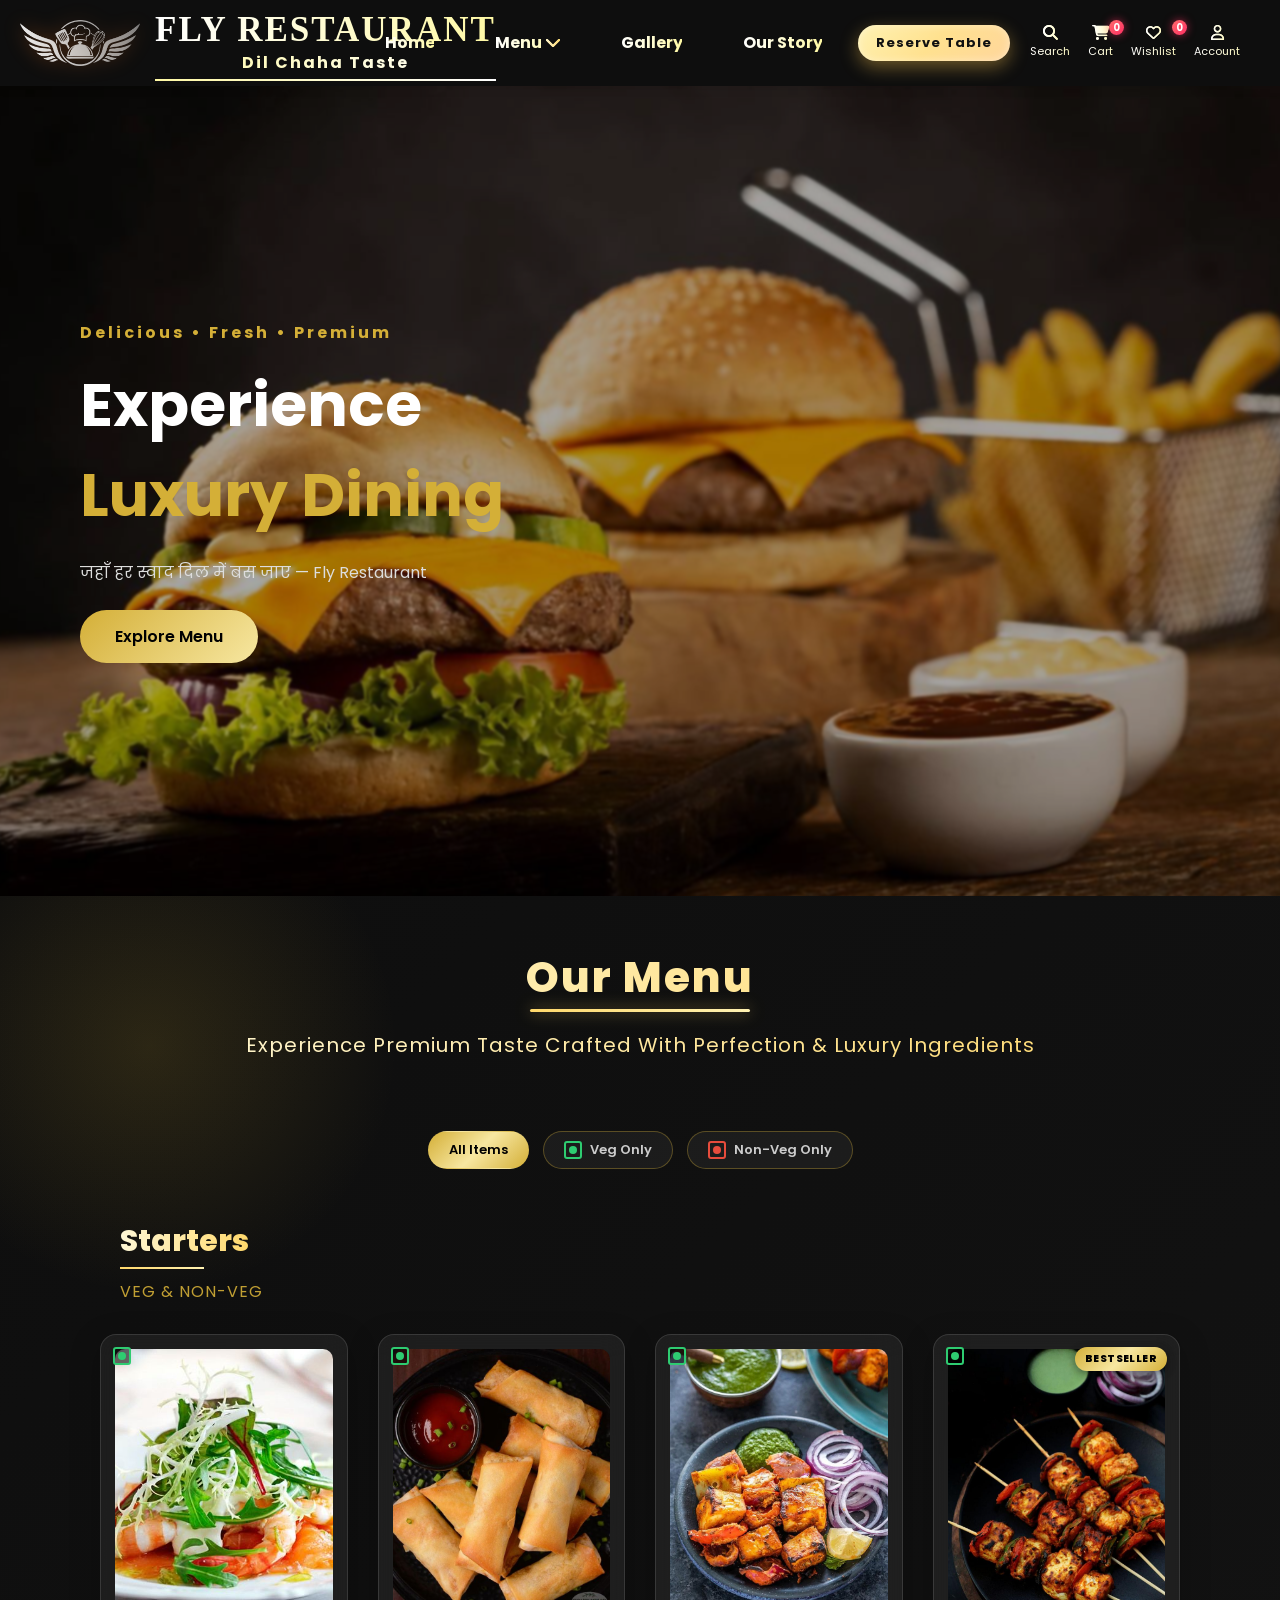
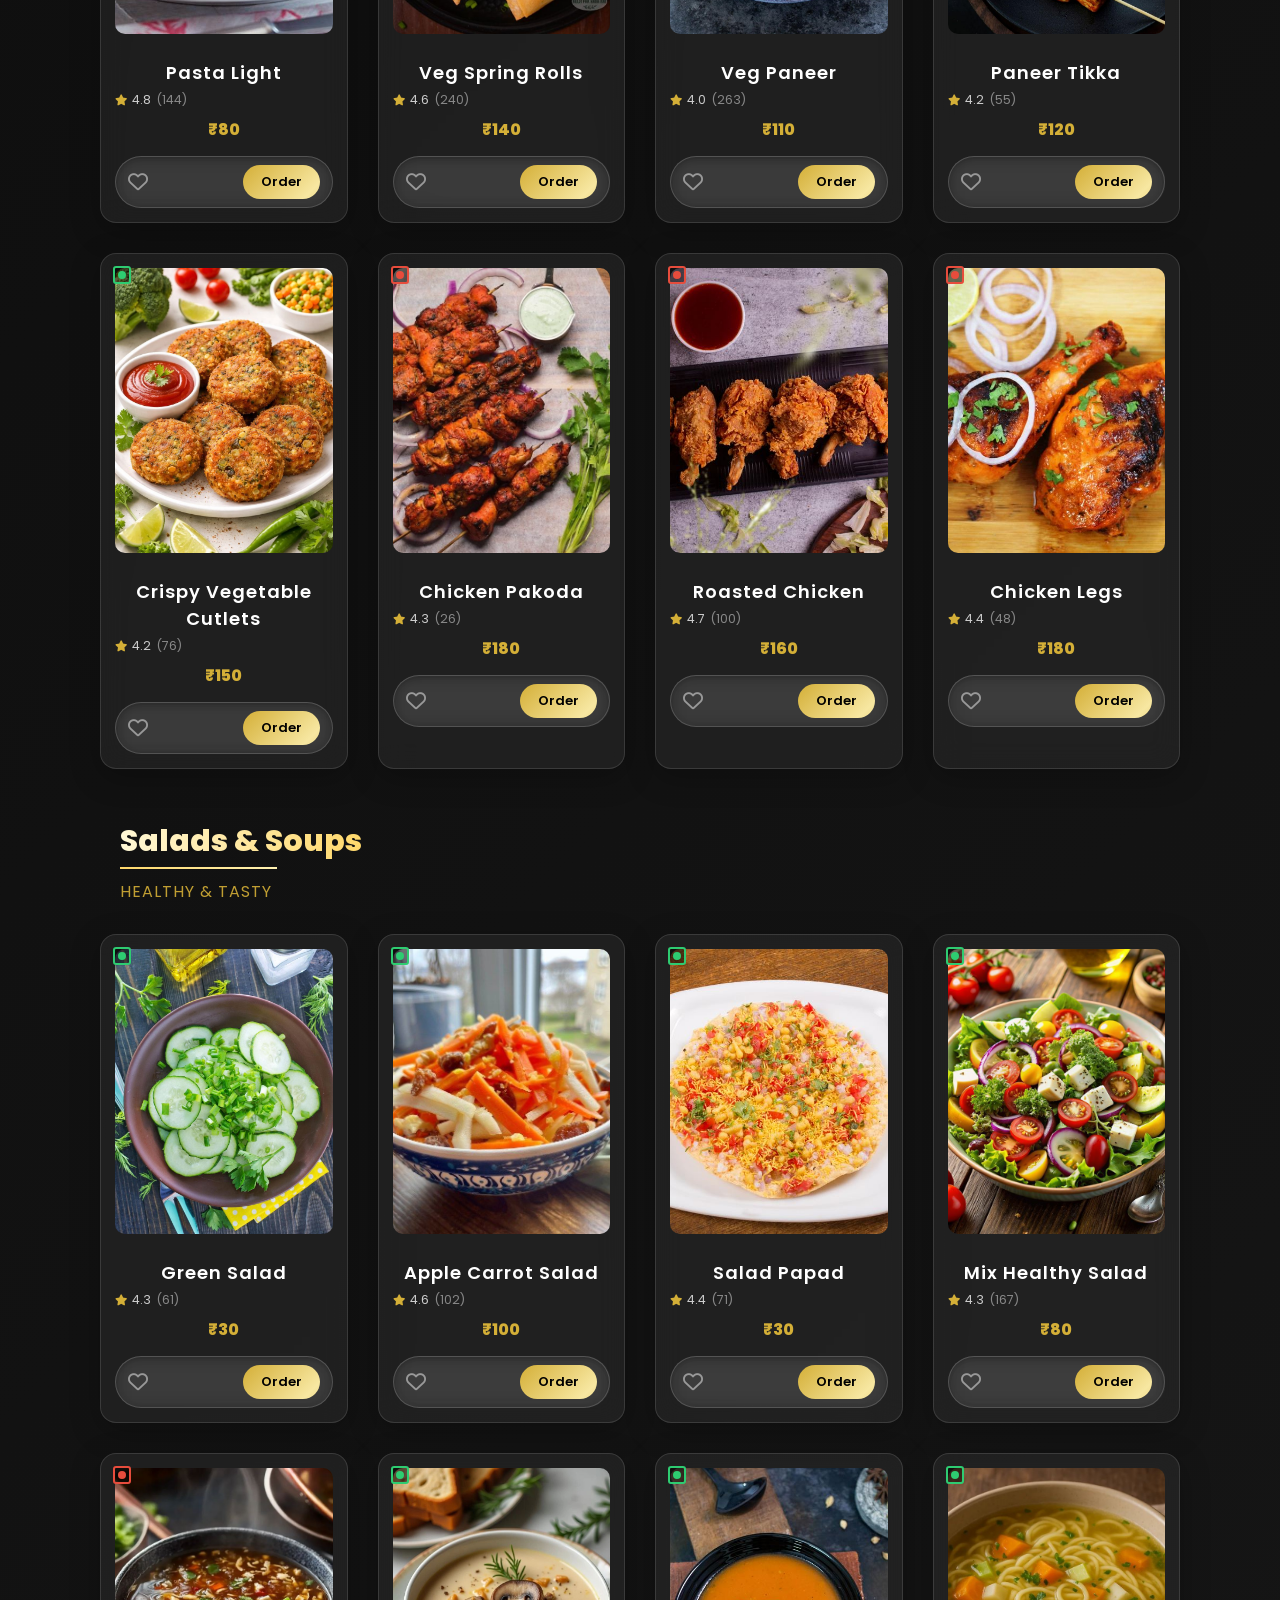
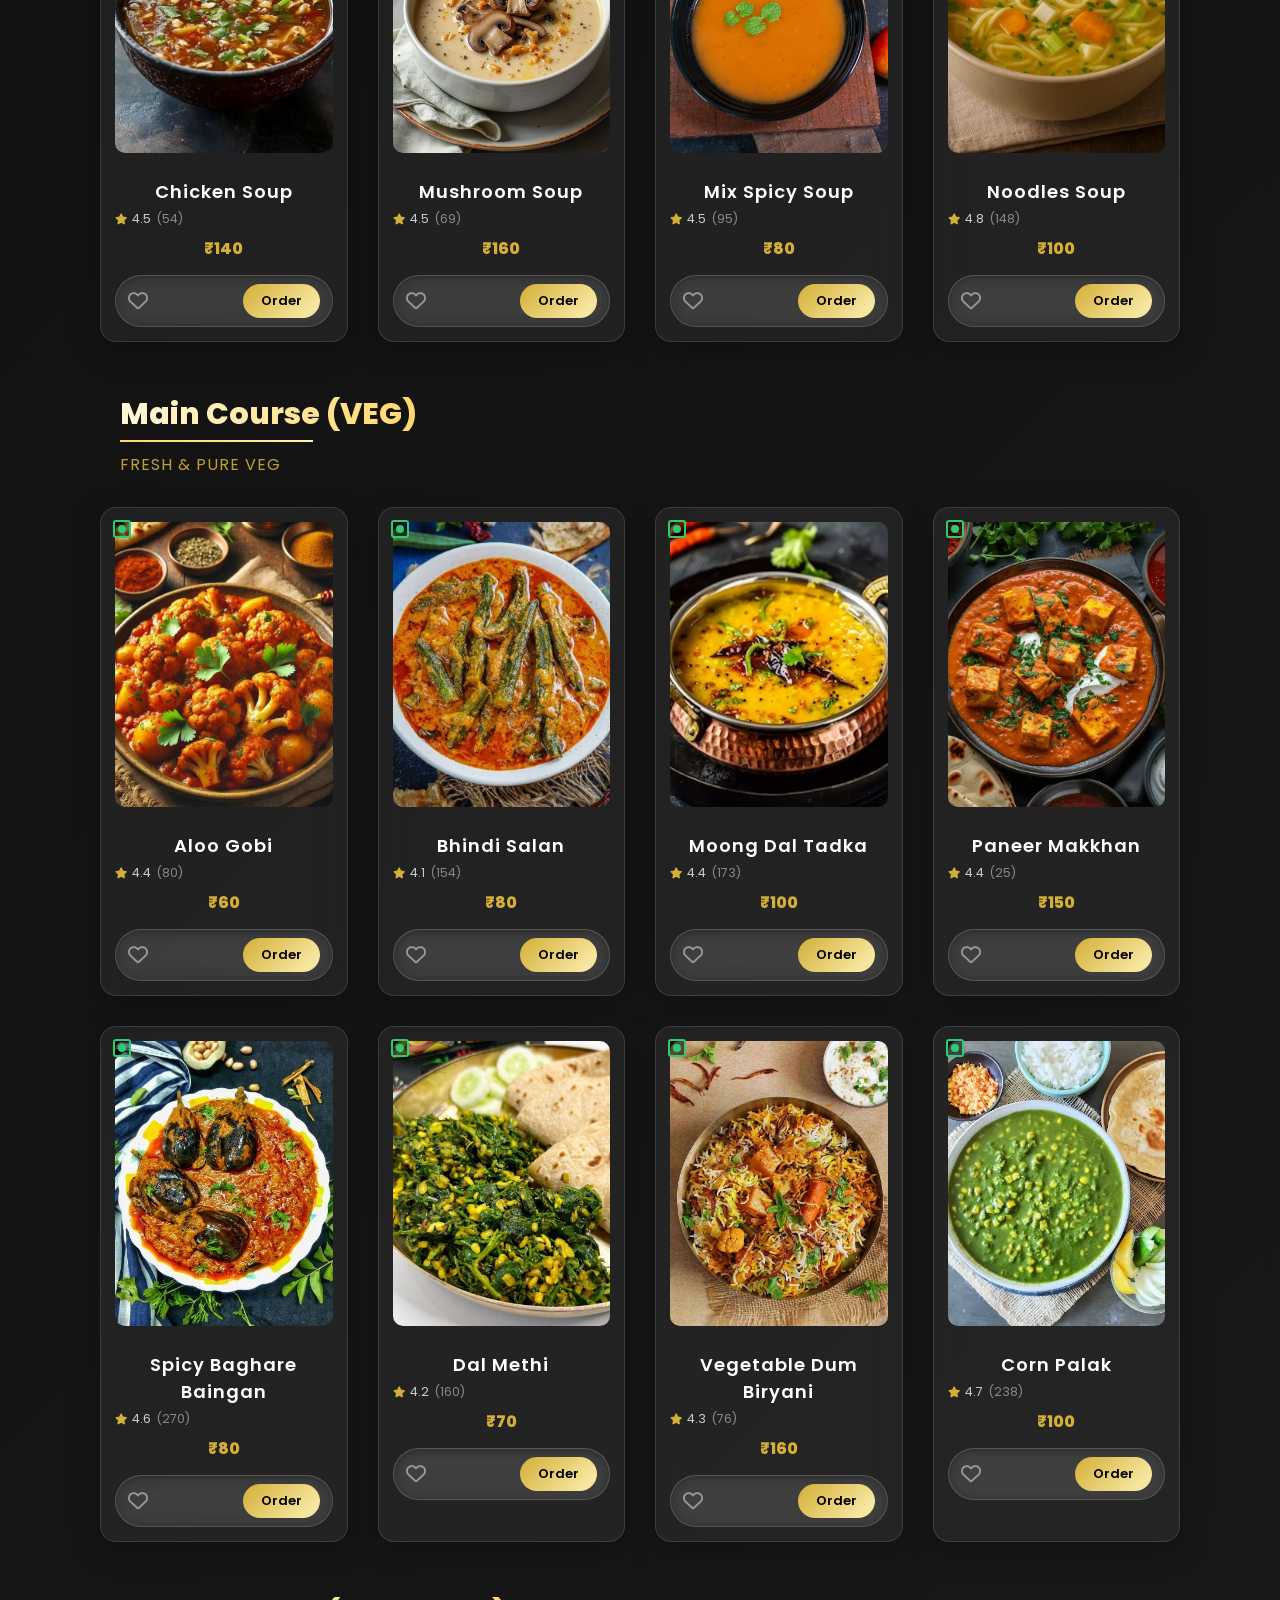
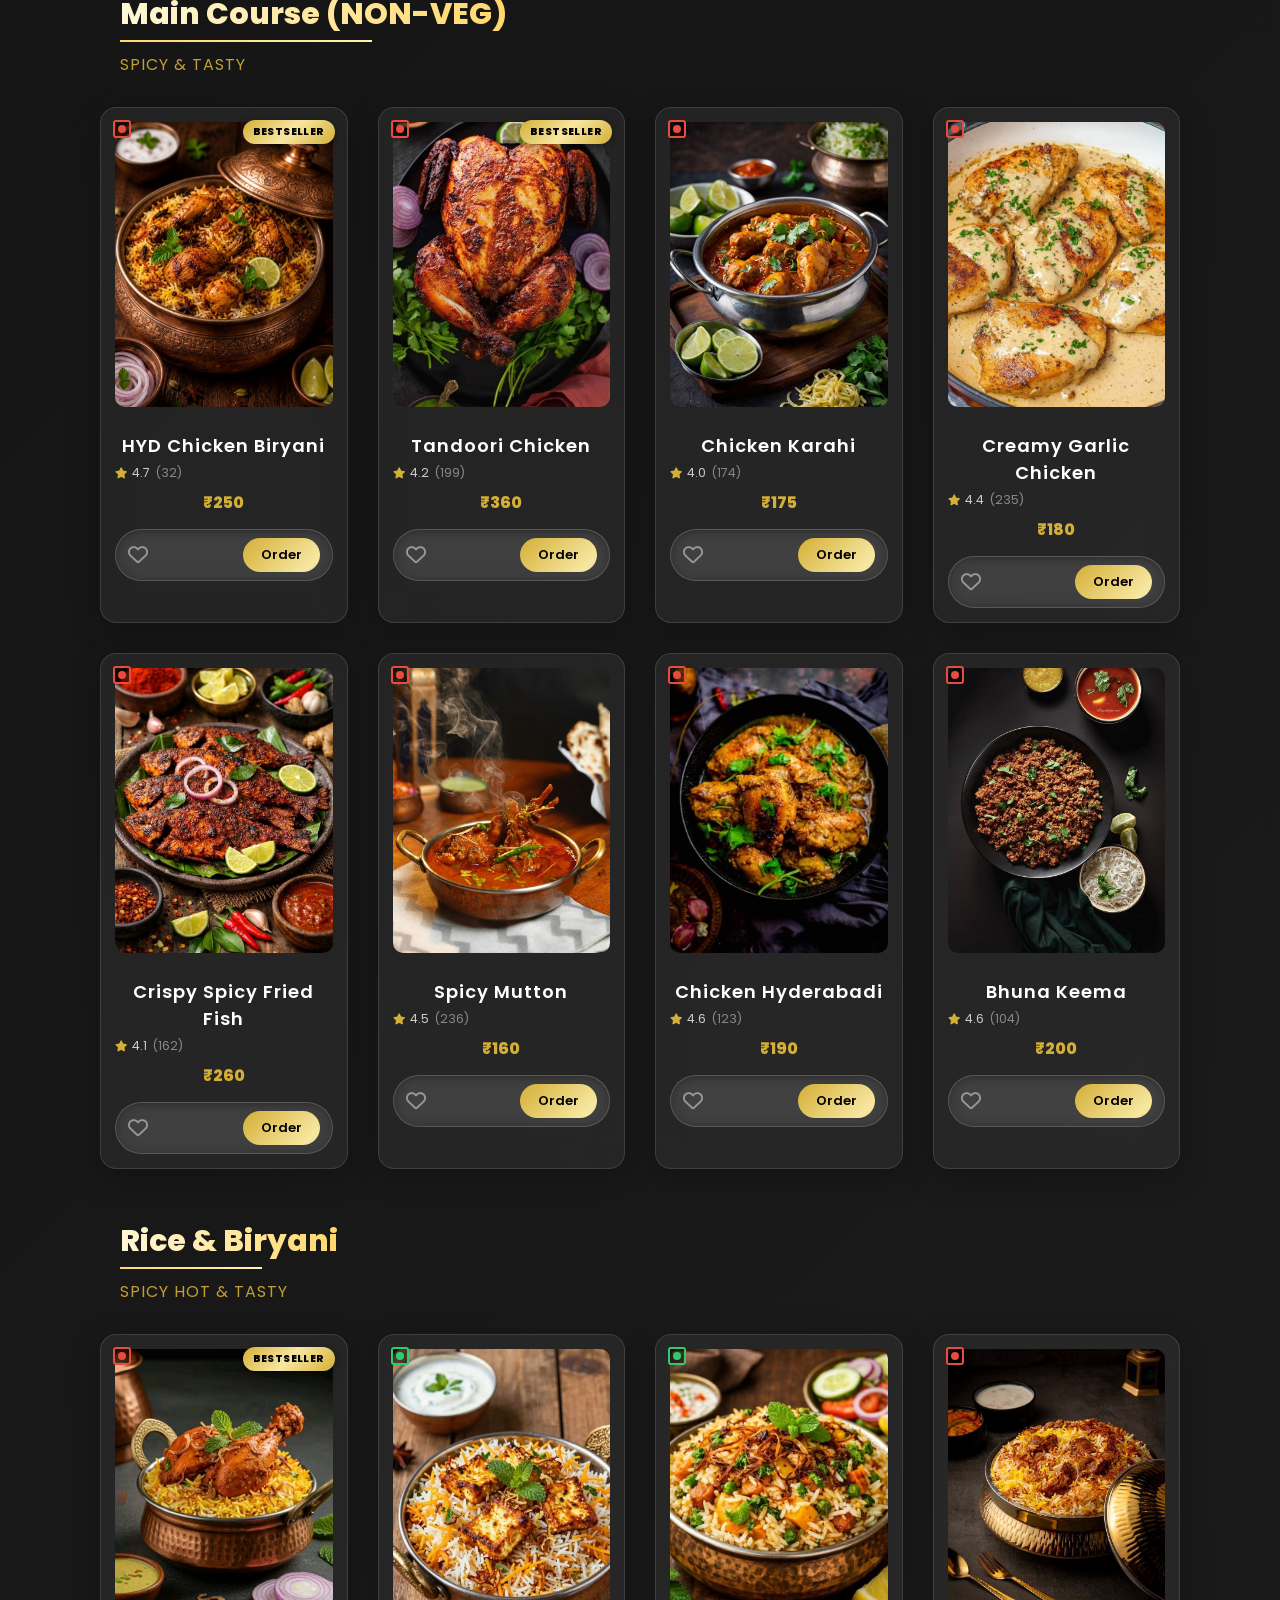
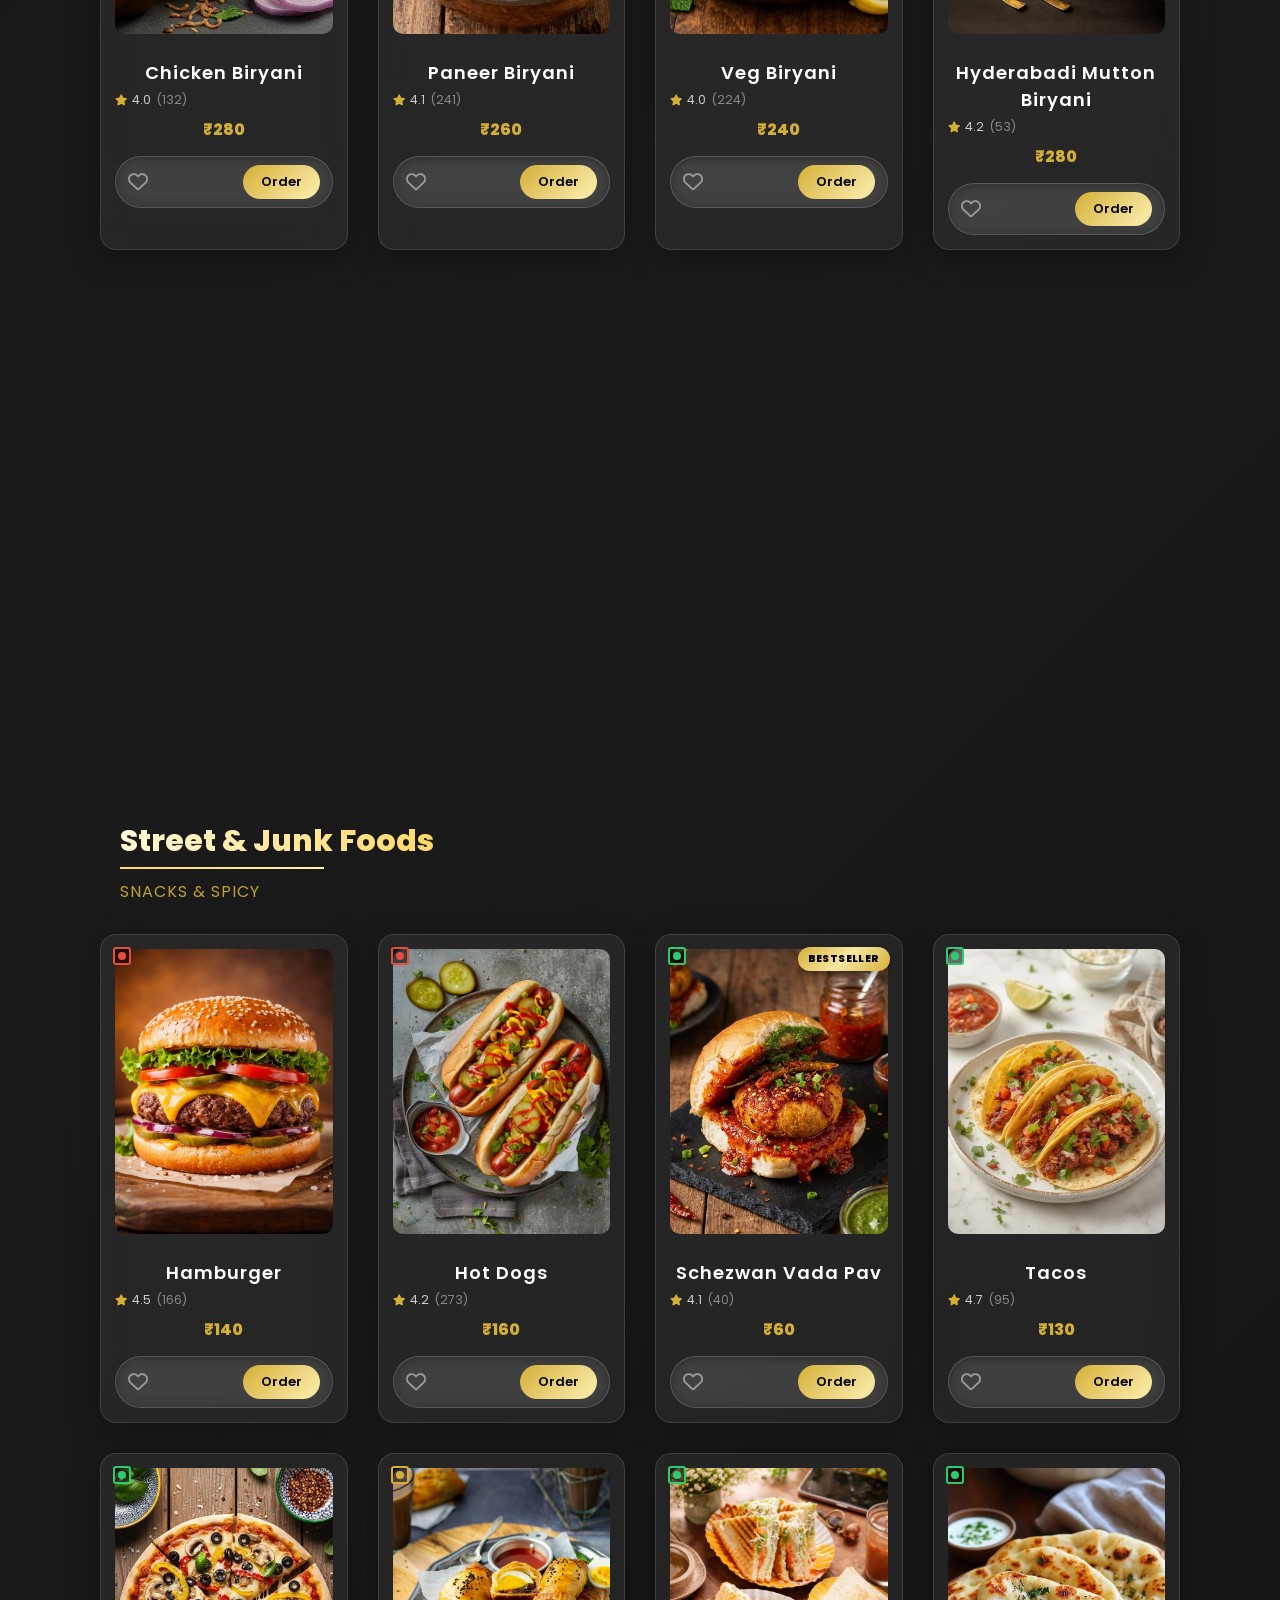
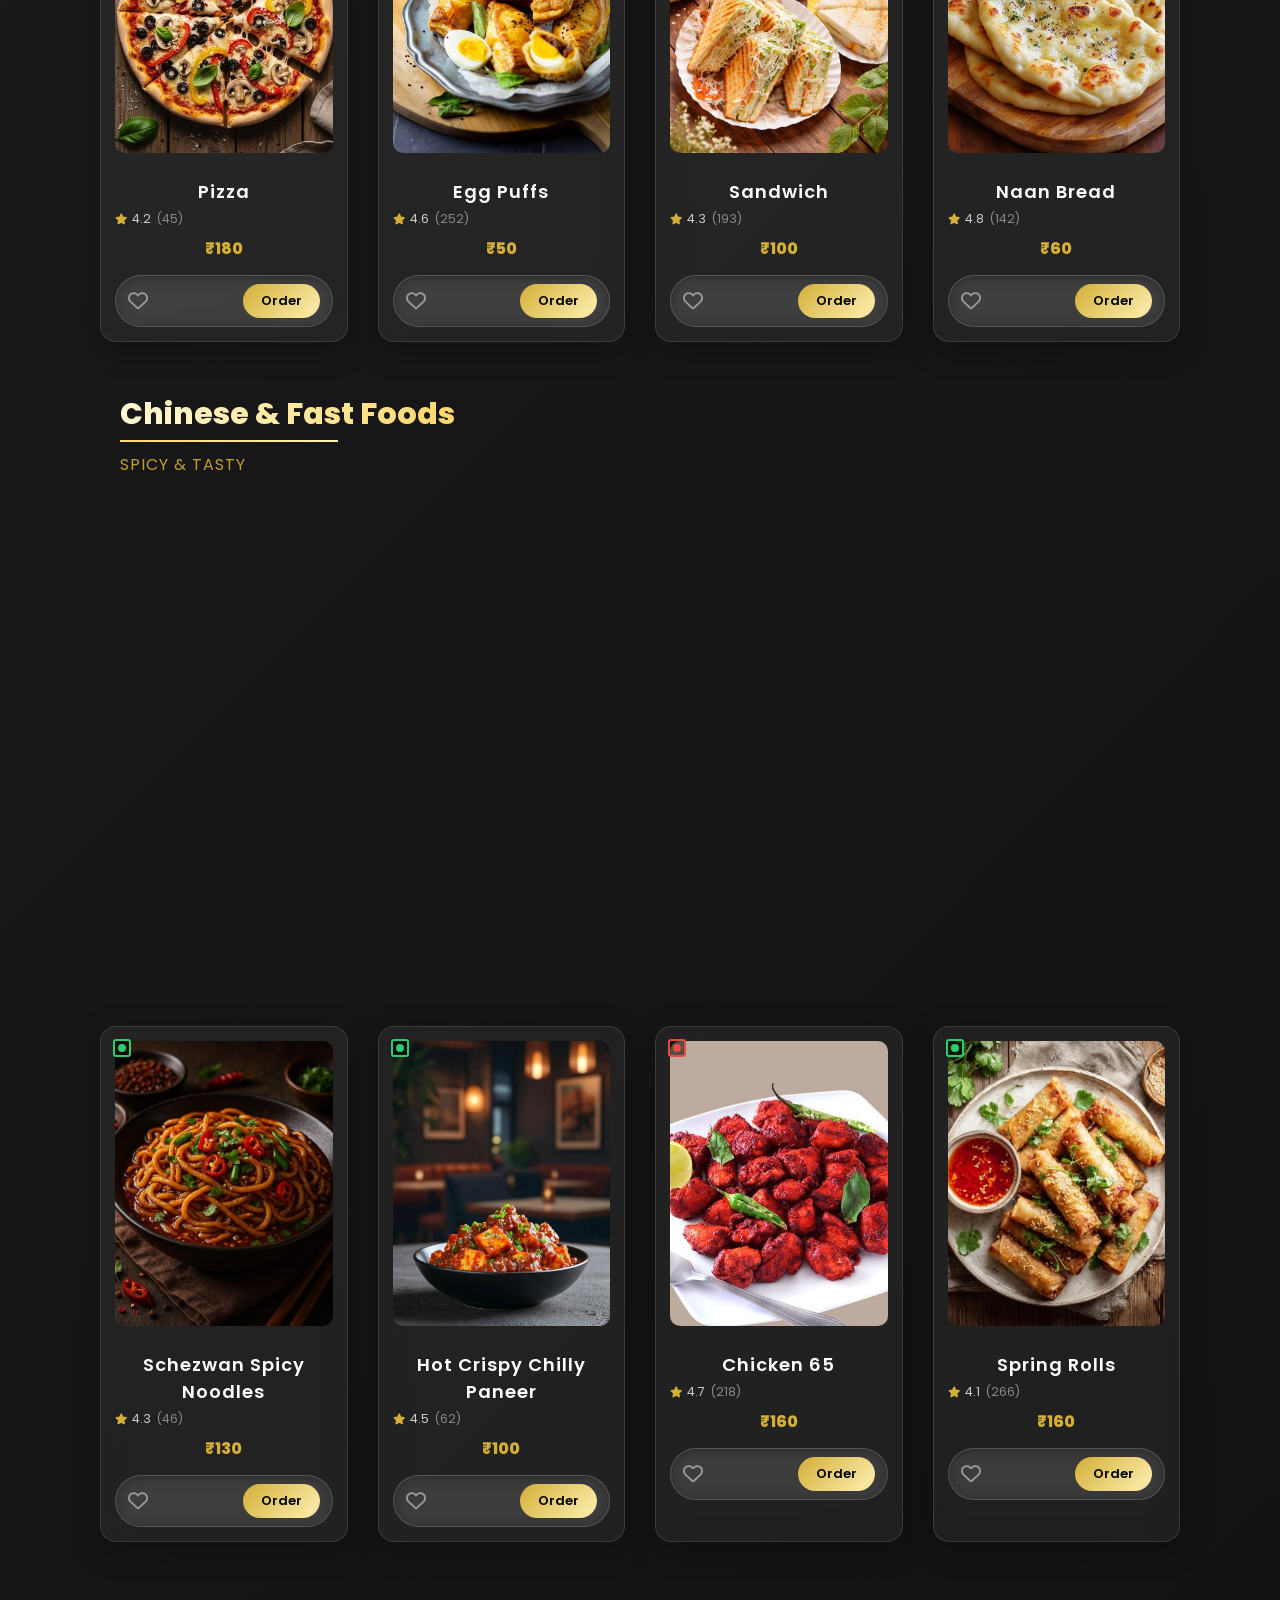
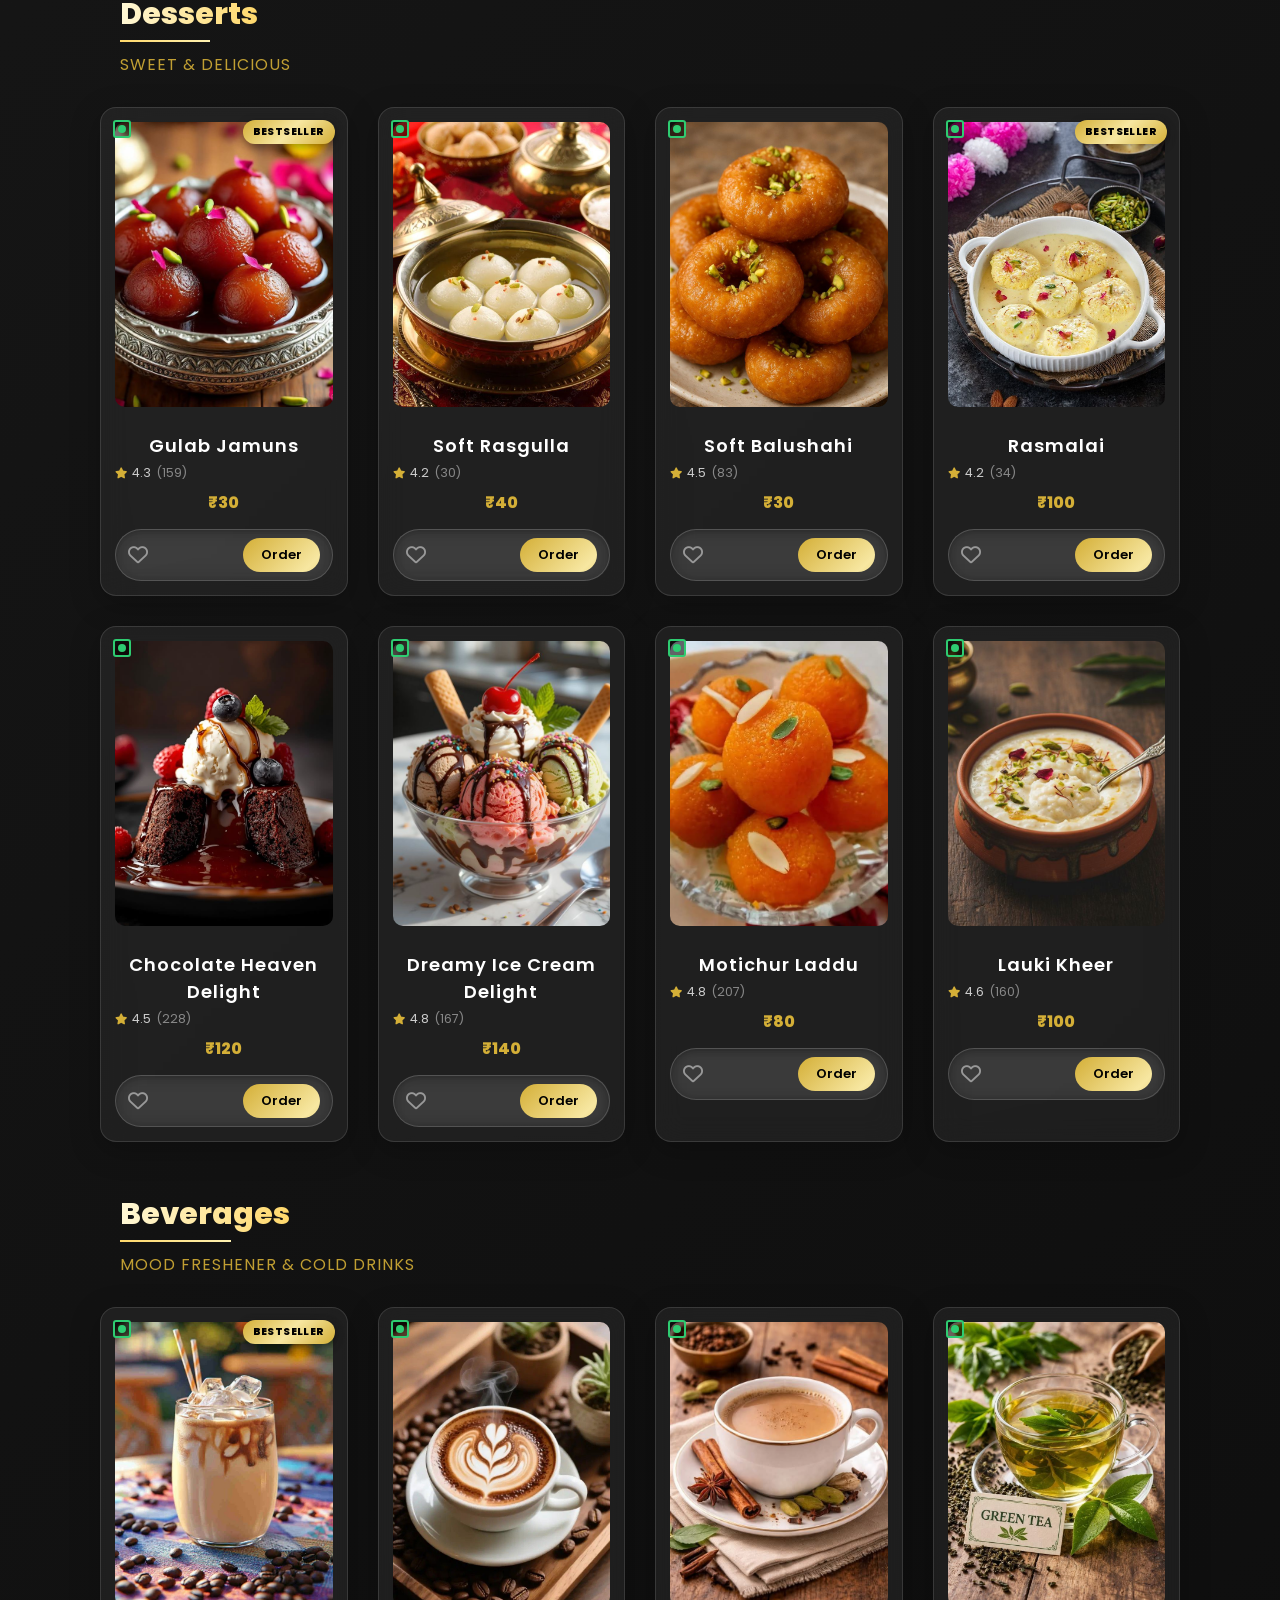
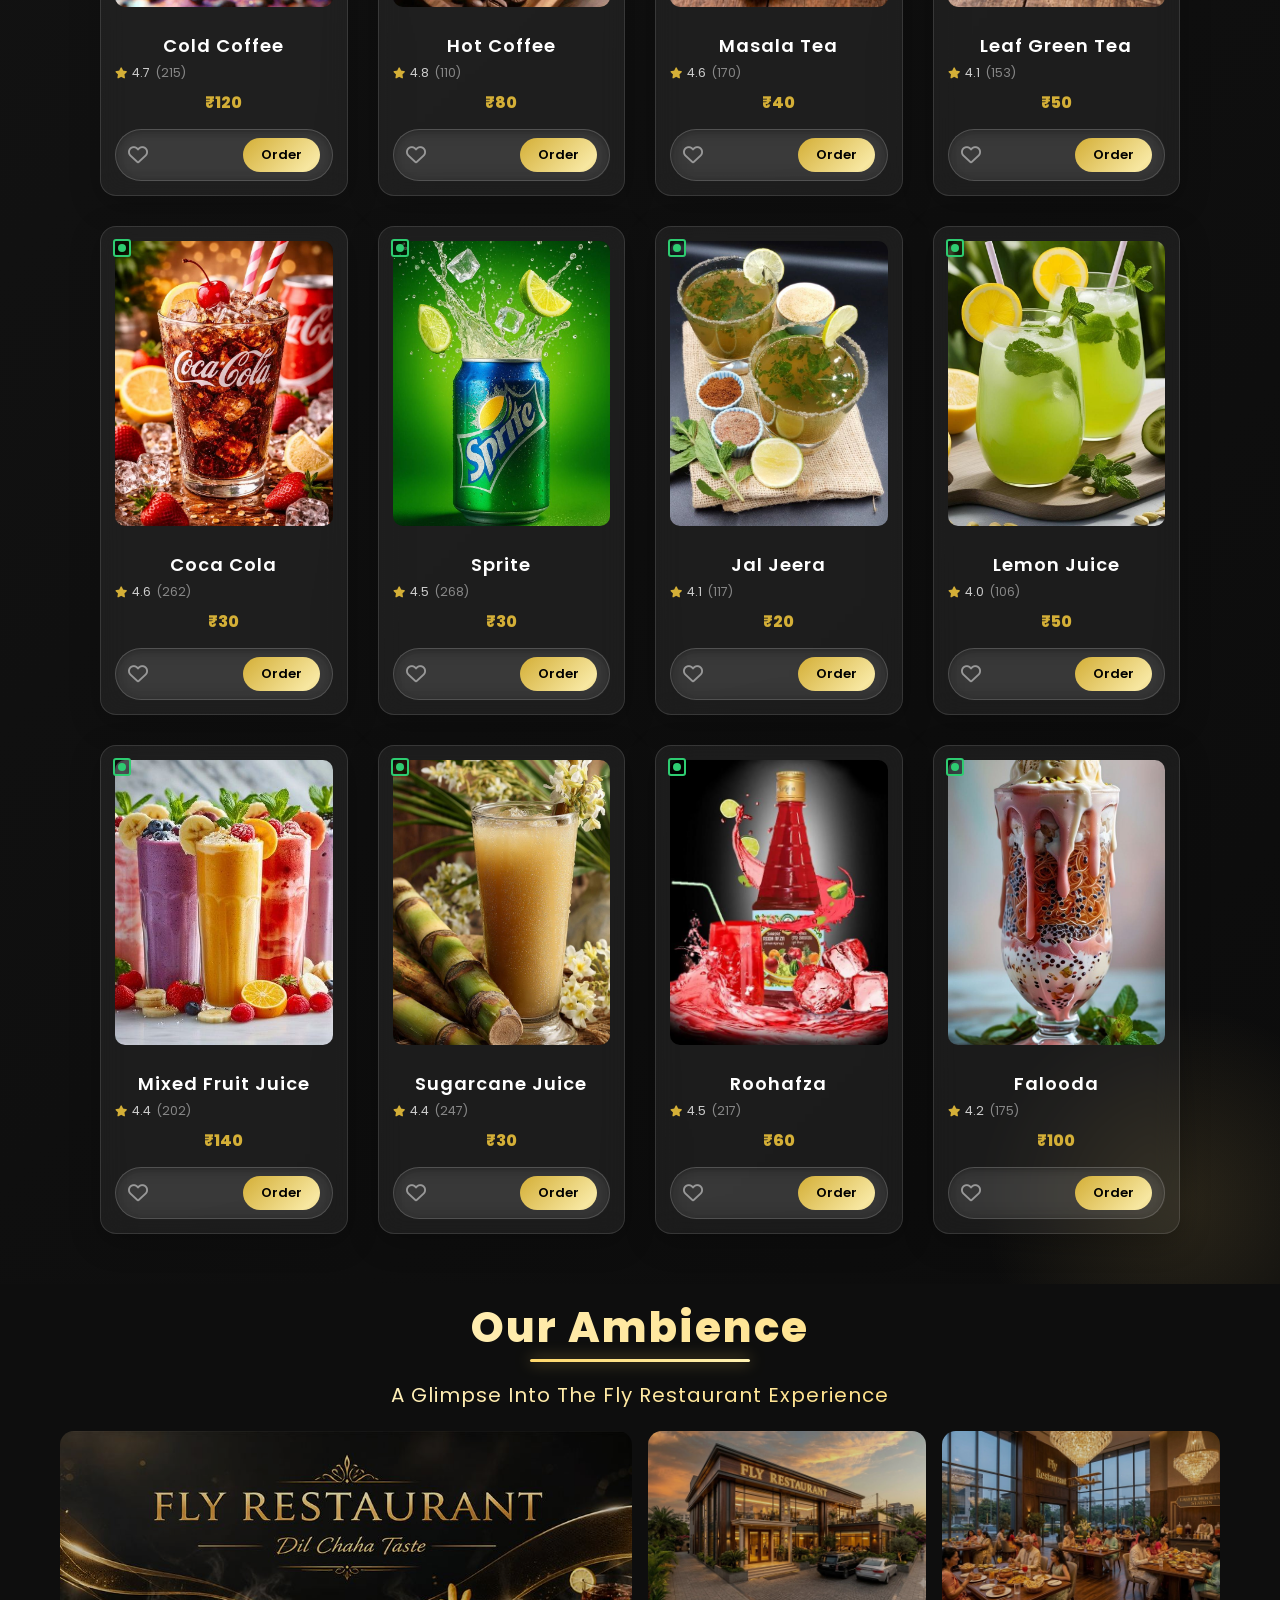
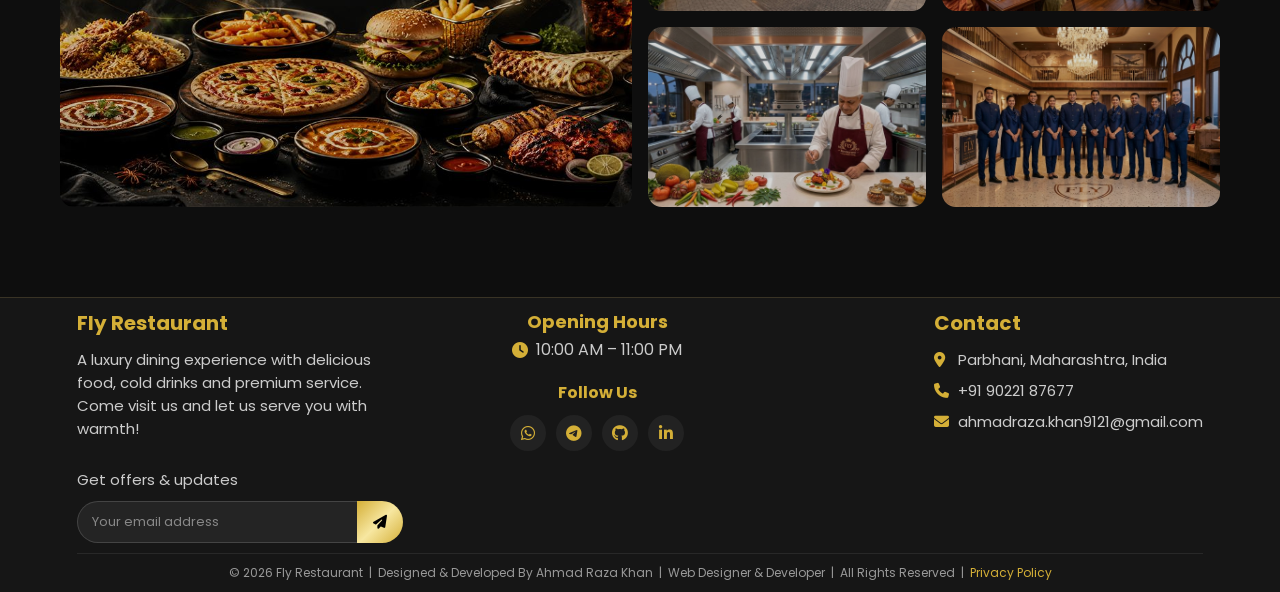
<file: index.html>
<!DOCTYPE html>
<html lang="en">

<head>
  <meta charset="UTF-8">
  <meta name="viewport" content="width=device-width, initial-scale=1.0">
  <title>Fly Restaurant | Premium Multi-Cuisine Dining in Parbhani</title>

  <meta name="description"
    content="Fly Restaurant, Parbhani — premium multi-cuisine dining with fresh starters, biryani, Chinese, desserts & more. Order online or reserve your table today.">
  <meta name="keywords"
    content="Fly Restaurant, restaurant in Parbhani, multi cuisine restaurant, Indian food, Chinese food, fast food, desserts, beverages, online table reservation, family restaurant, responsive restaurant website">
  <meta name="author" content="Ahmad Raza Khan">
  <meta name="robots" content="index, follow">
  <link rel="canonical" href="https://fly-restaurant-ahmadraza.netlify.app/index.html">

  <!-- Open Graph / social preview -->
  <meta property="og:type" content="restaurant.restaurant">
  <meta property="og:site_name" content="Fly Restaurant">
  <meta property="og:site_name" content="Fly Restaurant">
  <meta property="og:url" content="https://fly-restaurant-ahmadraza.netlify.app/">
  <meta property="og:title" content="Fly Restaurant | Premium Multi-Cuisine Dining in Parbhani">
  <meta property="og:description"
    content="Fly Restaurant, Parbhani — premium multi-cuisine dining with fresh starters, biryani, Chinese, desserts & more. Order online or reserve your table today.">
  <meta property="og:image" content="https://fly-restaurant-ahmadraza.netlify.app/assets/fly-restaurant-logo.png">
  <meta property="og:locale" content="en_IN">
  <meta name="twitter:card" content="summary_large_image">
  <meta name="twitter:title" content="Fly Restaurant | Premium Multi-Cuisine Dining in Parbhani">
  <meta name="twitter:description"
    content="Fly Restaurant, Parbhani — premium multi-cuisine dining with fresh starters, biryani, Chinese, desserts & more. Order online or reserve your table today.">
  <meta name="twitter:image" content="https://fly-restaurant-ahmadraza.netlify.app/assets/fly-restaurant-logo.png">

  <!-- Favicon -->
  <link rel="icon" type="image/png" sizes="32x32" href="assets/favicon/favicon-32x32.png">
  <link rel="icon" type="image/png" sizes="16x16" href="assets/favicon/favicon-16x16.png">
  <link rel="apple-touch-icon" sizes="180x180" href="assets/favicon/apple-touch-icon.png">
  <link rel="shortcut icon" href="assets/favicon/favicon.ico">
  <meta name="theme-color" content="#0e0e0e">
  <link rel="manifest" href="manifest.json">
  <meta name="application-name" content="Fly Restaurant">
  <meta name="apple-mobile-web-app-title" content="Fly Restaurant">

  <script type="application/ld+json">
{
"@context":"https://schema.org",
"@type":"Restaurant",
"name":"Fly Restaurant",
"url":"https://fly-restaurant-ahmadraza.netlify.app/",
"logo":"https://fly-restaurant-ahmadraza.netlify.app/assets/fly-restaurant-logo.png",
"image":"https://fly-restaurant-ahmadraza.netlify.app/assets/fly-restaurant-logo.png",
"description":"Premium multi-cuisine restaurant offering Indian, Chinese, desserts, beverages, and online table reservations.",
"telephone":"+91-9022187677",
"email":"ahmadraza.khan9121@gmail.com",
"servesCuisine":[
"Indian",
"Chinese",
"Fast Food",
"Desserts",
"Beverages"
],

"priceRange":"₹₹",

"address":{
"@type":"PostalAddress",
"addressLocality":"Parbhani",
"addressRegion":"Maharashtra",
"addressCountry":"IN"
}
}
  </script>

  <link rel="stylesheet" href="css/style.css">
  <link rel="stylesheet" href="css/responsive.css">
  <link rel="stylesheet" href="css/cart.css">
  <link
    href="https://fonts.googleapis.com/css2?family=Playfair+Display:wght@700&family=Poppins:wght@300;400;600;700;900&display=swap"
    rel="stylesheet">
  <link rel="stylesheet" href="https://cdnjs.cloudflare.com/ajax/libs/font-awesome/6.5.0/css/all.min.css">

</head>

<body>
  <a href="#main-content" class="skip-link">Skip to main content</a>

  <!-- Header Section -->
  <header class="header">

    <!-- Header Left -->
    <div class="header-left">

      <div class="logo-area">
        <img src="assets/fly-restaurant-logo.png" class="logo" alt="logo">
        <div class="brand">
          <h1 class="site-title">FLY RESTAURANT</h1>
          <span class="tagline">Dil Chaha Taste</span>
        </div>
      </div>

      <!-- Hamburger (mobile) -->
      <div class="hamburger" aria-label="Toggle navigation" role="button" tabindex="0">
        <span></span>
        <span></span>
        <span></span>
      </div>

      <!-- Navigation Section -->
      <nav class="nav">
        <ul class="nav-links">
          <li><a href="index.html">Home</a></li>
          <li class="dropdown">
            <a href="#">Menu <i class="fa fa-chevron-down"></i></a>
            <ul class="dropdown-menu">
              <li><a href="#starters">Starters</a></li>
              <li><a href="#salads">Salads & Soups</a></li>
              <li><a href="#main-veg">Main Course (VEG)</a></li>
              <li><a href="#main-nonveg">Main Course (NON-VEG)</a></li>
              <li><a href="#rice">Rice & Biryani</a></li>
              <li><a href="#street">Street & Junk Foods</a></li>
              <li><a href="#chinese">Chinese & Fast Foods</a></li>
              <li><a href="#desserts">Desserts</a></li>
              <li><a href="#beverages">Beverages</a></li>
            </ul>
          </li>
          <li><a href="#gallery">Gallery</a></li>
          <li><a href="our-story.html">Our Story</a></li>
        </ul>
      </nav>

    </div>

    <!-- Header Right -->
    <div class="header-right">

      <ul>
        <li><a href="contact.html" class="reserve-btn">Reserve Table</a></li>
      </ul>

      <!-- USER ICONS -->
      <div class="user-icons">
        <ul>

          <li id="searchIconBtn" style="cursor:pointer" title="Search menu" role="button" tabindex="0"
            aria-label="Search menu"><i class="fa-solid fa-magnifying-glass"></i>Search</li>
          <li id="cartIconBtn" style="position:relative;cursor:pointer" title="View cart" role="button" tabindex="0"
            aria-label="View cart"><i class="fa-solid fa-cart-shopping"></i>Cart<span class="badge-count"
              id="cartBadge">0</span></li>
          <li id="wishlistIconBtn" style="position:relative;cursor:pointer" title="View wishlist" role="button"
            tabindex="0" aria-label="View wishlist"><i class="fa-regular fa-heart"></i>Wishlist<span class="badge-count"
              id="wishBadge">0</span></li>
          <li id="userIconBtn" style="position:relative;cursor:pointer" title="Login / Account" role="button"
            tabindex="0" aria-label="Login or account menu"><i class="fa-regular fa-user"></i>Account</li>

        </ul>
      </div>
    </div>
  </header>

  <!-- Hero Section -->
  <section id="main-content" class="hero">

    <div class="hero-slider">
      <div class="slide active">
        <img src="assets/images/hero/Burger.jpg" alt="Delicious Food">
      </div>
      <div class="slide">
        <img src="assets/images/hero/Tasty Veg.jpg" alt="Premium Dining">
      </div>
      <div class="slide">
        <img src="assets/images/hero/Healthy Dish.jpg" alt="Fresh Ingredients">
      </div>
      <div class="slide">
        <img src="assets/images/hero/Spicy Fresh.jpg" alt="Luxury Experience">
      </div>
    </div>

    <div class="hero-overlay">
      <div class="hero-content">
        <h4>Delicious &bull; Fresh &bull; Premium</h4>
        <h1>Experience <span>Luxury Dining</span></h1>
        <p>जहाँ हर स्वाद दिल में बस जाए — Fly Restaurant</p>
        <a href="#menu" class="hero-btn">Explore Menu</a>
      </div>
    </div>

  </section>

  <!-- Menu Section -->
  <section id="menu" class="menu-section">

    <div class="menu-header">
      <h2 class="menu-title">Our Menu</h2>
      <p class="menu-desc">Experience Premium Taste Crafted With Perfection &amp; Luxury Ingredients</p>
    </div>

    <div class="diet-filter-bar" id="dietFilterBar">
      <button class="diet-filter-btn active" data-diet="all">All Items</button>
      <button class="diet-filter-btn" data-diet="veg"><span class="diet-indicator veg-dot"><span
            class="diet-dot"></span></span> Veg Only</button>
      <button class="diet-filter-btn" data-diet="nonveg"><span class="diet-indicator nonveg-dot"><span
            class="diet-dot"></span></span> Non-Veg Only</button>
    </div>

    <!-- ===== STARTERS ===== -->
    <div class="menu-category" id="starters">
      <h3>Starters</h3>
      <p class="sub-title">Veg &amp; Non-Veg</p>
      <div class="menu-grid">

        <div class="menu-item" id="item-pasta-light">
          <img src="assets/images/starters/Pasta Light.jpg" alt="Pasta Light" loading="lazy"
            onerror="this.onerror=null;this.src='assets/fly-restaurant-logo.png';">
          <span class="diet-indicator veg-dot" title="Vegetarian" data-diet="veg"><span class="diet-dot"></span></span>
          <h4>Pasta Light</h4>
          <div class="item-rating"><i class="fa-solid fa-star"></i> 4.8 <span>(144)</span></div>
          <span class="price">₹80</span>
          <div class="actions">
            <i class="fa-regular fa-heart wishlist" title="Add to wishlist"></i>
            <button>Order</button>
          </div>
        </div>

        <div class="menu-item" id="item-veg-spring-rolls">
          <img src="assets/images/starters/Veg Spring Rolls.jpg" alt="Veg Spring Rolls" loading="lazy"
            onerror="this.onerror=null;this.src='assets/fly-restaurant-logo.png';">
          <span class="diet-indicator veg-dot" title="Vegetarian" data-diet="veg"><span class="diet-dot"></span></span>
          <h4>Veg Spring Rolls</h4>
          <div class="item-rating"><i class="fa-solid fa-star"></i> 4.6 <span>(240)</span></div>
          <span class="price">₹140</span>
          <div class="actions">
            <i class="fa-regular fa-heart wishlist" title="Add to wishlist"></i>
            <button>Order</button>
          </div>
        </div>

        <div class="menu-item" id="item-veg-paneer">
          <img src="assets/images/starters/Veg Paneer.jpg" alt="Veg Paneer" loading="lazy"
            onerror="this.onerror=null;this.src='assets/fly-restaurant-logo.png';">
          <span class="diet-indicator veg-dot" title="Vegetarian" data-diet="veg"><span class="diet-dot"></span></span>
          <h4>Veg Paneer</h4>
          <div class="item-rating"><i class="fa-solid fa-star"></i> 4.0 <span>(263)</span></div>
          <span class="price">₹110</span>
          <div class="actions">
            <i class="fa-regular fa-heart wishlist" title="Add to wishlist"></i>
            <button>Order</button>
          </div>
        </div>

        <div class="menu-item" id="item-paneer-tikka">
          <img src="assets/images/starters/paneer-tikka.jpg" alt="Paneer Tikka" loading="lazy"
            onerror="this.onerror=null;this.src='assets/fly-restaurant-logo.png';">
          <span class="diet-indicator veg-dot" title="Vegetarian" data-diet="veg"><span class="diet-dot"></span></span>
          <span class="bestseller-ribbon">Bestseller</span>
          <h4>Paneer Tikka</h4>
          <div class="item-rating"><i class="fa-solid fa-star"></i> 4.2 <span>(55)</span></div>
          <span class="price">₹120</span>
          <div class="actions">
            <i class="fa-regular fa-heart wishlist" title="Add to wishlist"></i>
            <button>Order</button>
          </div>
        </div>

        <div class="menu-item" id="item-crispy-vegetable-cutlets">
          <img src="assets/images/starters/Crispy Vegetable Cutlets.jpg" alt="Crispy Vegetable Cutlets" loading="lazy"
            onerror="this.onerror=null;this.src='assets/fly-restaurant-logo.png';">
          <span class="diet-indicator veg-dot" title="Vegetarian" data-diet="veg"><span class="diet-dot"></span></span>
          <h4>Crispy Vegetable Cutlets</h4>
          <div class="item-rating"><i class="fa-solid fa-star"></i> 4.2 <span>(76)</span></div>
          <span class="price">₹150</span>
          <div class="actions">
            <i class="fa-regular fa-heart wishlist" title="Add to wishlist"></i>
            <button>Order</button>
          </div>
        </div>

        <div class="menu-item" id="item-chicken-pakoda">
          <img src="assets/images/starters/Chiken Pakoda.jpg" alt="Chicken Pakoda" loading="lazy"
            onerror="this.onerror=null;this.src='assets/fly-restaurant-logo.png';">
          <span class="diet-indicator nonveg-dot" title="Non-Vegetarian" data-diet="nonveg"><span
              class="diet-dot"></span></span>
          <h4>Chicken Pakoda</h4>
          <div class="item-rating"><i class="fa-solid fa-star"></i> 4.3 <span>(26)</span></div>
          <span class="price">₹180</span>
          <div class="actions">
            <i class="fa-regular fa-heart wishlist" title="Add to wishlist"></i>
            <button>Order</button>
          </div>
        </div>

        <div class="menu-item" id="item-roasted-chicken">
          <img src="assets/images/starters/Roasted-Chiken.jpg" alt="Roasted Chicken" loading="lazy"
            onerror="this.onerror=null;this.src='assets/fly-restaurant-logo.png';">
          <span class="diet-indicator nonveg-dot" title="Non-Vegetarian" data-diet="nonveg"><span
              class="diet-dot"></span></span>
          <h4>Roasted Chicken</h4>
          <div class="item-rating"><i class="fa-solid fa-star"></i> 4.7 <span>(100)</span></div>
          <span class="price">₹160</span>
          <div class="actions">
            <i class="fa-regular fa-heart wishlist" title="Add to wishlist"></i>
            <button>Order</button>
          </div>
        </div>

        <div class="menu-item" id="item-chicken-legs">
          <img src="assets/images/starters/Chiken-legs.jpg" alt="Chicken Legs" loading="lazy"
            onerror="this.onerror=null;this.src='assets/fly-restaurant-logo.png';">
          <span class="diet-indicator nonveg-dot" title="Non-Vegetarian" data-diet="nonveg"><span
              class="diet-dot"></span></span>
          <h4>Chicken Legs</h4>
          <div class="item-rating"><i class="fa-solid fa-star"></i> 4.4 <span>(48)</span></div>
          <span class="price">₹180</span>
          <div class="actions">
            <i class="fa-regular fa-heart wishlist" title="Add to wishlist"></i>
            <button>Order</button>
          </div>
        </div>

      </div>
    </div>

    <!-- ===== SALADS & SOUPS ===== -->
    <div class="menu-category" id="salads">
      <h3>Salads &amp; Soups</h3>
      <p class="sub-title">Healthy &amp; Tasty</p>
      <div class="menu-grid">

        <div class="menu-item" id="item-green-salad">
          <img src="assets/images/salads/Green Salad.jpg" alt="Green Salad" loading="lazy"
            onerror="this.onerror=null;this.src='assets/fly-restaurant-logo.png';">
          <span class="diet-indicator veg-dot" title="Vegetarian" data-diet="veg"><span class="diet-dot"></span></span>
          <h4>Green Salad</h4>
          <div class="item-rating"><i class="fa-solid fa-star"></i> 4.3 <span>(61)</span></div>
          <span class="price">₹30</span>
          <div class="actions">
            <i class="fa-regular fa-heart wishlist" title="Add to wishlist"></i>
            <button>Order</button>
          </div>
        </div>

        <div class="menu-item" id="item-apple-carrot-salad">
          <img src="assets/images/salads/Apple Carrot Salad.jpg" alt="Apple Carrot Salad" loading="lazy"
            onerror="this.onerror=null;this.src='assets/fly-restaurant-logo.png';">
          <span class="diet-indicator veg-dot" title="Vegetarian" data-diet="veg"><span class="diet-dot"></span></span>
          <h4>Apple Carrot Salad</h4>
          <div class="item-rating"><i class="fa-solid fa-star"></i> 4.6 <span>(102)</span></div>
          <span class="price">₹100</span>
          <div class="actions">
            <i class="fa-regular fa-heart wishlist" title="Add to wishlist"></i>
            <button>Order</button>
          </div>
        </div>

        <div class="menu-item" id="item-salad-papad">
          <img src="assets/images/salads/Salad Papad.jpg" alt="Salad Papad" loading="lazy"
            onerror="this.onerror=null;this.src='assets/fly-restaurant-logo.png';">
          <span class="diet-indicator veg-dot" title="Vegetarian" data-diet="veg"><span class="diet-dot"></span></span>
          <h4>Salad Papad</h4>
          <div class="item-rating"><i class="fa-solid fa-star"></i> 4.4 <span>(71)</span></div>
          <span class="price">₹30</span>
          <div class="actions">
            <i class="fa-regular fa-heart wishlist" title="Add to wishlist"></i>
            <button>Order</button>
          </div>
        </div>

        <div class="menu-item" id="item-mix-healthy-salad">
          <img src="assets/images/salads/Mix Healthy Salad.jpg" alt="Mix Healthy Salad" loading="lazy"
            onerror="this.onerror=null;this.src='assets/fly-restaurant-logo.png';">
          <span class="diet-indicator veg-dot" title="Vegetarian" data-diet="veg"><span class="diet-dot"></span></span>
          <h4>Mix Healthy Salad</h4>
          <div class="item-rating"><i class="fa-solid fa-star"></i> 4.3 <span>(167)</span></div>
          <span class="price">₹80</span>
          <div class="actions">
            <i class="fa-regular fa-heart wishlist" title="Add to wishlist"></i>
            <button>Order</button>
          </div>
        </div>

        <div class="menu-item" id="item-chicken-soup">
          <img src="assets/images/salads/Chiken Soup.jpg" alt="Chicken Soup" loading="lazy"
            onerror="this.onerror=null;this.src='assets/fly-restaurant-logo.png';">
          <span class="diet-indicator nonveg-dot" title="Non-Vegetarian" data-diet="nonveg"><span
              class="diet-dot"></span></span>
          <h4>Chicken Soup</h4>
          <div class="item-rating"><i class="fa-solid fa-star"></i> 4.5 <span>(54)</span></div>
          <span class="price">₹140</span>
          <div class="actions">
            <i class="fa-regular fa-heart wishlist" title="Add to wishlist"></i>
            <button>Order</button>
          </div>
        </div>

        <div class="menu-item" id="item-mushroom-soup">
          <img src="assets/images/salads/Mashroom Soup.jpg" alt="Mushroom Soup" loading="lazy"
            onerror="this.onerror=null;this.src='assets/fly-restaurant-logo.png';">
          <span class="diet-indicator veg-dot" title="Vegetarian" data-diet="veg"><span class="diet-dot"></span></span>
          <h4>Mushroom Soup</h4>
          <div class="item-rating"><i class="fa-solid fa-star"></i> 4.5 <span>(69)</span></div>
          <span class="price">₹160</span>
          <div class="actions">
            <i class="fa-regular fa-heart wishlist" title="Add to wishlist"></i>
            <button>Order</button>
          </div>
        </div>

        <div class="menu-item" id="item-mix-spicy-soup">
          <img src="assets/images/salads/Mix Spicy Soup.jpg" alt="Mix Spicy Soup" loading="lazy"
            onerror="this.onerror=null;this.src='assets/fly-restaurant-logo.png';">
          <span class="diet-indicator veg-dot" title="Vegetarian" data-diet="veg"><span class="diet-dot"></span></span>
          <h4>Mix Spicy Soup</h4>
          <div class="item-rating"><i class="fa-solid fa-star"></i> 4.5 <span>(95)</span></div>
          <span class="price">₹80</span>
          <div class="actions">
            <i class="fa-regular fa-heart wishlist" title="Add to wishlist"></i>
            <button>Order</button>
          </div>
        </div>

        <div class="menu-item" id="item-noodles-soup">
          <img src="assets/images/salads/Noodles Soup.jpg" alt="Noodles Soup" loading="lazy"
            onerror="this.onerror=null;this.src='assets/fly-restaurant-logo.png';">
          <span class="diet-indicator veg-dot" title="Vegetarian" data-diet="veg"><span class="diet-dot"></span></span>
          <h4>Noodles Soup</h4>
          <div class="item-rating"><i class="fa-solid fa-star"></i> 4.8 <span>(148)</span></div>
          <span class="price">₹100</span>
          <div class="actions">
            <i class="fa-regular fa-heart wishlist" title="Add to wishlist"></i>
            <button>Order</button>
          </div>
        </div>

      </div>
    </div>

    <!-- ===== MAIN COURSE VEG ===== -->
    <div class="menu-category" id="main-veg">
      <h3>Main Course (VEG)</h3>
      <p class="sub-title">Fresh &amp; Pure Veg</p>
      <div class="menu-grid">

        <div class="menu-item" id="item-aloo-gobi">
          <img src="assets/images/main(veg)/Aloo Gobi.jpg" alt="Aloo Gobi" loading="lazy"
            onerror="this.onerror=null;this.src='assets/fly-restaurant-logo.png';">
          <span class="diet-indicator veg-dot" title="Vegetarian" data-diet="veg"><span class="diet-dot"></span></span>
          <h4>Aloo Gobi</h4>
          <div class="item-rating"><i class="fa-solid fa-star"></i> 4.4 <span>(80)</span></div>
          <span class="price">₹60</span>
          <div class="actions">
            <i class="fa-regular fa-heart wishlist" title="Add to wishlist"></i>
            <button>Order</button>
          </div>
        </div>

        <div class="menu-item" id="item-bhindi-salan">
          <img src="assets/images/main(veg)/Bhindi Salan.jpg" alt="Bhindi Salan" loading="lazy"
            onerror="this.onerror=null;this.src='assets/fly-restaurant-logo.png';">
          <span class="diet-indicator veg-dot" title="Vegetarian" data-diet="veg"><span class="diet-dot"></span></span>
          <h4>Bhindi Salan</h4>
          <div class="item-rating"><i class="fa-solid fa-star"></i> 4.1 <span>(154)</span></div>
          <span class="price">₹80</span>
          <div class="actions">
            <i class="fa-regular fa-heart wishlist" title="Add to wishlist"></i>
            <button>Order</button>
          </div>
        </div>

        <div class="menu-item" id="item-moong-dal-tadka">
          <img src="assets/images/main(veg)/Moong Dal Tadka.jpg" alt="Moong Dal Tadka" loading="lazy"
            onerror="this.onerror=null;this.src='assets/fly-restaurant-logo.png';">
          <span class="diet-indicator veg-dot" title="Vegetarian" data-diet="veg"><span class="diet-dot"></span></span>
          <h4>Moong Dal Tadka</h4>
          <div class="item-rating"><i class="fa-solid fa-star"></i> 4.4 <span>(173)</span></div>
          <span class="price">₹100</span>
          <div class="actions">
            <i class="fa-regular fa-heart wishlist" title="Add to wishlist"></i>
            <button>Order</button>
          </div>
        </div>

        <div class="menu-item" id="item-paneer-makkhan">
          <img src="assets/images/main(veg)/Paneer Makkhan.jpg" alt="Paneer Makkhan" loading="lazy"
            onerror="this.onerror=null;this.src='assets/fly-restaurant-logo.png';">
          <span class="diet-indicator veg-dot" title="Vegetarian" data-diet="veg"><span class="diet-dot"></span></span>
          <h4>Paneer Makkhan</h4>
          <div class="item-rating"><i class="fa-solid fa-star"></i> 4.4 <span>(25)</span></div>
          <span class="price">₹150</span>
          <div class="actions">
            <i class="fa-regular fa-heart wishlist" title="Add to wishlist"></i>
            <button>Order</button>
          </div>
        </div>

        <div class="menu-item" id="item-spicy-baghare-baingan">
          <img src="assets/images/main(veg)/Spicy Baghare Baingan.jpg" alt="Spicy Baghare Baingan" loading="lazy"
            onerror="this.onerror=null;this.src='assets/fly-restaurant-logo.png';">
          <span class="diet-indicator veg-dot" title="Vegetarian" data-diet="veg"><span class="diet-dot"></span></span>
          <h4>Spicy Baghare Baingan</h4>
          <div class="item-rating"><i class="fa-solid fa-star"></i> 4.6 <span>(270)</span></div>
          <span class="price">₹80</span>
          <div class="actions">
            <i class="fa-regular fa-heart wishlist" title="Add to wishlist"></i>
            <button>Order</button>
          </div>
        </div>

        <div class="menu-item" id="item-dal-methi">
          <img src="assets/images/main(veg)/Dal-Methi.jpg" alt="Dal Methi" loading="lazy"
            onerror="this.onerror=null;this.src='assets/fly-restaurant-logo.png';">
          <span class="diet-indicator veg-dot" title="Vegetarian" data-diet="veg"><span class="diet-dot"></span></span>
          <h4>Dal Methi</h4>
          <div class="item-rating"><i class="fa-solid fa-star"></i> 4.2 <span>(160)</span></div>
          <span class="price">₹70</span>
          <div class="actions">
            <i class="fa-regular fa-heart wishlist" title="Add to wishlist"></i>
            <button>Order</button>
          </div>
        </div>

        <div class="menu-item" id="item-vegetable-dum-biryani">
          <img src="assets/images/main(veg)/Vegetable Dum Biryani.jpg" alt="Vegetable Dum Biryani" loading="lazy"
            onerror="this.onerror=null;this.src='assets/fly-restaurant-logo.png';">
          <span class="diet-indicator veg-dot" title="Vegetarian" data-diet="veg"><span class="diet-dot"></span></span>
          <h4>Vegetable Dum Biryani</h4>
          <div class="item-rating"><i class="fa-solid fa-star"></i> 4.3 <span>(76)</span></div>
          <span class="price">₹160</span>
          <div class="actions">
            <i class="fa-regular fa-heart wishlist" title="Add to wishlist"></i>
            <button>Order</button>
          </div>
        </div>

        <div class="menu-item" id="item-corn-palak">
          <img src="assets/images/main(veg)/Corn Palak.jpg" alt="Corn Palak" loading="lazy"
            onerror="this.onerror=null;this.src='assets/fly-restaurant-logo.png';">
          <span class="diet-indicator veg-dot" title="Vegetarian" data-diet="veg"><span class="diet-dot"></span></span>
          <h4>Corn Palak</h4>
          <div class="item-rating"><i class="fa-solid fa-star"></i> 4.7 <span>(238)</span></div>
          <span class="price">₹100</span>
          <div class="actions">
            <i class="fa-regular fa-heart wishlist" title="Add to wishlist"></i>
            <button>Order</button>
          </div>
        </div>

      </div>
    </div>

    <!-- ===== MAIN COURSE NON-VEG ===== -->
    <div class="menu-category" id="main-nonveg">
      <h3>Main Course (NON-VEG)</h3>
      <p class="sub-title">Spicy &amp; Tasty</p>
      <div class="menu-grid">

        <div class="menu-item" id="item-hyd-chicken-biryani">
          <img src="assets/images/main(non-veg)/Hyderabadi Chicken Biryani.jpg" alt="Hyderabadi Chicken Biryani"
            loading="lazy" onerror="this.onerror=null;this.src='assets/fly-restaurant-logo.png';">
          <span class="diet-indicator nonveg-dot" title="Non-Vegetarian" data-diet="nonveg"><span
              class="diet-dot"></span></span>
          <span class="bestseller-ribbon">Bestseller</span>
          <h4>HYD Chicken Biryani</h4>
          <div class="item-rating"><i class="fa-solid fa-star"></i> 4.7 <span>(32)</span></div>
          <span class="price">₹250</span>
          <div class="actions">
            <i class="fa-regular fa-heart wishlist" title="Add to wishlist"></i>
            <button>Order</button>
          </div>
        </div>

        <div class="menu-item" id="item-tandoori-chicken">
          <img src="assets/images/main(non-veg)/Tandoori Chicken.jpg" alt="Tandoori Chicken" loading="lazy"
            onerror="this.onerror=null;this.src='assets/fly-restaurant-logo.png';">
          <span class="diet-indicator nonveg-dot" title="Non-Vegetarian" data-diet="nonveg"><span
              class="diet-dot"></span></span>
          <span class="bestseller-ribbon">Bestseller</span>
          <h4>Tandoori Chicken</h4>
          <div class="item-rating"><i class="fa-solid fa-star"></i> 4.2 <span>(199)</span></div>
          <span class="price">₹360</span>
          <div class="actions">
            <i class="fa-regular fa-heart wishlist" title="Add to wishlist"></i>
            <button>Order</button>
          </div>
        </div>

        <div class="menu-item" id="item-chicken-karahi">
          <img src="assets/images/main(non-veg)/Chicken Karahi.jpg" alt="Chicken Karahi" loading="lazy"
            onerror="this.onerror=null;this.src='assets/fly-restaurant-logo.png';">
          <span class="diet-indicator nonveg-dot" title="Non-Vegetarian" data-diet="nonveg"><span
              class="diet-dot"></span></span>
          <h4>Chicken Karahi</h4>
          <div class="item-rating"><i class="fa-solid fa-star"></i> 4.0 <span>(174)</span></div>
          <span class="price">₹175</span>
          <div class="actions">
            <i class="fa-regular fa-heart wishlist" title="Add to wishlist"></i>
            <button>Order</button>
          </div>
        </div>

        <div class="menu-item" id="item-creamy-garlic-chicken">
          <img src="assets/images/main(non-veg)/Creamy Garlic Chicken.jpg" alt="Creamy Garlic Chicken" loading="lazy"
            onerror="this.onerror=null;this.src='assets/fly-restaurant-logo.png';">
          <span class="diet-indicator nonveg-dot" title="Non-Vegetarian" data-diet="nonveg"><span
              class="diet-dot"></span></span>
          <h4>Creamy Garlic Chicken</h4>
          <div class="item-rating"><i class="fa-solid fa-star"></i> 4.4 <span>(235)</span></div>
          <span class="price">₹180</span>
          <div class="actions">
            <i class="fa-regular fa-heart wishlist" title="Add to wishlist"></i>
            <button>Order</button>
          </div>
        </div>

        <div class="menu-item" id="item-crispy-spicy-fried-fish">
          <img src="assets/images/main(non-veg)/Crispy Spicy Fried Fish.jpg" alt="Crispy Spicy Fried Fish"
            loading="lazy" onerror="this.onerror=null;this.src='assets/fly-restaurant-logo.png';">
          <span class="diet-indicator nonveg-dot" title="Non-Vegetarian" data-diet="nonveg"><span
              class="diet-dot"></span></span>
          <h4>Crispy Spicy Fried Fish</h4>
          <div class="item-rating"><i class="fa-solid fa-star"></i> 4.1 <span>(162)</span></div>
          <span class="price">₹260</span>
          <div class="actions">
            <i class="fa-regular fa-heart wishlist" title="Add to wishlist"></i>
            <button>Order</button>
          </div>
        </div>

        <div class="menu-item" id="item-spicy-mutton">
          <img src="assets/images/main(non-veg)/Spicy Mutton.jpg" alt="Spicy Mutton" loading="lazy"
            onerror="this.onerror=null;this.src='assets/fly-restaurant-logo.png';">
          <span class="diet-indicator nonveg-dot" title="Non-Vegetarian" data-diet="nonveg"><span
              class="diet-dot"></span></span>
          <h4>Spicy Mutton</h4>
          <div class="item-rating"><i class="fa-solid fa-star"></i> 4.5 <span>(236)</span></div>
          <span class="price">₹160</span>
          <div class="actions">
            <i class="fa-regular fa-heart wishlist" title="Add to wishlist"></i>
            <button>Order</button>
          </div>
        </div>

        <div class="menu-item" id="item-chicken-hyderabadi">
          <img src="assets/images/main(non-veg)/Chicken Hyderabadi.jpg" alt="Chicken Hyderabadi" loading="lazy"
            onerror="this.onerror=null;this.src='assets/fly-restaurant-logo.png';">
          <span class="diet-indicator nonveg-dot" title="Non-Vegetarian" data-diet="nonveg"><span
              class="diet-dot"></span></span>
          <h4>Chicken Hyderabadi</h4>
          <div class="item-rating"><i class="fa-solid fa-star"></i> 4.6 <span>(123)</span></div>
          <span class="price">₹190</span>
          <div class="actions">
            <i class="fa-regular fa-heart wishlist" title="Add to wishlist"></i>
            <button>Order</button>
          </div>
        </div>

        <div class="menu-item" id="item-bhuna-keema">
          <img src="assets/images/main(non-veg)/Bhuna Keema.jpg" alt="Bhuna Keema" loading="lazy"
            onerror="this.onerror=null;this.src='assets/fly-restaurant-logo.png';">
          <span class="diet-indicator nonveg-dot" title="Non-Vegetarian" data-diet="nonveg"><span
              class="diet-dot"></span></span>
          <h4>Bhuna Keema</h4>
          <div class="item-rating"><i class="fa-solid fa-star"></i> 4.6 <span>(104)</span></div>
          <span class="price">₹200</span>
          <div class="actions">
            <i class="fa-regular fa-heart wishlist" title="Add to wishlist"></i>
            <button>Order</button>
          </div>
        </div>

      </div>
    </div>

    <!-- ===== RICE & BIRYANI ===== -->
    <div class="menu-category" id="rice">
      <h3>Rice &amp; Biryani</h3>
      <p class="sub-title">Spicy Hot &amp; Tasty</p>
      <div class="menu-grid">

        <div class="menu-item" id="item-chicken-biryani">
          <img src="assets/images/rice & biryani/Chicken Biryani.jpg" alt="Chicken Biryani" loading="lazy"
            onerror="this.onerror=null;this.src='assets/fly-restaurant-logo.png';">
          <span class="diet-indicator nonveg-dot" title="Non-Vegetarian" data-diet="nonveg"><span
              class="diet-dot"></span></span>
          <span class="bestseller-ribbon">Bestseller</span>
          <h4>Chicken Biryani</h4>
          <div class="item-rating"><i class="fa-solid fa-star"></i> 4.0 <span>(132)</span></div>
          <span class="price">₹280</span>
          <div class="actions">
            <i class="fa-regular fa-heart wishlist" title="Add to wishlist"></i>
            <button>Order</button>
          </div>
        </div>

        <div class="menu-item" id="item-paneer-biryani">
          <img src="assets/images/rice & biryani/Paneer Biryani.jpg" alt="Paneer Biryani" loading="lazy"
            onerror="this.onerror=null;this.src='assets/fly-restaurant-logo.png';">
          <span class="diet-indicator veg-dot" title="Vegetarian" data-diet="veg"><span class="diet-dot"></span></span>
          <h4>Paneer Biryani</h4>
          <div class="item-rating"><i class="fa-solid fa-star"></i> 4.1 <span>(241)</span></div>
          <span class="price">₹260</span>
          <div class="actions">
            <i class="fa-regular fa-heart wishlist" title="Add to wishlist"></i>
            <button>Order</button>
          </div>
        </div>

        <div class="menu-item" id="item-veg-biryani">
          <img src="assets/images/rice & biryani/Veg Biryani.jpg" alt="Veg Biryani" loading="lazy"
            onerror="this.onerror=null;this.src='assets/fly-restaurant-logo.png';">
          <span class="diet-indicator veg-dot" title="Vegetarian" data-diet="veg"><span class="diet-dot"></span></span>
          <h4>Veg Biryani</h4>
          <div class="item-rating"><i class="fa-solid fa-star"></i> 4.0 <span>(224)</span></div>
          <span class="price">₹240</span>
          <div class="actions">
            <i class="fa-regular fa-heart wishlist" title="Add to wishlist"></i>
            <button>Order</button>
          </div>
        </div>

        <div class="menu-item" id="item-hyderabadi-mutton-biryani">
          <img src="assets/images/rice & biryani/Hyderabadi Mutton Biryani.jpg" alt="Hyderabadi Mutton Biryani"
            loading="lazy" onerror="this.onerror=null;this.src='assets/fly-restaurant-logo.png';">
          <span class="diet-indicator nonveg-dot" title="Non-Vegetarian" data-diet="nonveg"><span
              class="diet-dot"></span></span>
          <h4>Hyderabadi Mutton Biryani</h4>
          <div class="item-rating"><i class="fa-solid fa-star"></i> 4.2 <span>(53)</span></div>
          <span class="price">₹280</span>
          <div class="actions">
            <i class="fa-regular fa-heart wishlist" title="Add to wishlist"></i>
            <button>Order</button>
          </div>
        </div>

        <div class="menu-item" id="item-jeera-rice">
          <img src="assets/images/rice & biryani/Jeera Rice.jpg" alt="Jeera Rice" loading="lazy"
            onerror="this.onerror=null;this.src='assets/fly-restaurant-logo.png';">
          <span class="diet-indicator veg-dot" title="Vegetarian" data-diet="veg"><span class="diet-dot"></span></span>
          <h4>Jeera Rice</h4>
          <div class="item-rating"><i class="fa-solid fa-star"></i> 4.8 <span>(34)</span></div>
          <span class="price">₹160</span>
          <div class="actions">
            <i class="fa-regular fa-heart wishlist" title="Add to wishlist"></i>
            <button>Order</button>
          </div>
        </div>

        <div class="menu-item" id="item-lemon-rice">
          <img src="assets/images/rice & biryani/Lemon Rice.jpg" alt="Lemon Rice" loading="lazy"
            onerror="this.onerror=null;this.src='assets/fly-restaurant-logo.png';">
          <span class="diet-indicator veg-dot" title="Vegetarian" data-diet="veg"><span class="diet-dot"></span></span>
          <h4>Lemon Rice</h4>
          <div class="item-rating"><i class="fa-solid fa-star"></i> 4.7 <span>(249)</span></div>
          <span class="price">₹180</span>
          <div class="actions">
            <i class="fa-regular fa-heart wishlist" title="Add to wishlist"></i>
            <button>Order</button>
          </div>
        </div>

        <div class="menu-item" id="item-fried-rice">
          <img src="assets/images/rice & biryani/Fried Rice.jpg" alt="Fried Rice" loading="lazy"
            onerror="this.onerror=null;this.src='assets/fly-restaurant-logo.png';">
          <span class="diet-indicator veg-dot" title="Vegetarian" data-diet="veg"><span class="diet-dot"></span></span>
          <h4>Fried Rice</h4>
          <div class="item-rating"><i class="fa-solid fa-star"></i> 4.2 <span>(133)</span></div>
          <span class="price">₹190</span>
          <div class="actions">
            <i class="fa-regular fa-heart wishlist" title="Add to wishlist"></i>
            <button>Order</button>
          </div>
        </div>

        <div class="menu-item" id="item-veg-pulav">
          <img src="assets/images/rice & biryani/Veg Pulav.jpg" alt="Veg Pulav" loading="lazy"
            onerror="this.onerror=null;this.src='assets/fly-restaurant-logo.png';">
          <span class="diet-indicator veg-dot" title="Vegetarian" data-diet="veg"><span class="diet-dot"></span></span>
          <h4>Veg Pulav</h4>
          <div class="item-rating"><i class="fa-solid fa-star"></i> 4.0 <span>(242)</span></div>
          <span class="price">₹160</span>
          <div class="actions">
            <i class="fa-regular fa-heart wishlist" title="Add to wishlist"></i>
            <button>Order</button>
          </div>
        </div>

      </div>
    </div>

    <!-- ===== STREET / JUNK FOODS ===== -->
    <div class="menu-category" id="street">
      <h3>Street &amp; Junk Foods</h3>
      <p class="sub-title">Snacks &amp; Spicy</p>
      <div class="menu-grid">

        <div class="menu-item" id="item-hamburger">
          <img src="assets/images/street, junk & more/Hamburger.jpg" alt="Hamburger" loading="lazy"
            onerror="this.onerror=null;this.src='assets/fly-restaurant-logo.png';">
          <span class="diet-indicator nonveg-dot" title="Non-Vegetarian" data-diet="nonveg"><span
              class="diet-dot"></span></span>
          <h4>Hamburger</h4>
          <div class="item-rating"><i class="fa-solid fa-star"></i> 4.5 <span>(166)</span></div>
          <span class="price">₹140</span>
          <div class="actions">
            <i class="fa-regular fa-heart wishlist" title="Add to wishlist"></i>
            <button>Order</button>
          </div>
        </div>

        <div class="menu-item" id="item-hot-dogs">
          <img src="assets/images/street, junk & more/Hot Dogs.jpg" alt="Hot Dogs" loading="lazy"
            onerror="this.onerror=null;this.src='assets/fly-restaurant-logo.png';">
          <span class="diet-indicator nonveg-dot" title="Non-Vegetarian" data-diet="nonveg"><span
              class="diet-dot"></span></span>
          <h4>Hot Dogs</h4>
          <div class="item-rating"><i class="fa-solid fa-star"></i> 4.2 <span>(273)</span></div>
          <span class="price">₹160</span>
          <div class="actions">
            <i class="fa-regular fa-heart wishlist" title="Add to wishlist"></i>
            <button>Order</button>
          </div>
        </div>

        <div class="menu-item" id="item-schezwan-vada-pav">
          <img src="assets/images/street, junk & more/Shezvaan Vada Paav.jpg" alt="Schezwan Vada Pav" loading="lazy"
            onerror="this.onerror=null;this.src='assets/fly-restaurant-logo.png';">
          <span class="diet-indicator veg-dot" title="Vegetarian" data-diet="veg"><span class="diet-dot"></span></span>
          <span class="bestseller-ribbon">Bestseller</span>
          <h4>Schezwan Vada Pav</h4>
          <div class="item-rating"><i class="fa-solid fa-star"></i> 4.1 <span>(40)</span></div>
          <span class="price">₹60</span>
          <div class="actions">
            <i class="fa-regular fa-heart wishlist" title="Add to wishlist"></i>
            <button>Order</button>
          </div>
        </div>

        <div class="menu-item" id="item-tacos">
          <img src="assets/images/street, junk & more/Tacos.jpg" alt="Tacos" loading="lazy"
            onerror="this.onerror=null;this.src='assets/fly-restaurant-logo.png';">
          <span class="diet-indicator veg-dot" title="Vegetarian" data-diet="veg"><span class="diet-dot"></span></span>
          <h4>Tacos</h4>
          <div class="item-rating"><i class="fa-solid fa-star"></i> 4.7 <span>(95)</span></div>
          <span class="price">₹130</span>
          <div class="actions">
            <i class="fa-regular fa-heart wishlist" title="Add to wishlist"></i>
            <button>Order</button>
          </div>
        </div>

        <div class="menu-item" id="item-pizza">
          <img src="assets/images/street, junk & more/Pizza.jpg" alt="Pizza" loading="lazy"
            onerror="this.onerror=null;this.src='assets/fly-restaurant-logo.png';">
          <span class="diet-indicator veg-dot" title="Vegetarian" data-diet="veg"><span class="diet-dot"></span></span>
          <h4>Pizza</h4>
          <div class="item-rating"><i class="fa-solid fa-star"></i> 4.2 <span>(45)</span></div>
          <span class="price">₹180</span>
          <div class="actions">
            <i class="fa-regular fa-heart wishlist" title="Add to wishlist"></i>
            <button>Order</button>
          </div>
        </div>

        <div class="menu-item" id="item-egg-puffs">
          <img src="assets/images/street, junk & more/Egg Puffs.jpg" alt="Egg Puffs" loading="lazy"
            onerror="this.onerror=null;this.src='assets/fly-restaurant-logo.png';">
          <span class="diet-indicator egg-dot" title="Contains Egg" data-diet="egg"><span
              class="diet-dot"></span></span>
          <h4>Egg Puffs</h4>
          <div class="item-rating"><i class="fa-solid fa-star"></i> 4.6 <span>(252)</span></div>
          <span class="price">₹50</span>
          <div class="actions">
            <i class="fa-regular fa-heart wishlist" title="Add to wishlist"></i>
            <button>Order</button>
          </div>
        </div>

        <div class="menu-item" id="item-sandwich">
          <img src="assets/images/street, junk & more/Sandwich.jpg" alt="Sandwich" loading="lazy"
            onerror="this.onerror=null;this.src='assets/fly-restaurant-logo.png';">
          <span class="diet-indicator veg-dot" title="Vegetarian" data-diet="veg"><span class="diet-dot"></span></span>
          <h4>Sandwich</h4>
          <div class="item-rating"><i class="fa-solid fa-star"></i> 4.3 <span>(193)</span></div>
          <span class="price">₹100</span>
          <div class="actions">
            <i class="fa-regular fa-heart wishlist" title="Add to wishlist"></i>
            <button>Order</button>
          </div>
        </div>

        <div class="menu-item" id="item-naan-bread">
          <img src="assets/images/street, junk & more/Naan Bread.jpg" alt="Naan Bread" loading="lazy"
            onerror="this.onerror=null;this.src='assets/fly-restaurant-logo.png';">
          <span class="diet-indicator veg-dot" title="Vegetarian" data-diet="veg"><span class="diet-dot"></span></span>
          <h4>Naan Bread</h4>
          <div class="item-rating"><i class="fa-solid fa-star"></i> 4.8 <span>(142)</span></div>
          <span class="price">₹60</span>
          <div class="actions">
            <i class="fa-regular fa-heart wishlist" title="Add to wishlist"></i>
            <button>Order</button>
          </div>
        </div>

      </div>
    </div>

    <!-- ===== CHINESE & FAST FOODS ===== -->
    <div class="menu-category" id="chinese">
      <h3>Chinese &amp; Fast Foods</h3>
      <p class="sub-title">Spicy &amp; Tasty</p>
      <div class="menu-grid">

        <div class="menu-item" id="item-hakka-noodles">
          <img src="assets/images/chinese & fast foods/Hakka Noodles.jpg" alt="Hakka Noodles" loading="lazy"
            onerror="this.onerror=null;this.src='assets/fly-restaurant-logo.png';">
          <span class="diet-indicator veg-dot" title="Vegetarian" data-diet="veg"><span class="diet-dot"></span></span>
          <span class="bestseller-ribbon">Bestseller</span>
          <h4>Hakka Noodles</h4>
          <div class="item-rating"><i class="fa-solid fa-star"></i> 4.1 <span>(161)</span></div>
          <span class="price">₹120</span>
          <div class="actions">
            <i class="fa-regular fa-heart wishlist" title="Add to wishlist"></i>
            <button>Order</button>
          </div>
        </div>

        <div class="menu-item" id="item-chicken-manchurian">
          <img src="assets/images/chinese & fast foods/Chicken Manchurian.jpg" alt="Chicken Manchurian" loading="lazy"
            onerror="this.onerror=null;this.src='assets/fly-restaurant-logo.png';">
          <span class="diet-indicator nonveg-dot" title="Non-Vegetarian" data-diet="nonveg"><span
              class="diet-dot"></span></span>
          <span class="bestseller-ribbon">Bestseller</span>
          <h4>Chicken Manchurian</h4>
          <div class="item-rating"><i class="fa-solid fa-star"></i> 4.0 <span>(247)</span></div>
          <span class="price">₹160</span>
          <div class="actions">
            <i class="fa-regular fa-heart wishlist" title="Add to wishlist"></i>
            <button>Order</button>
          </div>
        </div>

        <div class="menu-item" id="item-spicy-momos">
          <img src="assets/images/chinese & fast foods/Spicy Momos.jpg" alt="Spicy Momos" loading="lazy"
            onerror="this.onerror=null;this.src='assets/fly-restaurant-logo.png';">
          <span class="diet-indicator veg-dot" title="Vegetarian" data-diet="veg"><span class="diet-dot"></span></span>
          <h4>Spicy Momos</h4>
          <div class="item-rating"><i class="fa-solid fa-star"></i> 4.2 <span>(206)</span></div>
          <span class="price">₹140</span>
          <div class="actions">
            <i class="fa-regular fa-heart wishlist" title="Add to wishlist"></i>
            <button>Order</button>
          </div>
        </div>

        <div class="menu-item" id="item-french-fries">
          <img src="assets/images/chinese & fast foods/French Fries.jpg" alt="French Fries" loading="lazy"
            onerror="this.onerror=null;this.src='assets/fly-restaurant-logo.png';">
          <span class="diet-indicator veg-dot" title="Vegetarian" data-diet="veg"><span class="diet-dot"></span></span>
          <h4>French Fries</h4>
          <div class="item-rating"><i class="fa-solid fa-star"></i> 4.1 <span>(187)</span></div>
          <span class="price">₹110</span>
          <div class="actions">
            <i class="fa-regular fa-heart wishlist" title="Add to wishlist"></i>
            <button>Order</button>
          </div>
        </div>

        <div class="menu-item" id="item-schezwan-spicy-noodles">
          <img src="assets/images/chinese & fast foods/Schezwan Spicy Noodles.jpg" alt="Schezwan Spicy Noodles"
            loading="lazy" onerror="this.onerror=null;this.src='assets/fly-restaurant-logo.png';">
          <span class="diet-indicator veg-dot" title="Vegetarian" data-diet="veg"><span class="diet-dot"></span></span>
          <h4>Schezwan Spicy Noodles</h4>
          <div class="item-rating"><i class="fa-solid fa-star"></i> 4.3 <span>(46)</span></div>
          <span class="price">₹130</span>
          <div class="actions">
            <i class="fa-regular fa-heart wishlist" title="Add to wishlist"></i>
            <button>Order</button>
          </div>
        </div>

        <div class="menu-item" id="item-hot-crispy-chilly-paneer">
          <img src="assets/images/chinese & fast foods/Hot Crispy Chilly Paneer.jpg" alt="Hot Crispy Chilly Paneer"
            loading="lazy" onerror="this.onerror=null;this.src='assets/fly-restaurant-logo.png';">
          <span class="diet-indicator veg-dot" title="Vegetarian" data-diet="veg"><span class="diet-dot"></span></span>
          <h4>Hot Crispy Chilly Paneer</h4>
          <div class="item-rating"><i class="fa-solid fa-star"></i> 4.5 <span>(62)</span></div>
          <span class="price">₹100</span>
          <div class="actions">
            <i class="fa-regular fa-heart wishlist" title="Add to wishlist"></i>
            <button>Order</button>
          </div>
        </div>

        <div class="menu-item" id="item-chicken-65">
          <img src="assets/images/chinese & fast foods/Chicken 65.jpg" alt="Chicken 65" loading="lazy"
            onerror="this.onerror=null;this.src='assets/fly-restaurant-logo.png';">
          <span class="diet-indicator nonveg-dot" title="Non-Vegetarian" data-diet="nonveg"><span
              class="diet-dot"></span></span>
          <h4>Chicken 65</h4>
          <div class="item-rating"><i class="fa-solid fa-star"></i> 4.7 <span>(218)</span></div>
          <span class="price">₹160</span>
          <div class="actions">
            <i class="fa-regular fa-heart wishlist" title="Add to wishlist"></i>
            <button>Order</button>
          </div>
        </div>

        <div class="menu-item" id="item-spring-rolls">
          <img src="assets/images/chinese & fast foods/Spring Rolls.jpg" alt="Spring Rolls" loading="lazy"
            onerror="this.onerror=null;this.src='assets/fly-restaurant-logo.png';">
          <span class="diet-indicator veg-dot" title="Vegetarian" data-diet="veg"><span class="diet-dot"></span></span>
          <h4>Spring Rolls</h4>
          <div class="item-rating"><i class="fa-solid fa-star"></i> 4.1 <span>(266)</span></div>
          <span class="price">₹160</span>
          <div class="actions">
            <i class="fa-regular fa-heart wishlist" title="Add to wishlist"></i>
            <button>Order</button>
          </div>
        </div>

      </div>
    </div>

    <!-- ===== DESSERTS ===== -->
    <div class="menu-category" id="desserts">
      <h3>Desserts</h3>
      <p class="sub-title">Sweet &amp; Delicious</p>
      <div class="menu-grid">

        <div class="menu-item" id="item-gulab-jamuns">
          <img src="assets/images/desserts/Gulab Jamuns.jpg" alt="Gulab Jamuns" loading="lazy"
            onerror="this.onerror=null;this.src='assets/fly-restaurant-logo.png';">
          <span class="diet-indicator veg-dot" title="Vegetarian" data-diet="veg"><span class="diet-dot"></span></span>
          <span class="bestseller-ribbon">Bestseller</span>
          <h4>Gulab Jamuns</h4>
          <div class="item-rating"><i class="fa-solid fa-star"></i> 4.3 <span>(159)</span></div>
          <span class="price">₹30</span>
          <div class="actions">
            <i class="fa-regular fa-heart wishlist" title="Add to wishlist"></i>
            <button>Order</button>
          </div>
        </div>

        <div class="menu-item" id="item-soft-rasgulla">
          <img src="assets/images/desserts/Soft Rasgulla.jpg" alt="Soft Rasgulla" loading="lazy"
            onerror="this.onerror=null;this.src='assets/fly-restaurant-logo.png';">
          <span class="diet-indicator veg-dot" title="Vegetarian" data-diet="veg"><span class="diet-dot"></span></span>
          <h4>Soft Rasgulla</h4>
          <div class="item-rating"><i class="fa-solid fa-star"></i> 4.2 <span>(30)</span></div>
          <span class="price">₹40</span>
          <div class="actions">
            <i class="fa-regular fa-heart wishlist" title="Add to wishlist"></i>
            <button>Order</button>
          </div>
        </div>

        <div class="menu-item" id="item-soft-balushahi">
          <img src="assets/images/desserts/Soft Balushahi.jpg" alt="Soft Balushahi" loading="lazy"
            onerror="this.onerror=null;this.src='assets/fly-restaurant-logo.png';">
          <span class="diet-indicator veg-dot" title="Vegetarian" data-diet="veg"><span class="diet-dot"></span></span>
          <h4>Soft Balushahi</h4>
          <div class="item-rating"><i class="fa-solid fa-star"></i> 4.5 <span>(83)</span></div>
          <span class="price">₹30</span>
          <div class="actions">
            <i class="fa-regular fa-heart wishlist" title="Add to wishlist"></i>
            <button>Order</button>
          </div>
        </div>

        <div class="menu-item" id="item-rasmalai">
          <img src="assets/images/desserts/Rasmalai.jpg" alt="Rasmalai" loading="lazy"
            onerror="this.onerror=null;this.src='assets/fly-restaurant-logo.png';">
          <span class="diet-indicator veg-dot" title="Vegetarian" data-diet="veg"><span class="diet-dot"></span></span>
          <span class="bestseller-ribbon">Bestseller</span>
          <h4>Rasmalai</h4>
          <div class="item-rating"><i class="fa-solid fa-star"></i> 4.2 <span>(34)</span></div>
          <span class="price">₹100</span>
          <div class="actions">
            <i class="fa-regular fa-heart wishlist" title="Add to wishlist"></i>
            <button>Order</button>
          </div>
        </div>

        <div class="menu-item" id="item-chocolate-heaven-delight">
          <img src="assets/images/desserts/Chocolate Heaven Delight.jpg" alt="Chocolate Heaven Delight" loading="lazy"
            onerror="this.onerror=null;this.src='assets/fly-restaurant-logo.png';">
          <span class="diet-indicator veg-dot" title="Vegetarian" data-diet="veg"><span class="diet-dot"></span></span>
          <h4>Chocolate Heaven Delight</h4>
          <div class="item-rating"><i class="fa-solid fa-star"></i> 4.5 <span>(228)</span></div>
          <span class="price">₹120</span>
          <div class="actions">
            <i class="fa-regular fa-heart wishlist" title="Add to wishlist"></i>
            <button>Order</button>
          </div>
        </div>

        <div class="menu-item" id="item-dreamy-ice-cream-delight">
          <img src="assets/images/desserts/Dreamy Ice Cream Delight.jpg" alt="Dreamy Ice Cream Delight" loading="lazy"
            onerror="this.onerror=null;this.src='assets/fly-restaurant-logo.png';">
          <span class="diet-indicator veg-dot" title="Vegetarian" data-diet="veg"><span class="diet-dot"></span></span>
          <h4>Dreamy Ice Cream Delight</h4>
          <div class="item-rating"><i class="fa-solid fa-star"></i> 4.8 <span>(167)</span></div>
          <span class="price">₹140</span>
          <div class="actions">
            <i class="fa-regular fa-heart wishlist" title="Add to wishlist"></i>
            <button>Order</button>
          </div>
        </div>

        <div class="menu-item" id="item-motichur-laddu">
          <img src="assets/images/desserts/Motichure Laddu.jpg" alt="Motichur Laddu" loading="lazy"
            onerror="this.onerror=null;this.src='assets/fly-restaurant-logo.png';">
          <span class="diet-indicator veg-dot" title="Vegetarian" data-diet="veg"><span class="diet-dot"></span></span>
          <h4>Motichur Laddu</h4>
          <div class="item-rating"><i class="fa-solid fa-star"></i> 4.8 <span>(207)</span></div>
          <span class="price">₹80</span>
          <div class="actions">
            <i class="fa-regular fa-heart wishlist" title="Add to wishlist"></i>
            <button>Order</button>
          </div>
        </div>

        <div class="menu-item" id="item-lauki-kheer">
          <img src="assets/images/desserts/Lauki kheer.jpg" alt="Lauki Kheer" loading="lazy"
            onerror="this.onerror=null;this.src='assets/fly-restaurant-logo.png';">
          <span class="diet-indicator veg-dot" title="Vegetarian" data-diet="veg"><span class="diet-dot"></span></span>
          <h4>Lauki Kheer</h4>
          <div class="item-rating"><i class="fa-solid fa-star"></i> 4.6 <span>(160)</span></div>
          <span class="price">₹100</span>
          <div class="actions">
            <i class="fa-regular fa-heart wishlist" title="Add to wishlist"></i>
            <button>Order</button>
          </div>
        </div>

      </div>
    </div>

    <!-- ===== BEVERAGES ===== -->
    <div class="menu-category" id="beverages">
      <h3>Beverages</h3>
      <p class="sub-title">Mood Freshener &amp; Cold Drinks</p>
      <div class="menu-grid">

        <div class="menu-item" id="item-cold-coffee">
          <img src="assets/images/beverages/Cold Coffee.jpg" alt="Cold Coffee" loading="lazy"
            onerror="this.onerror=null;this.src='assets/fly-restaurant-logo.png';">
          <span class="diet-indicator veg-dot" title="Vegetarian" data-diet="veg"><span class="diet-dot"></span></span>
          <span class="bestseller-ribbon">Bestseller</span>
          <h4>Cold Coffee</h4>
          <div class="item-rating"><i class="fa-solid fa-star"></i> 4.7 <span>(215)</span></div>
          <span class="price">₹120</span>
          <div class="actions">
            <i class="fa-regular fa-heart wishlist" title="Add to wishlist"></i>
            <button>Order</button>
          </div>
        </div>

        <div class="menu-item" id="item-hot-coffee">
          <img src="assets/images/beverages/Hot Coffee.jpg" alt="Hot Coffee" loading="lazy"
            onerror="this.onerror=null;this.src='assets/fly-restaurant-logo.png';">
          <span class="diet-indicator veg-dot" title="Vegetarian" data-diet="veg"><span class="diet-dot"></span></span>
          <h4>Hot Coffee</h4>
          <div class="item-rating"><i class="fa-solid fa-star"></i> 4.8 <span>(110)</span></div>
          <span class="price">₹80</span>
          <div class="actions">
            <i class="fa-regular fa-heart wishlist" title="Add to wishlist"></i>
            <button>Order</button>
          </div>
        </div>

        <div class="menu-item" id="item-masala-tea">
          <img src="assets/images/beverages/Masala Tea.jpg" alt="Masala Tea" loading="lazy"
            onerror="this.onerror=null;this.src='assets/fly-restaurant-logo.png';">
          <span class="diet-indicator veg-dot" title="Vegetarian" data-diet="veg"><span class="diet-dot"></span></span>
          <h4>Masala Tea</h4>
          <div class="item-rating"><i class="fa-solid fa-star"></i> 4.6 <span>(170)</span></div>
          <span class="price">₹40</span>
          <div class="actions">
            <i class="fa-regular fa-heart wishlist" title="Add to wishlist"></i>
            <button>Order</button>
          </div>
        </div>

        <div class="menu-item" id="item-leaf-green-tea">
          <img src="assets/images/beverages/Leaf Green Tea.jpg" alt="Leaf Green Tea" loading="lazy"
            onerror="this.onerror=null;this.src='assets/fly-restaurant-logo.png';">
          <span class="diet-indicator veg-dot" title="Vegetarian" data-diet="veg"><span class="diet-dot"></span></span>
          <h4>Leaf Green Tea</h4>
          <div class="item-rating"><i class="fa-solid fa-star"></i> 4.1 <span>(153)</span></div>
          <span class="price">₹50</span>
          <div class="actions">
            <i class="fa-regular fa-heart wishlist" title="Add to wishlist"></i>
            <button>Order</button>
          </div>
        </div>

        <div class="menu-item" id="item-coca-cola">
          <img src="assets/images/beverages/Coca Cola.jpg" alt="Coca Cola" loading="lazy"
            onerror="this.onerror=null;this.src='assets/fly-restaurant-logo.png';">
          <span class="diet-indicator veg-dot" title="Vegetarian" data-diet="veg"><span class="diet-dot"></span></span>
          <h4>Coca Cola</h4>
          <div class="item-rating"><i class="fa-solid fa-star"></i> 4.6 <span>(262)</span></div>
          <span class="price">₹30</span>
          <div class="actions">
            <i class="fa-regular fa-heart wishlist" title="Add to wishlist"></i>
            <button>Order</button>
          </div>
        </div>

        <div class="menu-item" id="item-sprite">
          <img src="assets/images/beverages/Sprite.jpg" alt="Sprite" loading="lazy"
            onerror="this.onerror=null;this.src='assets/fly-restaurant-logo.png';">
          <span class="diet-indicator veg-dot" title="Vegetarian" data-diet="veg"><span class="diet-dot"></span></span>
          <h4>Sprite</h4>
          <div class="item-rating"><i class="fa-solid fa-star"></i> 4.5 <span>(268)</span></div>
          <span class="price">₹30</span>
          <div class="actions">
            <i class="fa-regular fa-heart wishlist" title="Add to wishlist"></i>
            <button>Order</button>
          </div>
        </div>

        <div class="menu-item" id="item-jal-jeera">
          <img src="assets/images/beverages/Jal Jeera.jpg" alt="Jal Jeera" loading="lazy"
            onerror="this.onerror=null;this.src='assets/fly-restaurant-logo.png';">
          <span class="diet-indicator veg-dot" title="Vegetarian" data-diet="veg"><span class="diet-dot"></span></span>
          <h4>Jal Jeera</h4>
          <div class="item-rating"><i class="fa-solid fa-star"></i> 4.1 <span>(117)</span></div>
          <span class="price">₹20</span>
          <div class="actions">
            <i class="fa-regular fa-heart wishlist" title="Add to wishlist"></i>
            <button>Order</button>
          </div>
        </div>

        <div class="menu-item" id="item-lemon-juice">
          <img src="assets/images/beverages/Lemon Juice.jpg" alt="Lemon Juice" loading="lazy"
            onerror="this.onerror=null;this.src='assets/fly-restaurant-logo.png';">
          <span class="diet-indicator veg-dot" title="Vegetarian" data-diet="veg"><span class="diet-dot"></span></span>
          <h4>Lemon Juice</h4>
          <div class="item-rating"><i class="fa-solid fa-star"></i> 4.0 <span>(106)</span></div>
          <span class="price">₹50</span>
          <div class="actions">
            <i class="fa-regular fa-heart wishlist" title="Add to wishlist"></i>
            <button>Order</button>
          </div>
        </div>

        <div class="menu-item" id="item-mixed-fruit-juice">
          <img src="assets/images/beverages/Mixed Fruit Juice.jpg" alt="Mixed Fruit Juice" loading="lazy"
            onerror="this.onerror=null;this.src='assets/fly-restaurant-logo.png';">
          <span class="diet-indicator veg-dot" title="Vegetarian" data-diet="veg"><span class="diet-dot"></span></span>
          <h4>Mixed Fruit Juice</h4>
          <div class="item-rating"><i class="fa-solid fa-star"></i> 4.4 <span>(202)</span></div>
          <span class="price">₹140</span>
          <div class="actions">
            <i class="fa-regular fa-heart wishlist" title="Add to wishlist"></i>
            <button>Order</button>
          </div>
        </div>

        <div class="menu-item" id="item-sugarcane-juice">
          <img src="assets/images/beverages/Sugarcane Juice.jpg" alt="Sugarcane Juice" loading="lazy"
            onerror="this.onerror=null;this.src='assets/fly-restaurant-logo.png';">
          <span class="diet-indicator veg-dot" title="Vegetarian" data-diet="veg"><span class="diet-dot"></span></span>
          <h4>Sugarcane Juice</h4>
          <div class="item-rating"><i class="fa-solid fa-star"></i> 4.4 <span>(247)</span></div>
          <span class="price">₹30</span>
          <div class="actions">
            <i class="fa-regular fa-heart wishlist" title="Add to wishlist"></i>
            <button>Order</button>
          </div>
        </div>

        <div class="menu-item" id="item-roohafza">
          <img src="assets/images/beverages/Roohafza.jpg" alt="Roohafza" loading="lazy"
            onerror="this.onerror=null;this.src='assets/fly-restaurant-logo.png';">
          <span class="diet-indicator veg-dot" title="Vegetarian" data-diet="veg"><span class="diet-dot"></span></span>
          <h4>Roohafza</h4>
          <div class="item-rating"><i class="fa-solid fa-star"></i> 4.5 <span>(217)</span></div>
          <span class="price">₹60</span>
          <div class="actions">
            <i class="fa-regular fa-heart wishlist" title="Add to wishlist"></i>
            <button>Order</button>
          </div>
        </div>

        <div class="menu-item" id="item-falooda">
          <img src="assets/images/beverages/Falooda.jpg" alt="Falooda" loading="lazy"
            onerror="this.onerror=null;this.src='assets/fly-restaurant-logo.png';">
          <span class="diet-indicator veg-dot" title="Vegetarian" data-diet="veg"><span class="diet-dot"></span></span>
          <h4>Falooda</h4>
          <div class="item-rating"><i class="fa-solid fa-star"></i> 4.2 <span>(175)</span></div>
          <span class="price">₹100</span>
          <div class="actions">
            <i class="fa-regular fa-heart wishlist" title="Add to wishlist"></i>
            <button>Order</button>
          </div>
        </div>

      </div>
    </div>

  </section>

  <!-- Gallery / Ambience Section -->
  <section class="gallery-section" id="gallery">
    <div class="menu-header">
      <h2 class="menu-title">Our Ambience</h2>
      <p class="menu-desc">A Glimpse Into The Fly Restaurant Experience</p>
    </div>
    <div class="gallery-grid">
      <div class="gallery-item large">
        <img src="assets/images/gallery/Fly-Restaurant.jpg" alt="Fly Restaurant signature spread" loading="lazy">
      </div>
      <div class="gallery-item">
        <img src="assets/images/gallery/Fly-Restaurant Exterior.jpg" alt="Exterior View" loading="lazy">
      </div>
      <div class="gallery-item">
        <img src="assets/images/gallery/Fly-Restaurant Interior.jpg" alt="Interior View" loading="lazy">
      </div>
      <div class="gallery-item">
        <img src="assets/images/gallery/Fly-Restaurant Kitchen.jpg" alt="Kitchen View" loading="lazy">
      </div>
      <div class="gallery-item">
        <img src="assets/images/gallery/Fly-Restaurant Staff.jpg" alt="Staff" loading="lazy">
      </div>
    </div>
  </section>

  <!-- FOOTER -->
  <footer class="footer">
    <div class="footer-container">

      <!-- LEFT: Brand -->
      <div class="footer-box brand">
        <h2>Fly Restaurant</h2>
        <p>A luxury dining experience with delicious food, cold drinks and premium service. Come visit us and let us
          serve you with warmth!</p>

        <div class="newsletter-box">
          <p class="newsletter-label">Get offers & updates</p>
          <div class="newsletter-form">
            <input type="email" id="newsletterEmail" placeholder="Your email address">
            <button id="newsletterBtn" type="button"><i class="fa-solid fa-paper-plane"></i></button>
          </div>
        </div>
      </div>

      <!-- CENTER: Hours + Social -->
      <div class="footer-box center-box">
        <div class="timing-box">
          <h3>Opening Hours</h3>
          <p><i class="fa-solid fa-clock"></i> 10:00 AM – 11:00 PM</p>
        </div>

        <h3 class="follow-text">Follow Us</h3>

        <div class="footer-social">
          <!-- WhatsApp: opens chat securely via wa.me -->
          <a href="https://wa.me/919022187677" target="_blank" rel="noopener noreferrer" title="WhatsApp">
            <i class="fa-brands fa-whatsapp"></i>
          </a>
          <!-- Telegram: opens telegram chat -->
          <a href="https://t.me/ahmad_raza_khan9121" target="_blank" rel="noopener noreferrer" title="Telegram">
            <i class="fa-brands fa-telegram"></i>
          </a>
          <!-- GitHub -->
          <a href="https://github.com/ahmad-raza-khan9121" target="_blank" rel="noopener noreferrer" title="GitHub">
            <i class="fa-brands fa-github"></i>
          </a>
          <!-- LinkedIn -->
          <a href="https://www.linkedin.com/in/ahmad-raza-khan9121/" target="_blank" rel="noopener noreferrer"
            title="LinkedIn">
            <i class="fa-brands fa-linkedin-in"></i>
          </a>
        </div>
      </div>

      <!-- RIGHT: Contact -->
      <div class="footer-box contact-box">
        <h3>Contact</h3>
        <p><i class="fa-solid fa-location-dot"></i> Parbhani, Maharashtra, India</p>
        <p><i class="fa-solid fa-phone"></i> +91 90221 87677</p>
        <p><i class="fa-solid fa-envelope"></i> ahmadraza.khan9121@gmail.com</p>
      </div>

    </div>

    <div class="footer-bottom">
      <p>&copy; 2026 Fly Restaurant &nbsp;|&nbsp; Designed &amp; Developed By Ahmad Raza Khan &nbsp;|&nbsp; Web Designer
        &amp; Developer &nbsp;|&nbsp; All Rights Reserved &nbsp;|&nbsp; <a href="privacy.html">Privacy Policy</a></p>
    </div>

  </footer>

  <!-- JavaScript -->
  <script src="js/products-data.js"></script>
  <script src="js/script.js"></script>
  <script src="js/cart.js"></script>

</body>

</html>
</file>
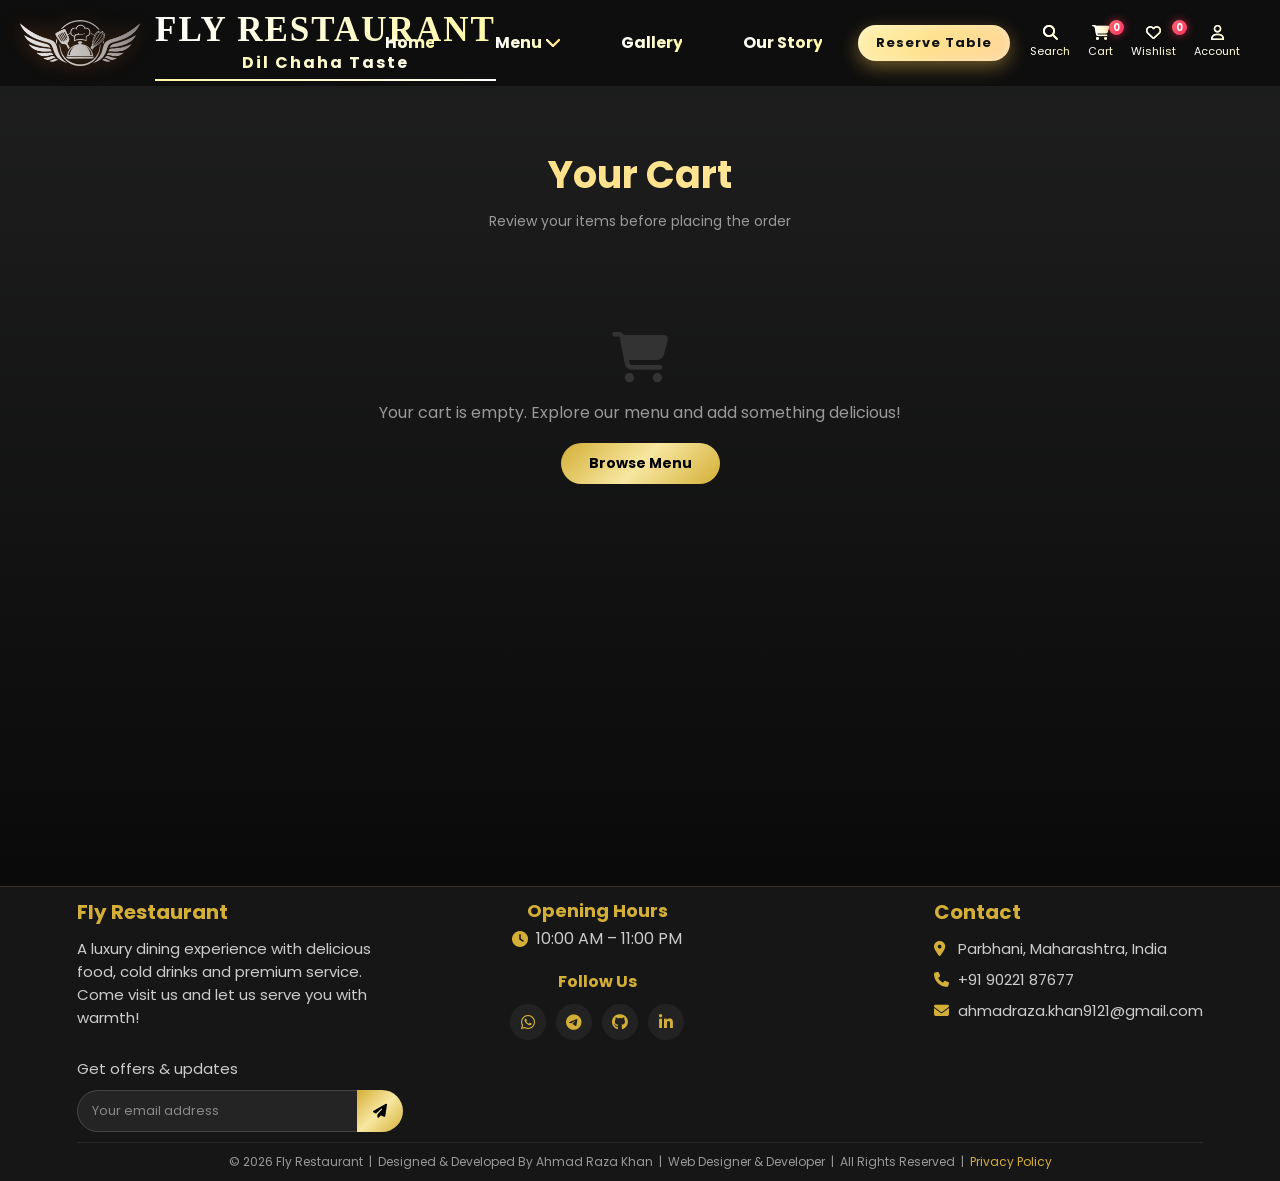
<file: cart.html>
<!DOCTYPE html>
<html lang="en">

<head>
  <meta charset="UTF-8">
  <meta name="viewport" content="width=device-width, initial-scale=1.0">

  <title>Your Cart | Fly Restaurant</title>

  <meta name="description"
    content="Review your order from Fly Restaurant before checkout — fresh, delicious dishes delivered with care.">
  <meta name="keywords"
    content="Fly Restaurant, restaurant in Parbhani, multi cuisine restaurant, Indian food, Chinese food, fast food, desserts, beverages, online table reservation, family restaurant, responsive restaurant website">
  <meta name="author" content="Ahmad Raza Khan">
  <meta name="robots" content="index, follow">
  <link rel="canonical" href="https://fly-restaurant-ahmadraza.netlify.app/cart.html">

  <!-- Open Graph / social preview -->
  <meta property="og:type" content="restaurant.restaurant">
  <meta property="og:site_name" content="Fly Restaurant">
  <meta property="og:site_name" content="Fly Restaurant">
  <meta property="og:url" content="https://fly-restaurant-ahmadraza.netlify.app/">
  <meta property="og:title" content="Your Cart | Fly Restaurant">
  <meta property="og:description"
    content="Review your order from Fly Restaurant before checkout — fresh, delicious dishes delivered with care.">
  <meta property="og:image" content="https://fly-restaurant-ahmadraza.netlify.app/assets/fly-restaurant-logo.png">
  <meta property="og:locale" content="en_IN">
  <meta name="twitter:card" content="summary_large_image">
  <meta name="twitter:title" content="Your Cart | Fly Restaurant">
  <meta name="twitter:description"
    content="Review your order from Fly Restaurant before checkout — fresh, delicious dishes delivered with care.">
  <meta name="twitter:image" content="https://fly-restaurant-ahmadraza.netlify.app/assets/fly-restaurant-logo.png">

  <!-- Favicon -->
  <link rel="icon" type="image/png" sizes="32x32" href="assets/favicon/favicon-32x32.png">
  <link rel="icon" type="image/png" sizes="16x16" href="assets/favicon/favicon-16x16.png">
  <link rel="apple-touch-icon" sizes="180x180" href="assets/favicon/apple-touch-icon.png">
  <link rel="shortcut icon" href="assets/favicon/favicon.ico">
  <meta name="theme-color" content="#0e0e0e">
  <link rel="manifest" href="manifest.json">
  <meta name="application-name" content="Fly Restaurant">
  <meta name="apple-mobile-web-app-title" content="Fly Restaurant">

  <link rel="stylesheet" href="css/style.css">
  <link rel="stylesheet" href="css/responsive.css">
  <link rel="stylesheet" href="css/cart.css">
  <link
    href="https://fonts.googleapis.com/css2?family=Playfair+Display:wght@700&family=Poppins:wght@300;400;600;700;900&display=swap"
    rel="stylesheet">
  <link rel="stylesheet" href="https://cdnjs.cloudflare.com/ajax/libs/font-awesome/6.5.0/css/all.min.css">

</head>

<body>
  <a href="#main-content" class="skip-link">Skip to main content</a>

  <!-- Header Section -->
  <header class="header">

    <!-- Header Left -->
    <div class="header-left">

      <div class="logo-area">
        <img src="assets/fly-restaurant-logo.png" class="logo" alt="logo">
        <div class="brand">
          <h1 class="site-title">FLY RESTAURANT</h1>
          <span class="tagline">Dil Chaha Taste</span>
        </div>
      </div>

      <!-- Hamburger (mobile) -->
      <div class="hamburger" aria-label="Toggle navigation" role="button" tabindex="0">
        <span></span>
        <span></span>
        <span></span>
      </div>

      <!-- Navigation Section -->
      <nav class="nav">
        <ul class="nav-links">
          <li><a href="index.html">Home</a></li>
          <li class="dropdown">
            <a href="#">Menu <i class="fa fa-chevron-down"></i></a>
            <ul class="dropdown-menu">
              <li><a href="index.html#starters">Starters</a></li>
              <li><a href="index.html#salads">Salads &amp; Soups</a></li>
              <li><a href="index.html#main-veg">Main Course (VEG)</a></li>
              <li><a href="index.html#main-nonveg">Main Course (NON-VEG)</a></li>
              <li><a href="index.html#rice">Rice &amp; Biryani</a></li>
              <li><a href="index.html#street">Street &amp; Junk Foods</a></li>
              <li><a href="index.html#chinese">Chinese &amp; Fast Foods</a></li>
              <li><a href="index.html#desserts">Desserts</a></li>
              <li><a href="index.html#beverages">Beverages</a></li>
            </ul>
          </li>
          <li><a href="index.html#gallery">Gallery</a></li>
          <li><a href="our-story.html">Our Story</a></li>
        </ul>
      </nav>
    </div>

    <!-- Header Right -->
    <div class="header-right">

      <ul>
        <li><a href="contact.html" class="reserve-btn">Reserve Table</a></li>
      </ul>

      <!-- USER ICONS -->
      <div class="user-icons">
        <ul>

          <li id="searchIconBtn" style="cursor:pointer" title="Search menu" role="button" tabindex="0"
            aria-label="Search menu"><i class="fa-solid fa-magnifying-glass"></i>Search</li>
          <li id="cartIconBtn" style="position:relative;cursor:pointer" title="View cart" role="button" tabindex="0"
            aria-label="View cart"><i class="fa-solid fa-cart-shopping"></i>Cart<span class="badge-count"
              id="cartBadge">0</span></li>
          <li id="wishlistIconBtn" style="position:relative;cursor:pointer" title="View wishlist" role="button"
            tabindex="0" aria-label="View wishlist"><i class="fa-regular fa-heart"></i>Wishlist<span class="badge-count"
              id="wishBadge">0</span></li>
          <li id="userIconBtn" style="position:relative;cursor:pointer" title="Login / Account" role="button"
            tabindex="0" aria-label="Login or account menu"><i class="fa-regular fa-user"></i>Account</li>

        </ul>
      </div>
    </div>
  </header>

  <!-- CART PAGE -->
  <section id="main-content" class="cart-page">
    <h2>Your Cart</h2>
    <p class="page-sub">Review your items before placing the order</p>
    <div id="cartPageContent"></div>
  </section>

  <!-- FOOTER -->
  <footer class="footer">
    <div class="footer-container">

      <!-- LEFT: Brand -->
      <div class="footer-box brand">
        <h2>Fly Restaurant</h2>
        <p>A luxury dining experience with delicious food, cold drinks and premium service. Come visit us and let us
          serve you with warmth!</p>

        <div class="newsletter-box">
          <p class="newsletter-label">Get offers & updates</p>
          <div class="newsletter-form">
            <input type="email" id="newsletterEmail" placeholder="Your email address">
            <button id="newsletterBtn" type="button"><i class="fa-solid fa-paper-plane"></i></button>
          </div>
        </div>
      </div>

      <!-- CENTER: Hours + Social -->
      <div class="footer-box center-box">
        <div class="timing-box">
          <h3>Opening Hours</h3>
          <p><i class="fa-solid fa-clock"></i> 10:00 AM – 11:00 PM</p>
        </div>

        <h3 class="follow-text">Follow Us</h3>

        <div class="footer-social">
          <!-- WhatsApp: opens chat securely via wa.me -->
          <a href="https://wa.me/919022187677" target="_blank" rel="noopener noreferrer" title="WhatsApp">
            <i class="fa-brands fa-whatsapp"></i>
          </a>
          <!-- Telegram: opens telegram chat -->
          <a href="https://t.me/ahmad_raza_khan9121" target="_blank" rel="noopener noreferrer" title="Telegram">
            <i class="fa-brands fa-telegram"></i>
          </a>
          <!-- GitHub -->
          <a href="https://github.com/ahmad-raza-khan9121" target="_blank" rel="noopener noreferrer" title="GitHub">
            <i class="fa-brands fa-github"></i>
          </a>
          <!-- LinkedIn -->
          <a href="https://www.linkedin.com/in/ahmad-raza-khan9121/" target="_blank" rel="noopener noreferrer"
            title="LinkedIn">
            <i class="fa-brands fa-linkedin-in"></i>
          </a>
        </div>
      </div>

      <!-- RIGHT: Contact -->
      <div class="footer-box contact-box">
        <h3>Contact</h3>
        <p><i class="fa-solid fa-location-dot"></i> Parbhani, Maharashtra, India</p>
        <p><i class="fa-solid fa-phone"></i> +91 90221 87677</p>
        <p><i class="fa-solid fa-envelope"></i> ahmadraza.khan9121@gmail.com</p>
      </div>

    </div>

    <div class="footer-bottom">
      <p>&copy; 2026 Fly Restaurant &nbsp;|&nbsp; Designed &amp; Developed By Ahmad Raza Khan &nbsp;|&nbsp; Web Designer
        &amp; Developer &nbsp;|&nbsp; All Rights Reserved &nbsp;|&nbsp; <a href="privacy.html">Privacy Policy</a></p>
    </div>

  </footer>

  <!-- JavaScript -->
  <script src="js/products-data.js"></script>
  <script src="js/script.js"></script>
  <script src="js/cart.js"></script>

</body>

</html>
</file>
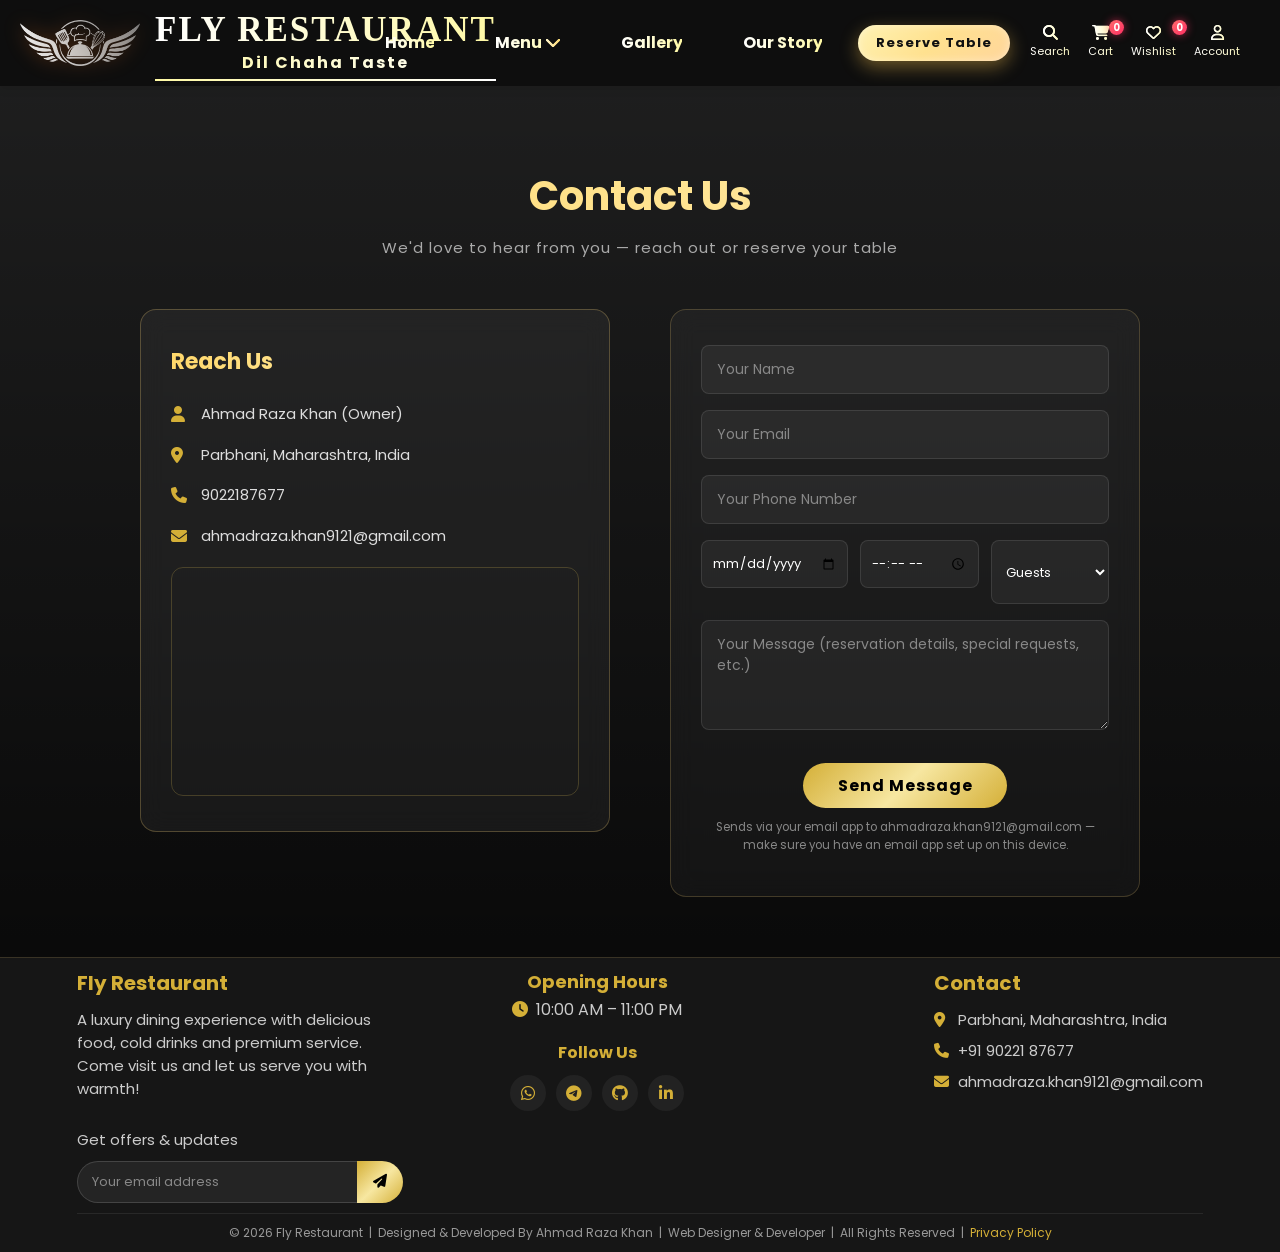
<file: contact.html>
<!DOCTYPE html>
<html lang="en">

<head>
  <meta charset="UTF-8">
  <meta name="viewport" content="width=device-width, initial-scale=1.0">

  <title>Contact & Reservations | Fly Restaurant</title>

  <meta name="description"
    content="Get in touch with Fly Restaurant, Parbhani for table reservations, feedback or queries. Call +91 90221 87677 or send us a message.">
  <meta name="keywords"
    content="Fly Restaurant, restaurant in Parbhani, multi cuisine restaurant, Indian food, Chinese food, fast food, desserts, beverages, online table reservation, family restaurant, responsive restaurant website">
  <meta name="author" content="Ahmad Raza Khan">
  <meta name="robots" content="index, follow">
  <link rel="canonical" href="https://fly-restaurant-ahmadraza.netlify.app/contact.html">

  <!-- Open Graph / social preview -->
  <meta property="og:type" content="restaurant.restaurant">
  <meta property="og:site_name" content="Fly Restaurant">
  <meta property="og:site_name" content="Fly Restaurant">
  <meta property="og:url" content="https://fly-restaurant-ahmadraza.netlify.app/">
  <meta property="og:title" content="Contact & Reservations | Fly Restaurant">
  <meta property="og:description"
    content="Get in touch with Fly Restaurant, Parbhani for table reservations, feedback or queries. Call +91 90221 87677 or send us a message.">
  <meta property="og:image" content="https://fly-restaurant-ahmadraza.netlify.app/assets/fly-restaurant-logo.png">
  <meta property="og:locale" content="en_IN">
  <meta name="twitter:card" content="summary_large_image">
  <meta name="twitter:title" content="Contact & Reservations | Fly Restaurant">
  <meta name="twitter:description"
    content="Get in touch with Fly Restaurant, Parbhani for table reservations, feedback or queries. Call +91 90221 87677 or send us a message.">
  <meta name="twitter:image" content="https://fly-restaurant-ahmadraza.netlify.app/assets/fly-restaurant-logo.png">

  <!-- Favicon -->
  <link rel="icon" type="image/png" sizes="32x32" href="assets/favicon/favicon-32x32.png">
  <link rel="icon" type="image/png" sizes="16x16" href="assets/favicon/favicon-16x16.png">
  <link rel="apple-touch-icon" sizes="180x180" href="assets/favicon/apple-touch-icon.png">
  <link rel="shortcut icon" href="assets/favicon/favicon.ico">
  <meta name="theme-color" content="#0e0e0e">
  <link rel="manifest" href="manifest.json">
  <meta name="application-name" content="Fly Restaurant">
  <meta name="apple-mobile-web-app-title" content="Fly Restaurant">

  <link rel="stylesheet" href="css/style.css">
  <link rel="stylesheet" href="css/contact.css">
  <link rel="stylesheet" href="css/responsive.css">
  <link rel="stylesheet" href="css/cart.css">
  <link
    href="https://fonts.googleapis.com/css2?family=Playfair+Display:wght@700&family=Poppins:wght@300;400;600;700;900&display=swap"
    rel="stylesheet">
  <link rel="stylesheet" href="https://cdnjs.cloudflare.com/ajax/libs/font-awesome/6.5.0/css/all.min.css">

</head>

<body>
  <a href="#main-content" class="skip-link">Skip to main content</a>

  <!-- Header Section -->
  <header class="header">

    <!-- Header Left -->
    <div class="header-left">

      <div class="logo-area">
        <img src="assets/fly-restaurant-logo.png" class="logo" alt="logo">
        <div class="brand">
          <h1 class="site-title">FLY RESTAURANT</h1>
          <span class="tagline">Dil Chaha Taste</span>
        </div>
      </div>

      <!-- Hamburger (mobile) -->
      <div class="hamburger" aria-label="Toggle navigation" role="button" tabindex="0">
        <span></span>
        <span></span>
        <span></span>
      </div>

      <!-- Navigation Section -->
      <nav class="nav">
        <ul class="nav-links">
          <li><a href="index.html">Home</a></li>
          <li class="dropdown">
            <a href="#">Menu <i class="fa fa-chevron-down"></i></a>
            <ul class="dropdown-menu">
              <li><a href="index.html#starters">Starters</a></li>
              <li><a href="index.html#salads">Salads &amp; Soups</a></li>
              <li><a href="index.html#main-veg">Main Course (VEG)</a></li>
              <li><a href="index.html#main-nonveg">Main Course (NON-VEG)</a></li>
              <li><a href="index.html#rice">Rice &amp; Biryani</a></li>
              <li><a href="index.html#street">Street &amp; Junk Foods</a></li>
              <li><a href="index.html#chinese">Chinese &amp; Fast Foods</a></li>
              <li><a href="index.html#desserts">Desserts</a></li>
              <li><a href="index.html#beverages">Beverages</a></li>
            </ul>
          </li>
          <li><a href="index.html#gallery">Gallery</a></li>
          <li><a href="our-story.html">Our Story</a></li>
        </ul>
      </nav>
    </div>

    <!-- Header Right -->
    <div class="header-right">

      <ul>
        <li><a href="contact.html" class="reserve-btn">Reserve Table</a></li>
      </ul>

      <!-- USER ICONS -->
      <div class="user-icons">
        <ul>

          <li id="searchIconBtn" style="cursor:pointer" title="Search menu" role="button" tabindex="0"
            aria-label="Search menu"><i class="fa-solid fa-magnifying-glass"></i>Search</li>
          <li id="cartIconBtn" style="position:relative;cursor:pointer" title="View cart" role="button" tabindex="0"
            aria-label="View cart"><i class="fa-solid fa-cart-shopping"></i>Cart<span class="badge-count"
              id="cartBadge">0</span></li>
          <li id="wishlistIconBtn" style="position:relative;cursor:pointer" title="View wishlist" role="button"
            tabindex="0" aria-label="View wishlist"><i class="fa-regular fa-heart"></i>Wishlist<span class="badge-count"
              id="wishBadge">0</span></li>
          <li id="userIconBtn" style="position:relative;cursor:pointer" title="Login / Account" role="button"
            tabindex="0" aria-label="Login or account menu"><i class="fa-regular fa-user"></i>Account</li>

        </ul>
      </div>
    </div>
  </header>

  <!-- Contact Section -->
  <section id="main-content" class="contact-section">

    <h2>Contact Us</h2>
    <p class="contact-subtitle">We'd love to hear from you — reach out or reserve your table</p>

    <div class="contact-wrapper">

      <div class="contact-info">
        <h3>Reach Us</h3>

        <p><i class="fa fa-user"></i> Ahmad Raza Khan (Owner)</p>

        <p><i class="fa fa-map-marker-alt"></i> Parbhani, Maharashtra, India</p>

        <p><i class="fa fa-phone"></i>
          <a href="https://wa.me/919022187677" target="_blank" rel="noopener noreferrer">9022187677</a>
        </p>

        <p><i class="fa fa-envelope"></i>
          <a href="mailto:ahmadraza.khan9121@gmail.com">ahmadraza.khan9121@gmail.com</a>
        </p>

        <div class="map-embed">
          <iframe src="https://www.google.com/maps?q=Parbhani,Maharashtra,India&output=embed" width="100%" height="220"
            style="border:0;" allowfullscreen="" loading="lazy" referrerpolicy="no-referrer-when-downgrade"
            title="Fly Restaurant location map"></iframe>
        </div>

      </div>

      <!-- FORM -->
      <div class="contact-form">

        <input type="text" placeholder="Your Name" autocomplete="name">
        <input type="email" placeholder="Your Email" autocomplete="email">
        <input type="tel" placeholder="Your Phone Number" autocomplete="tel">

        <div class="reservation-fields">
          <input type="date" id="resDate" aria-label="Reservation date">
          <input type="time" id="resTime" aria-label="Reservation time">
          <select id="resGuests" aria-label="Number of guests">
            <option value="">Guests</option>
            <option value="1">1 Guest</option>
            <option value="2">2 Guests</option>
            <option value="3">3 Guests</option>
            <option value="4">4 Guests</option>
            <option value="5+">5+ Guests</option>
          </select>
        </div>

        <textarea placeholder="Your Message (reservation details, special requests, etc.)"></textarea>

        <button type="button">Send Message</button>
        <p class="form-note">Sends via your email app to ahmadraza.khan9121@gmail.com — make sure you have an email app
          set up on this device.</p>

        <div class="form-success">
          ✅ Thank you! Your email app should now be open with your message ready to send.
        </div>
      </div>
    </div>

  </section>

  <!-- FOOTER -->
  <footer class="footer">
    <div class="footer-container">

      <!-- LEFT: Brand -->
      <div class="footer-box brand">
        <h2>Fly Restaurant</h2>
        <p>A luxury dining experience with delicious food, cold drinks and premium service. Come visit us and let us
          serve you with warmth!</p>

        <div class="newsletter-box">
          <p class="newsletter-label">Get offers & updates</p>
          <div class="newsletter-form">
            <input type="email" id="newsletterEmail" placeholder="Your email address">
            <button id="newsletterBtn" type="button"><i class="fa-solid fa-paper-plane"></i></button>
          </div>
        </div>
      </div>

      <!-- CENTER: Hours + Social -->
      <div class="footer-box center-box">
        <div class="timing-box">
          <h3>Opening Hours</h3>
          <p><i class="fa-solid fa-clock"></i> 10:00 AM – 11:00 PM</p>
        </div>

        <h3 class="follow-text">Follow Us</h3>

        <div class="footer-social">
          <!-- WhatsApp: opens chat securely via wa.me -->
          <a href="https://wa.me/919022187677" target="_blank" rel="noopener noreferrer" title="WhatsApp">
            <i class="fa-brands fa-whatsapp"></i>
          </a>
          <!-- Telegram: opens telegram chat -->
          <a href="https://t.me/ahmad_raza_khan9121" target="_blank" rel="noopener noreferrer" title="Telegram">
            <i class="fa-brands fa-telegram"></i>
          </a>
          <!-- GitHub -->
          <a href="https://github.com/ahmad-raza-khan9121" target="_blank" rel="noopener noreferrer" title="GitHub">
            <i class="fa-brands fa-github"></i>
          </a>
          <!-- LinkedIn -->
          <a href="https://www.linkedin.com/in/ahmad-raza-khan9121/" target="_blank" rel="noopener noreferrer"
            title="LinkedIn">
            <i class="fa-brands fa-linkedin-in"></i>
          </a>
        </div>
      </div>

      <!-- RIGHT: Contact -->
      <div class="footer-box contact-box">
        <h3>Contact</h3>
        <p><i class="fa-solid fa-location-dot"></i> Parbhani, Maharashtra, India</p>
        <p><i class="fa-solid fa-phone"></i> +91 90221 87677</p>
        <p><i class="fa-solid fa-envelope"></i> ahmadraza.khan9121@gmail.com</p>
      </div>

    </div>

    <div class="footer-bottom">
      <p>&copy; 2026 Fly Restaurant &nbsp;|&nbsp; Designed &amp; Developed By Ahmad Raza Khan &nbsp;|&nbsp; Web Designer
        &amp; Developer &nbsp;|&nbsp; All Rights Reserved &nbsp;|&nbsp; <a href="privacy.html">Privacy Policy</a></p>
    </div>

  </footer>

  <!-- JavaScript -->
  <script src="js/products-data.js"></script>
  <script src="js/script.js"></script>
  <script src="js/cart.js"></script>

</body>

</html>
</file>
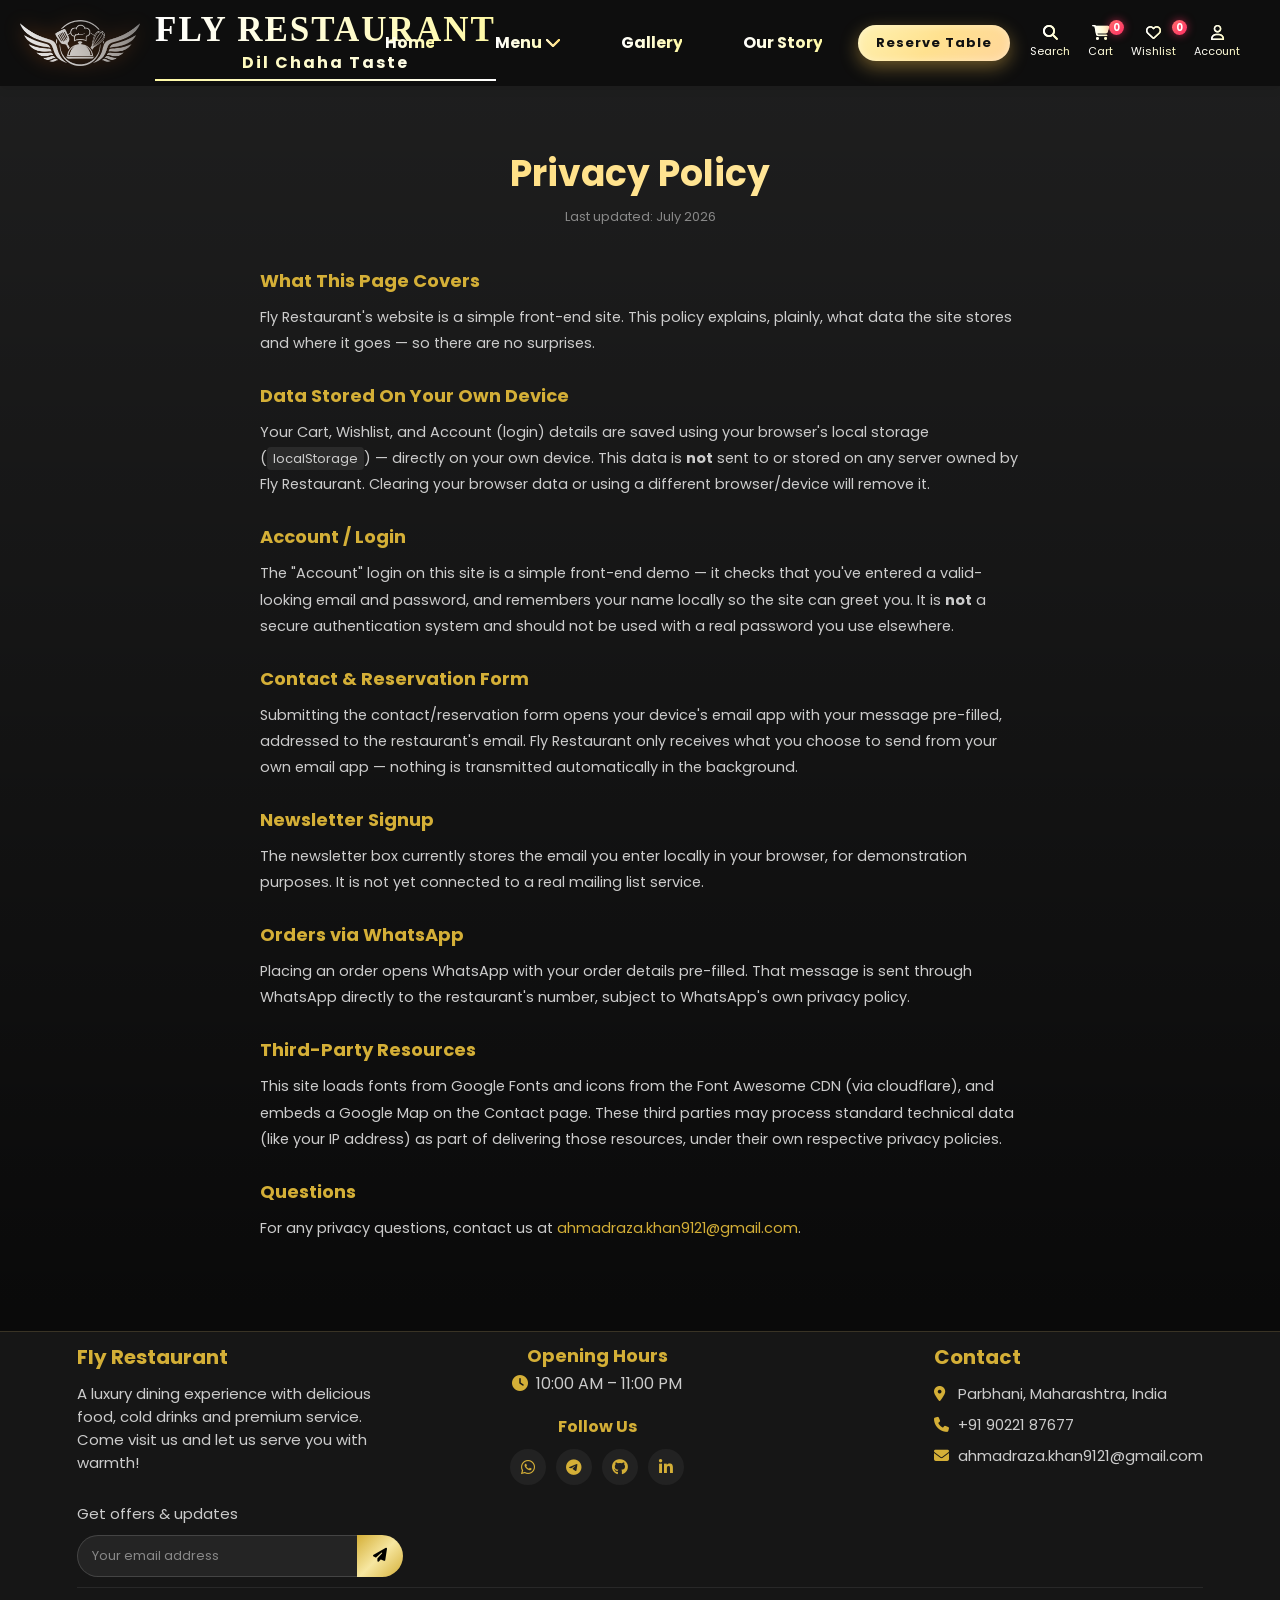
<file: privacy.html>
<!DOCTYPE html>
<html lang="en">

<head>
  <meta charset="UTF-8">
  <meta name="viewport" content="width=device-width, initial-scale=1.0">

  <title>Privacy Policy | Fly Restaurant</title>
  <meta name="description" content="How Fly Restaurant's website handles your data — what's stored, where, and why.">
  <meta name="robots" content="noindex">

  <link rel="icon" type="image/png" sizes="32x32" href="assets/favicon/favicon-32x32.png">
  <link rel="icon" type="image/png" sizes="16x16" href="assets/favicon/favicon-16x16.png">
  <link rel="apple-touch-icon" sizes="180x180" href="assets/favicon/apple-touch-icon.png">
  <link rel="shortcut icon" href="assets/favicon/favicon.ico">
  <meta name="theme-color" content="#0e0e0e">
  <link rel="manifest" href="manifest.json">
  <meta name="application-name" content="Fly Restaurant">
  <meta name="apple-mobile-web-app-title" content="Fly Restaurant">

  <link rel="stylesheet" href="css/style.css">
  <link rel="stylesheet" href="css/responsive.css">
  <link rel="stylesheet" href="css/cart.css">
  <link
    href="https://fonts.googleapis.com/css2?family=Playfair+Display:wght@700&family=Poppins:wght@300;400;600;700;900&display=swap"
    rel="stylesheet">
  <link rel="stylesheet" href="https://cdnjs.cloudflare.com/ajax/libs/font-awesome/6.5.0/css/all.min.css">

</head>

<body>
  <a href="#main-content" class="skip-link">Skip to main content</a>

  <!-- Header Section -->
  <header class="header">

    <!-- Header Left -->
    <div class="header-left">

      <div class="logo-area">
        <img src="assets/fly-restaurant-logo.png" class="logo" alt="logo">
        <div class="brand">
          <h1 class="site-title">FLY RESTAURANT</h1>
          <span class="tagline">Dil Chaha Taste</span>
        </div>
      </div>

      <!-- Hamburger (mobile) -->
      <div class="hamburger" aria-label="Toggle navigation" role="button" tabindex="0">
        <span></span>
        <span></span>
        <span></span>
      </div>

      <!-- Navigation Section -->
      <nav class="nav">
        <ul class="nav-links">
          <li><a href="index.html">Home</a></li>
          <li class="dropdown">
            <a href="#">Menu <i class="fa fa-chevron-down"></i></a>
            <ul class="dropdown-menu">
              <li><a href="#starters">Starters</a></li>
              <li><a href="#salads">Salads & Soups</a></li>
              <li><a href="#main-veg">Main Course (VEG)</a></li>
              <li><a href="#main-nonveg">Main Course (NON-VEG)</a></li>
              <li><a href="#rice">Rice & Biryani</a></li>
              <li><a href="#street">Street & Junk Foods</a></li>
              <li><a href="#chinese">Chinese & Fast Foods</a></li>
              <li><a href="#desserts">Desserts</a></li>
              <li><a href="#beverages">Beverages</a></li>
            </ul>
          </li>
          <li><a href="#gallery">Gallery</a></li>
          <li><a href="our-story.html">Our Story</a></li>
        </ul>
      </nav>

    </div>

    <!-- Header Right -->
    <div class="header-right">

      <ul>
        <li><a href="contact.html" class="reserve-btn">Reserve Table</a></li>
      </ul>

      <!-- USER ICONS -->
      <div class="user-icons">
        <ul>

          <li id="searchIconBtn" style="cursor:pointer" title="Search menu" role="button" tabindex="0"
            aria-label="Search menu"><i class="fa-solid fa-magnifying-glass"></i>Search</li>
          <li id="cartIconBtn" style="position:relative;cursor:pointer" title="View cart" role="button" tabindex="0"
            aria-label="View cart"><i class="fa-solid fa-cart-shopping"></i>Cart<span class="badge-count"
              id="cartBadge">0</span></li>
          <li id="wishlistIconBtn" style="position:relative;cursor:pointer" title="View wishlist" role="button"
            tabindex="0" aria-label="View wishlist"><i class="fa-regular fa-heart"></i>Wishlist<span class="badge-count"
              id="wishBadge">0</span></li>
          <li id="userIconBtn" style="position:relative;cursor:pointer" title="Login / Account" role="button"
            tabindex="0" aria-label="Login or account menu"><i class="fa-regular fa-user"></i>Account</li>

        </ul>
      </div>
    </div>
  </header>
  <!-- PRIVACY POLICY -->
  <section id="main-content" class="policy-page">
    <h2>Privacy Policy</h2>
    <p class="page-sub">Last updated: July 2026</p>

    <div class="policy-content">
      <h3>What This Page Covers</h3>
      <p>Fly Restaurant's website is a simple front-end site. This policy explains, plainly, what data the site
        stores and where it goes — so there are no surprises.</p>

      <h3>Data Stored On Your Own Device</h3>
      <p>Your Cart, Wishlist, and Account (login) details are saved using your browser's local storage
        (<code>localStorage</code>) — directly on your own device. This data is <strong>not</strong> sent to or
        stored on any server owned by Fly Restaurant. Clearing your browser data or using a different browser/device
        will remove it.</p>

      <h3>Account / Login</h3>
      <p>The "Account" login on this site is a simple front-end demo — it checks that you've entered a valid-looking
        email and password, and remembers your name locally so the site can greet you. It is <strong>not</strong> a
        secure authentication system and should not be used with a real password you use elsewhere.</p>

      <h3>Contact & Reservation Form</h3>
      <p>Submitting the contact/reservation form opens your device's email app with your message pre-filled,
        addressed to the restaurant's email. Fly Restaurant only receives what you choose to send from your own
        email app — nothing is transmitted automatically in the background.</p>

      <h3>Newsletter Signup</h3>
      <p>The newsletter box currently stores the email you enter locally in your browser, for demonstration
        purposes. It is not yet connected to a real mailing list service.</p>

      <h3>Orders via WhatsApp</h3>
      <p>Placing an order opens WhatsApp with your order details pre-filled. That message is sent through WhatsApp
        directly to the restaurant's number, subject to WhatsApp's own privacy policy.</p>

      <h3>Third-Party Resources</h3>
      <p>This site loads fonts from Google Fonts and icons from the Font Awesome CDN (via cloudflare), and embeds a
        Google Map on the Contact page. These third parties may process standard technical data (like your IP
        address) as part of delivering those resources, under their own respective privacy policies.</p>

      <h3>Questions</h3>
      <p>For any privacy questions, contact us at
        <a href="mailto:ahmadraza.khan9121@gmail.com">ahmadraza.khan9121@gmail.com</a>.
      </p>
    </div>
  </section>

  <!-- FOOTER -->
  <footer class="footer">
    <div class="footer-container">

      <!-- LEFT: Brand -->
      <div class="footer-box brand">
        <h2>Fly Restaurant</h2>
        <p>A luxury dining experience with delicious food, cold drinks and premium service. Come visit us and let us
          serve you with warmth!</p>

        <div class="newsletter-box">
          <p class="newsletter-label">Get offers & updates</p>
          <div class="newsletter-form">
            <input type="email" id="newsletterEmail" placeholder="Your email address">
            <button id="newsletterBtn" type="button"><i class="fa-solid fa-paper-plane"></i></button>
          </div>
        </div>
      </div>

      <!-- CENTER: Hours + Social -->
      <div class="footer-box center-box">
        <div class="timing-box">
          <h3>Opening Hours</h3>
          <p><i class="fa-solid fa-clock"></i> 10:00 AM – 11:00 PM</p>
        </div>

        <h3 class="follow-text">Follow Us</h3>

        <div class="footer-social">
          <!-- WhatsApp: opens chat securely via wa.me -->
          <a href="https://wa.me/919022187677" target="_blank" rel="noopener noreferrer" title="WhatsApp">
            <i class="fa-brands fa-whatsapp"></i>
          </a>
          <!-- Telegram: opens telegram chat -->
          <a href="https://t.me/ahmad_raza_khan9121" target="_blank" rel="noopener noreferrer" title="Telegram">
            <i class="fa-brands fa-telegram"></i>
          </a>
          <!-- GitHub -->
          <a href="https://github.com/ahmad-raza-khan9121" target="_blank" rel="noopener noreferrer" title="GitHub">
            <i class="fa-brands fa-github"></i>
          </a>
          <!-- LinkedIn -->
          <a href="https://www.linkedin.com/in/ahmad-raza-khan9121/" target="_blank" rel="noopener noreferrer"
            title="LinkedIn">
            <i class="fa-brands fa-linkedin-in"></i>
          </a>
        </div>
      </div>

      <!-- RIGHT: Contact -->
      <div class="footer-box contact-box">
        <h3>Contact</h3>
        <p><i class="fa-solid fa-location-dot"></i> Parbhani, Maharashtra, India</p>
        <p><i class="fa-solid fa-phone"></i> +91 90221 87677</p>
        <p><i class="fa-solid fa-envelope"></i> ahmadraza.khan9121@gmail.com</p>
      </div>

    </div>

    <div class="footer-bottom">
      <p>&copy; 2026 Fly Restaurant &nbsp;|&nbsp; Designed &amp; Developed By Ahmad Raza Khan &nbsp;|&nbsp; Web Designer
        &amp; Developer &nbsp;|&nbsp; All Rights Reserved</p>
    </div>

  </footer>

  <!-- JavaScript -->
  <script src="js/products-data.js"></script>
  <script src="js/script.js"></script>
  <script src="js/cart.js"></script>

</body>

</html>
</file>
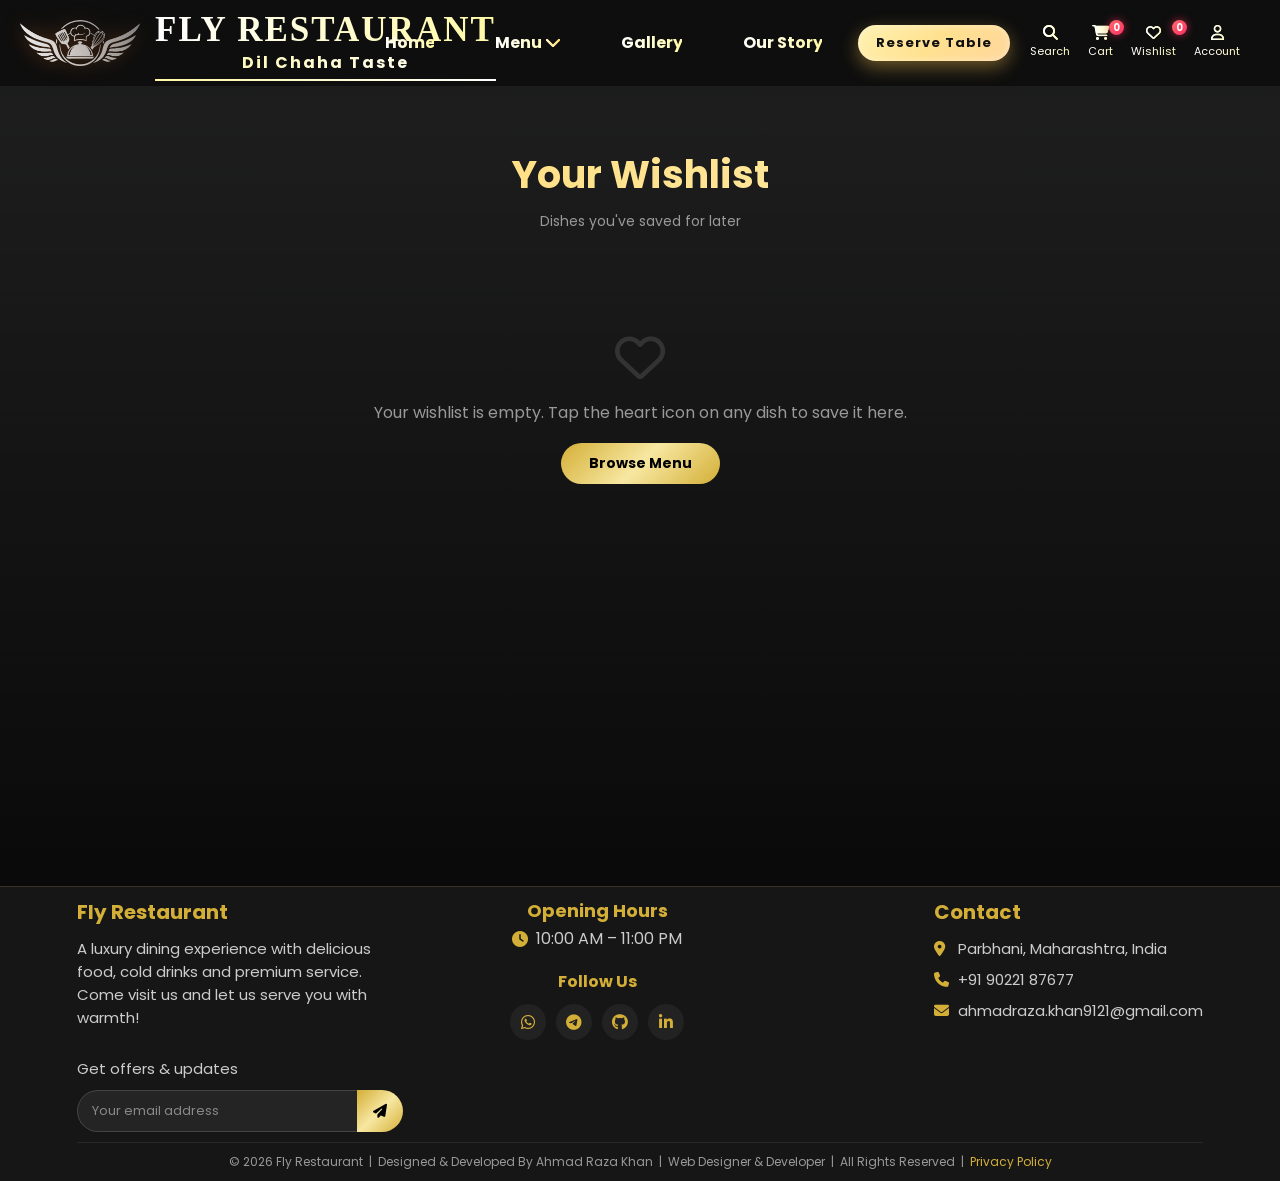
<file: wishlist.html>
<!DOCTYPE html>
<html lang="en">

<head>
  <meta charset="UTF-8">
  <meta name="viewport" content="width=device-width, initial-scale=1.0">
  <title>Your Wishlist | Fly Restaurant</title>

  <meta name="description" content="Your saved favourite dishes from Fly Restaurant menu, all in one place.">
  <meta name="keywords"
    content="Fly Restaurant, restaurant in Parbhani, multi cuisine restaurant, Indian food, Chinese food, fast food, desserts, beverages, online table reservation, family restaurant, responsive restaurant website">
  <meta name="author" content="Ahmad Raza Khan">
  <meta name="robots" content="index, follow">
  <link rel="canonical" href="https://fly-restaurant-ahmadraza.netlify.app/wishlist.html">

  <!-- Open Graph / social preview -->
  <meta property="og:type" content="restaurant.restaurant">
  <meta property="og:site_name" content="Fly Restaurant">
  <meta property="og:url" content="https://fly-restaurant-ahmadraza.netlify.app/">
  <meta property="og:title" content="Your Wishlist | Fly Restaurant">
  <meta property="og:description" content="Your saved favourite dishes from Fly Restaurant menu, all in one place.">
  <meta property="og:image" content="https://fly-restaurant-ahmadraza.netlify.app/assets/fly-restaurant-logo.png">
  <meta property="og:locale" content="en_IN">
  <meta name="twitter:card" content="summary_large_image">
  <meta name="twitter:title" content="Your Wishlist | Fly Restaurant">
  <meta name="twitter:description" content="Your saved favourite dishes from Fly Restaurant menu, all in one place.">
  <meta name="twitter:image" content="https://fly-restaurant-ahmadraza.netlify.app/assets/fly-restaurant-logo.png">

  <!-- Favicon -->
  <link rel="icon" type="image/png" sizes="32x32" href="assets/favicon/favicon-32x32.png">
  <link rel="icon" type="image/png" sizes="16x16" href="assets/favicon/favicon-16x16.png">
  <link rel="apple-touch-icon" sizes="180x180" href="assets/favicon/apple-touch-icon.png">
  <link rel="shortcut icon" href="assets/favicon/favicon.ico">
  <meta name="theme-color" content="#0e0e0e">
  <link rel="manifest" href="manifest.json">
  <meta name="application-name" content="Fly Restaurant">
  <meta name="apple-mobile-web-app-title" content="Fly Restaurant">

  <link rel="stylesheet" href="css/style.css">
  <link rel="stylesheet" href="css/responsive.css">
  <link rel="stylesheet" href="css/cart.css">
  <link
    href="https://fonts.googleapis.com/css2?family=Playfair+Display:wght@700&family=Poppins:wght@300;400;600;700;900&display=swap"
    rel="stylesheet">
  <link rel="stylesheet" href="https://cdnjs.cloudflare.com/ajax/libs/font-awesome/6.5.0/css/all.min.css">

</head>

<body>
  <a href="#main-content" class="skip-link">Skip to main content</a>

  <!-- Header Section -->
  <header class="header">

    <!-- Header Left -->
    <div class="header-left">

      <div class="logo-area">
        <img src="assets/fly-restaurant-logo.png" class="logo" alt="logo">
        <div class="brand">
          <h1 class="site-title">FLY RESTAURANT</h1>
          <span class="tagline">Dil Chaha Taste</span>
        </div>
      </div>

      <!-- Hamburger (mobile) -->
      <div class="hamburger" aria-label="Toggle navigation" role="button" tabindex="0">
        <span></span>
        <span></span>
        <span></span>
      </div>

      <!-- Navigation Section -->
      <nav class="nav">
        <ul class="nav-links">
          <li><a href="index.html">Home</a></li>
          <li class="dropdown">
            <a href="#">Menu <i class="fa fa-chevron-down"></i></a>
            <ul class="dropdown-menu">
              <li><a href="index.html#starters">Starters</a></li>
              <li><a href="index.html#salads">Salads &amp; Soups</a></li>
              <li><a href="index.html#main-veg">Main Course (VEG)</a></li>
              <li><a href="index.html#main-nonveg">Main Course (NON-VEG)</a></li>
              <li><a href="index.html#rice">Rice &amp; Biryani</a></li>
              <li><a href="index.html#street">Street &amp; Junk Foods</a></li>
              <li><a href="index.html#chinese">Chinese &amp; Fast Foods</a></li>
              <li><a href="index.html#desserts">Desserts</a></li>
              <li><a href="index.html#beverages">Beverages</a></li>
            </ul>
          </li>
          <li><a href="index.html#gallery">Gallery</a></li>
          <li><a href="our-story.html">Our Story</a></li>
        </ul>
      </nav>
    </div>

    <!-- Header Right -->
    <div class="header-right">

      <ul>
        <li><a href="contact.html" class="reserve-btn">Reserve Table</a></li>
      </ul>

      <!-- USER ICONS -->
      <div class="user-icons">
        <ul>

          <li id="searchIconBtn" style="cursor:pointer" title="Search menu" role="button" tabindex="0"
            aria-label="Search menu"><i class="fa-solid fa-magnifying-glass"></i>Search</li>
          <li id="cartIconBtn" style="position:relative;cursor:pointer" title="View cart" role="button" tabindex="0"
            aria-label="View cart"><i class="fa-solid fa-cart-shopping"></i>Cart<span class="badge-count"
              id="cartBadge">0</span></li>
          <li id="wishlistIconBtn" style="position:relative;cursor:pointer" title="View wishlist" role="button"
            tabindex="0" aria-label="View wishlist"><i class="fa-regular fa-heart"></i>Wishlist<span class="badge-count"
              id="wishBadge">0</span></li>
          <li id="userIconBtn" style="position:relative;cursor:pointer" title="Login / Account" role="button"
            tabindex="0" aria-label="Login or account menu"><i class="fa-regular fa-user"></i>Account</li>

        </ul>
      </div>
    </div>
  </header>

  <!-- WISHLIST PAGE -->
  <section id="main-content" class="wishlist-page">
    <h2>Your Wishlist</h2>
    <p class="page-sub">Dishes you've saved for later</p>
    <div id="wishlistPageContent"></div>
  </section>

  <!-- FOOTER -->
  <footer class="footer">
    <div class="footer-container">

      <!-- LEFT: Brand -->
      <div class="footer-box brand">
        <h2>Fly Restaurant</h2>
        <p>A luxury dining experience with delicious food, cold drinks and premium service. Come visit us and let us
          serve you with warmth!</p>

        <div class="newsletter-box">
          <p class="newsletter-label">Get offers & updates</p>
          <div class="newsletter-form">
            <input type="email" id="newsletterEmail" placeholder="Your email address">
            <button id="newsletterBtn" type="button"><i class="fa-solid fa-paper-plane"></i></button>
          </div>
        </div>
      </div>

      <!-- CENTER: Hours + Social -->
      <div class="footer-box center-box">
        <div class="timing-box">
          <h3>Opening Hours</h3>
          <p><i class="fa-solid fa-clock"></i> 10:00 AM – 11:00 PM</p>
        </div>

        <h3 class="follow-text">Follow Us</h3>

        <div class="footer-social">
          <!-- WhatsApp: opens chat securely via wa.me -->
          <a href="https://wa.me/919022187677" target="_blank" rel="noopener noreferrer" title="WhatsApp">
            <i class="fa-brands fa-whatsapp"></i>
          </a>
          <!-- Telegram: opens telegram chat -->
          <a href="https://t.me/ahmad_raza_khan9121" target="_blank" rel="noopener noreferrer" title="Telegram">
            <i class="fa-brands fa-telegram"></i>
          </a>
          <!-- GitHub -->
          <a href="https://github.com/ahmad-raza-khan9121" target="_blank" rel="noopener noreferrer" title="GitHub">
            <i class="fa-brands fa-github"></i>
          </a>
          <!-- LinkedIn -->
          <a href="https://www.linkedin.com/in/ahmad-raza-khan9121/" target="_blank" rel="noopener noreferrer"
            title="LinkedIn">
            <i class="fa-brands fa-linkedin-in"></i>
          </a>
        </div>
      </div>

      <!-- RIGHT: Contact -->
      <div class="footer-box contact-box">
        <h3>Contact</h3>
        <p><i class="fa-solid fa-location-dot"></i> Parbhani, Maharashtra, India</p>
        <p><i class="fa-solid fa-phone"></i> +91 90221 87677</p>
        <p><i class="fa-solid fa-envelope"></i> ahmadraza.khan9121@gmail.com</p>
      </div>

    </div>

    <div class="footer-bottom">
      <p>&copy; 2026 Fly Restaurant &nbsp;|&nbsp; Designed &amp; Developed By Ahmad Raza Khan &nbsp;|&nbsp; Web Designer
        &amp; Developer &nbsp;|&nbsp; All Rights Reserved &nbsp;|&nbsp; <a href="privacy.html">Privacy Policy</a></p>
    </div>

  </footer>

  <!-- JavaScript -->
  <script src="js/products-data.js"></script>
  <script src="js/script.js"></script>
  <script src="js/cart.js"></script>

</body>

</html>
</file>
<file: css/style.css>
* {
  margin: 0;
  padding: 0;
  box-sizing: border-box;
  font-family: "Poppins", sans-serif;
  text-decoration: none;
  list-style: none;
}

html {
  scroll-behavior: smooth;
}

body {
  width: 100%;
  background: #f3f4f6;
  padding-top: 100px;
}

/* header */
.header {
  width: 100%;
  display: flex;
  justify-content: space-between;
  align-items: center;
  background: #0e0e0e;
  box-shadow: 0 2px 10px rgba(0, 0, 0, 0.1);
  position: fixed;
  top: 0;
  left: 0;
  z-index: 1000;
  padding: 0 20px;
}

.header-left {
  display: flex;
  align-items: center;
  gap: 30px;
  flex: 1;
}

.logo-area {
  display: flex;
  align-items: center;
  gap: 15px;
}

.logo {
  width: 120px;
  height: auto;
  transition: all 0.5s ease;
  filter: drop-shadow(0 0 10px rgba(249, 115, 22, 0.4));
  flex-shrink: 0;
}

.logo:hover {
  transform: scale(1.15);
  filter: drop-shadow(0 0 20px rgba(251, 146, 60, 0.8));
  transition: 0.8s;
}

.brand {
  display: flex;
  flex-direction: column;
}

.site-title {
  font-size: 35px;
  font-weight: 900;
  letter-spacing: 2px;
  text-transform: uppercase;
  text-align: center;
  font-family: Bold Sans-Serif;
  background: linear-gradient(90deg, #ffffff, #fff9a5, #ffffff, #ffffff);
  background-size: 300%;
  -webkit-background-clip: text;
  background-clip: text;
  -webkit-text-fill-color: transparent;
  animation: shine 6s linear infinite;
  white-space: nowrap;
}

.tagline {
  text-align: center;
  font-size: 16px;
  font-weight: bold;
  letter-spacing: 2px;
  color: #ffffff;
  text-transform: capitalize;
  position: relative;
  animation: fadeMove 3s ease-in-out infinite alternate;
  background: linear-gradient(90deg, #fff9a5, #ffffff, #fff9a5, #ffffff);
  background-size: 300%;
  -webkit-background-clip: text;
  background-clip: text;
  -webkit-text-fill-color: transparent;
  animation: shine 6s linear infinite;
}

.tagline::after {
  content: "";
  position: absolute;
  left: 0;
  bottom: -6px;
  width: 100%;
  height: 2px;
  background: linear-gradient(90deg, #fff9a5, #ffffff);
  animation: underlineMove 4s linear infinite;
}

@keyframes fadeMove {
  from {
    transform: translateY(-4px);
    opacity: 0.7;
  }
  to {
    transform: translateY(4px);
    opacity: 1;
  }
}

@keyframes underlineMove {
  0% {
    transform: scaleX(0);
  }
  100% {
    transform: scaleX(1);
  }
}

.nav {
  display: flex;
  align-items: center;
  justify-content: space-between;
  color: white;
  margin-right: 2%;
  position: absolute;
  left: 54%;
  transform: translateX(-70%);
}

.nav-links {
  display: flex;
  gap: 60px;
  align-items: center;
  list-style: none;
}

.nav-links li {
  cursor: pointer;
  position: relative;
  transition: 0.3s;
}

.nav-links a {
  text-decoration: none;
  color: #fff;
  display: inline;
  position: relative;
  font-size: 16px;
  font-weight: bold;
  font-family:
    poppins,
    bold Sans-Serif;
  background: linear-gradient(90deg, #ffffff, #fff9a5, #ffffff, #ffffff);
  background-size: 300%;
  -webkit-background-clip: text;
  background-clip: text;
  -webkit-text-fill-color: transparent;
  animation: shine 6s linear infinite;
  white-space: nowrap;
}

.nav-links a::after {
  content: "";
  height: 2px;
  width: 0;
  background: linear-gradient(90deg, #ffffff, #fff9a5, #ffffff, #ffffff);
  position: absolute;
  bottom: -5px;
  left: 0;
  transition: 0.3s;
}

.nav-links a:hover::after {
  width: 100%;
}

/* DROPDOWN MENU */

.dropdown {
  position: relative;
}

/* Dropdown container */

.dropdown-menu {
  position: absolute;
  top: 150%;
  left: 50%;
  transform: translateX(-50%) translateY(15px);
  display: flex;
  flex-wrap: wrap;
  width: 830px;
  padding: 18px;
  justify-content: space-between;
  margin: 20px 80px;
  gap: 10px;
  background: linear-gradient(135deg, #1a1a1a, #2b2b2b, #111111);
  border: 1px solid rgba(255, 215, 120, 0.35);
  border-radius: 14px;
  box-shadow: 0 12px 35px rgba(255, 200, 80, 0.25);
  opacity: 0;
  visibility: hidden;
  transition: all 0.35s ease;
  z-index: 999;
}

/* Dropdown items */
.dropdown-menu li {
  width: 30%;
  text-align: center;
}

/* Dropdown links */
.dropdown-menu li a {
  display: block;
  padding: 10px 8px;
  text-align: center;
  font-size: 15px;
  font-weight: 700;
  border-radius: 8px;
  letter-spacing: 1px;
  background: linear-gradient(90deg, #fff8d6, #ffd86b, #fff2b2, #ffd86b);
  background-size: 300%;
  -webkit-background-clip: text;
  background-clip: text;
  -webkit-text-fill-color: transparent;
  animation: shine 6s linear infinite;
  transition: all 0.3s ease;
}

.dropdown-menu li a::after {
  display: none;
}

/* Hover effect */
.dropdown-menu li a:hover {
  transform: translateY(-3px) scale(1.05);
  box-shadow: 0 6px 15px rgba(255, 215, 100, 0.3);
}

.dropdown a i {
  background: linear-gradient(90deg, #fff8d6, #ffd86b, #fff2b2, #ffd86b);
  background-size: 300%;
  -webkit-background-clip: text;
  background-clip: text;
  -webkit-text-fill-color: transparent;
  transition: transform 0.3s ease;
}

/* Show dropdown */
.dropdown:hover .dropdown-menu {
  opacity: 1;
  visibility: visible;
  transform: translateX(-50%) translateY(0);
}

/* Arrow rotate */
.dropdown:hover i {
  transform: rotate(180deg);
  transition: 0.3s ease;
}

.dropdown:hover > a i {
  transform: rotate(180deg);
}

/* Header Right */

.header-right {
  display: flex;
  width: 30%;
  margin: 2%;
  justify-content: space-between;
  align-items: center;
  gap: 20px;
  margin-right: 30px;
}

/* Reverse Button */

.reserve-btn {
  display: inline-block;
  padding: 10px 24px;
  border-radius: 30px;
  font-weight: 700;
  font-size: 15px;
  letter-spacing: 1px;
  background: linear-gradient(135deg, #fff2b2, #ffe18f, #ffd69c);
  color: #111 !important;
  -webkit-text-fill-color: #111 !important;
  background-clip: unset !important;
  -webkit-background-clip: unset !important;
  box-shadow:
    0 6px 18px rgba(255, 200, 80, 0.4),
    inset 0 0 8px rgba(255, 255, 255, 0.4);
  transition:
    transform 0.3s ease,
    box-shadow 0.3s ease;
  white-space: nowrap;
}

.reserve-btn::after {
  display: none !important;
}

.reserve-btn:hover {
  background: linear-gradient(135deg, #ffd86b, #ffb347, #fff2b2);
  color: #000 !important;
  -webkit-text-fill-color: #000 !important;
  transform: translateY(-3px) scale(1.05);
  box-shadow:
    0 10px 25px rgba(255, 215, 120, 0.6),
    inset 0 0 10px rgba(255, 255, 255, 0.6);
}

/* User Icons */

.user-icons ul {
  display: flex;
  justify-content: center;
  align-items: center;
  font-size: 14px;
  color: white;
  cursor: pointer;
  gap: 50px;
  margin-right: 10px;
}

.user-icons ul li {
  display: flex;
  flex-direction: column;
  align-items: center;
  gap: 3px;
  background: linear-gradient(90deg, #ffffff, #fff9a5, #ffffff);
  background-size: 300%;
  -webkit-background-clip: text;
  background-clip: text;
  -webkit-text-fill-color: transparent;
  animation: shine 6s linear infinite;
  transition: all 0.3s ease;
}

.user-icons ul li i {
  font-size: 20px;
  align-items: center;
  justify-content: center;
  background: linear-gradient(90deg, #ffffff, #fff9a5, #ffffff);
  background-size: 300%;
  -webkit-background-clip: text;
  background-clip: text;
  -webkit-text-fill-color: transparent;
}

.user-icons ul li:hover {
  transform: translateY(-3px) scale(1.08);
  text-shadow:
    0 0 8px rgba(255, 221, 142, 0.9),
    0 0 15px rgba(255, 201, 86, 0.7);
  transition: all 0.3s ease;
}

/* ===== HAMBURGER (Mobile) ===== */
.hamburger {
  display: none;
  flex-direction: column;
  gap: 5px;
  cursor: pointer;
  padding: 5px;
  z-index: 1100;
}

.hamburger span {
  display: block;
  width: 25px;
  height: 2px;
  background: #fff9a5;
  border-radius: 2px;
  transition: all 0.3s ease;
}

.hamburger.open span:nth-child(1) {
  transform: translateY(7px) rotate(45deg);
}
.hamburger.open span:nth-child(2) {
  opacity: 0;
}
.hamburger.open span:nth-child(3) {
  transform: translateY(-7px) rotate(-45deg);
}

/* ===== SHINE ANIMATION ===== */
@keyframes shine {
  0% {
    background-position: 0%;
  }
  100% {
    background-position: 300%;
  }
}

/* Hero Section */

.hero {
  width: 100%;
  height: 90vh;
  height: 90dvh;
  position: relative;
  overflow: hidden;
}

/* SLIDER */
.hero-slider {
  width: 100%;
  height: 100%;
  position: absolute;
}

/* SLIDE */
.slide {
  position: absolute;
  width: 100%;
  height: 100%;
  opacity: 0;
  transition: opacity 0.8s ease-in-out;
  will-change: opacity, transform;
}

.slide.active {
  opacity: 1;
  z-index: 1;
}

.slide img {
  width: 100%;
  height: 100%;
  object-fit: cover;
  filter: brightness(65%) blur(0.8px);
  transform: scale(1);
  transition: transform 3.5s linear;
}

.slide.active img {
  transform: scale(1.08);
}

/* OVERLAY */
.hero-overlay {
  position: absolute;
  width: 100%;
  height: 100%;
  top: 0;
  left: 0;
  display: flex;
  align-items: center;
  padding-left: 80px;
  z-index: 2;
}

/* CONTENT */
.hero-content {
  color: #fff;
  max-width: 550px;
  animation: fadeUp 1.2s ease;
}

.hero-content h4 {
  letter-spacing: 3px;
  color: #d4af37;
  margin-bottom: 15px;
}

.hero-content h1 {
  font-size: 60px;
  margin-bottom: 20px;
}

.hero-content span {
  color: #d4af37;
}

.hero-content p {
  margin-bottom: 25px;
  color: #ddd;
}

/* BUTTON */
.hero-btn {
  display: inline-block;
  padding: 14px 35px;
  border-radius: 30px;
  background: linear-gradient(135deg, #d4af37, #f7e7a1);
  color: #000;
  font-weight: 600;
  transition:
    transform 0.3s ease,
    box-shadow 0.3s ease;
}

.hero-btn::after {
  display: none !important;
}

.hero-btn:hover {
  transform: scale(1.1);
  box-shadow: 0 0 25px rgba(212, 175, 55, 0.8);
}

/* ANIMATION */
@keyframes fadeUp {
  from {
    opacity: 0;
    transform: translateY(40px);
  }
  to {
    opacity: 1;
    transform: translateY(0);
  }
}

/* Menu Section */
.menu-section {
  padding: 50px 100px;
  position: relative;
  background: linear-gradient(135deg, #0e0e0e, #1a1a1a, #0c0c0c);
  overflow: hidden;
}

.menu-section::before {
  content: "";
  position: absolute;
  width: 500px;
  height: 500px;
  background: radial-gradient(
    circle,
    rgba(212, 175, 55, 0.15),
    transparent 70%
  );
  top: -100px;
  left: -100px;
  pointer-events: none;
}

.menu-section::after {
  content: "";
  position: absolute;
  width: 400px;
  height: 400px;
  background: radial-gradient(
    circle,
    rgba(255, 215, 120, 0.12),
    transparent 70%
  );
  bottom: -120px;
  right: -100px;
  pointer-events: none;
}

.menu-header {
  text-align: center;
  margin-bottom: 80px;
  position: relative;
  z-index: 2;
}

.menu-title {
  text-align: center;
  font-size: 42px;
  font-weight: 800;
  letter-spacing: 2px;
  margin-bottom: 20px;
  position: relative;
  background: linear-gradient(90deg, #fff8d6, #ffd86b, #fff2b2, #ffd86b);
  background-size: 300%;
  -webkit-background-clip: text;
  background-clip: text;
  -webkit-text-fill-color: transparent;
  animation: shine 4s linear infinite;
}

.menu-title::after {
  content: "";
  display: block;
  position: absolute;
  left: 50%;
  transform: translateX(-50%);
  width: 220px;
  height: 3px;
  background: linear-gradient(90deg, #ffd86b, #fff2b2);
  border-radius: 10px;
  box-shadow: 0 0 15px rgba(255, 215, 100, 0.6);
}

.menu-desc {
  font-size: 20px;
  margin: 0 auto;
  line-height: 1.6;
  letter-spacing: 1px;
  background: linear-gradient(90deg, #fff8d6, #ffd86b, #fff2b2, #ffd86b);
  background-size: 300%;
  -webkit-background-clip: text;
  background-clip: text;
  -webkit-text-fill-color: transparent;
  animation: shine 4s linear infinite;
}

/* CATEGORY */
.menu-category {
  margin-top: 50px;
  position: relative;
  z-index: 2;
}

.menu-category h3 {
  font-size: 30px;
  font-weight: 800;
  margin-bottom: 10px;
  margin-left: 20px;
  position: relative;
  display: inline-block;
  background: linear-gradient(90deg, #fff8d6, #ffd86b, #fff2b2);
  background-size: 200%;
  -webkit-background-clip: text;
  background-clip: text;
  -webkit-text-fill-color: transparent;
  transition: transform 0.3s;
}

.menu-category h3::after {
  content: "";
  position: absolute;
  left: 0;
  bottom: -5px;
  width: 65%;
  height: 2px;
  background: linear-gradient(90deg, #ffd86b, #fff2b2);
  transition: width 0.4s;
}

.menu-category h3:hover {
  transform: translateY(-3px);
  text-shadow:
    0 0 2px rgba(255, 255, 100, 0.7),
    0 0 50px rgba(255, 200, 80, 0.5);
}

.menu-category h3:hover::after {
  width: 100%;
}

.sub-title {
  font-size: 16px;
  letter-spacing: 1px;
  color: #d4af37;
  margin-bottom: 30px;
  margin-left: 20px;
  margin-top: 5px;
  text-transform: uppercase;
  opacity: 0.9;
}

/* Menu Grid */
.menu-grid {
  display: grid;
  grid-template-columns: repeat(4, 1fr);
  gap: 30px;
}

/* Menu Item Card */
.menu-item {
  background: rgba(255, 255, 255, 0.06);
  backdrop-filter: blur(14px);
  -webkit-backdrop-filter: blur(14px);
  border: 1px solid rgba(255, 255, 255, 0.12);
  border-radius: 16px;
  padding: 14px;
  text-align: center;
  position: relative;
  overflow: hidden;
  box-shadow: 0 8px 30px rgba(0, 0, 0, 0.25);
  opacity: 0;
  transform: translateY(40px);
  transition:
    opacity 0.4s ease,
    transform 0.4s ease,
    box-shadow 0.4s ease;
  animation: fadeUp 0.4s ease;
}

@keyframes fadeUp {
  from {
    opacity: 0;
    transform: translateY(40px);
  }
  to {
    opacity: 1;
    transform: translateY(0);
  }
}

.menu-item.show {
  opacity: 1;
  transform: translateY(0);
  transition: 0.4s ease;
}

.menu-item:hover {
  transform: translateY(-10px) scale(1.02);
  box-shadow:
    0 15px 40px rgba(0, 0, 0, 0.35),
    0 0 25px rgba(212, 175, 55, 0.3);
}

.menu-item::before {
  content: "";
  position: absolute;
  top: 0;
  left: -100%;
  width: 100%;
  height: 100%;
  background: linear-gradient(
    120deg,
    transparent,
    rgba(255, 255, 255, 0.25),
    transparent
  );
  transition: 0.4s;
  pointer-events: none;
}

.menu-item:hover::before {
  left: 100%;
}

.menu-item::after {
  content: "";
  position: absolute;
  width: 200%;
  height: 200%;
  top: -50%;
  left: -50%;
  background: radial-gradient(
    circle,
    rgba(255, 255, 255, 0.08),
    transparent 70%
  );
  opacity: 0;
  transition: 0.4s;
  pointer-events: none;
}

.menu-item:hover::after {
  opacity: 1;
  transform: scale(1.2);
}

.menu-item img {
  width: 100%;
  height: 285px;
  object-fit: cover;
  object-position: center;
  border-radius: 10px;
  display: block;
  transition:
    transform 0.4s ease,
    filter 0.4s ease;
}

.menu-item:hover img {
  transform: scale(1.1);
  filter: brightness(1.05) contrast(1.05);
}

.menu-item h4 {
  margin: 25px 0 5px;
  font-size: 18px;
  font-weight: 600;
  color: white;
  letter-spacing: 1px;
}

/* Price */
.price {
  display: block;
  font-size: 16px;
  font-weight: 800;
  color: #d4af37;
  margin: 8px 0 14px;
}

/* Action Bar */
.actions {
  display: flex;
  justify-content: space-between;
  align-items: center;
  padding: 8px 12px;
  border-radius: 30px;
  background: rgba(240, 234, 234, 0.08);
  backdrop-filter: blur(10px);
  -webkit-backdrop-filter: blur(10px);
  border: 1px solid rgba(255, 255, 255, 0.15);
  box-shadow: inset 0 2px 6px rgba(0, 0, 0, 0.2);
  position: relative;
  z-index: 5;
  transition: background 0.3s;
}

/* HOVER BAR */
.menu-item:hover .actions {
  background: rgba(255, 255, 255, 0.12);
}

/* Wishlist Icon */
.wishlist {
  font-size: 20px;
  color: #999;
  cursor: pointer;
  transition:
    color 0.3s ease,
    transform 0.3s ease;
}

.wishlist:hover {
  color: #ff4d4d;
  transform: scale(1.2);
}

.wishlist.active {
  color: #ff2e63;
  transform: scale(1.3);
  text-shadow: 0 0 10px rgba(255, 46, 99, 0.6);
}

/* Order Button */
.actions button {
  padding: 7px 18px;
  border: none;
  border-radius: 25px;
  font-size: 13px;
  font-weight: 600;
  cursor: pointer;
  color: #000;
  background: linear-gradient(135deg, #d4af37, #f7e7a1, #d4af37);
  background-size: 200%;
  position: relative;
  overflow: hidden;
  transition:
    transform 0.35s ease,
    box-shadow 0.35s ease,
    background-position 0.35s;
}

.actions button::before {
  content: "";
  position: absolute;
  top: 0;
  left: -100%;
  width: 100%;
  height: 100%;
  background: linear-gradient(
    120deg,
    transparent,
    rgba(255, 255, 255, 0.5),
    transparent
  );
  transition: 0.4s;
}

.actions button:hover {
  transform: scale(1.12);
  background-position: right;
  box-shadow:
    0 8px 20px rgba(212, 175, 55, 0.5),
    0 0 15px rgba(255, 215, 120, 0.4);
}

.actions button:hover::before {
  left: 100%;
}

.actions button:active {
  transform: scale(0.95);
}

/* Footer */

.footer {
  background: rgba(15, 15, 15, 0.97);
  backdrop-filter: blur(14px);
  border-top: 1px solid rgba(255, 215, 120, 0.15);
  color: #ffffff;
  padding: 10px 6%;
}

.footer-container {
  display: grid;
  grid-template-columns: 1fr 1fr 1fr;
  align-items: start;
  gap: 20px;
}

.footer-box {
  display: flex;
  flex-direction: column;
  gap: 8px;
}

.footer-box.brand {
  text-align: left;
}

.footer-box.center-box {
  text-align: center;
  align-items: center;
}

.footer-box.contact-box {
  text-align: left;
  margin-left: 150px;
}

.footer-box h2,
.footer-box h3 {
  color: #d4af37;
  font-size: 20px;
  margin-bottom: 2px;
  transition: text-shadow 0.3s;
}

.footer-box h2:hover,
.footer-box h3:hover {
  text-shadow: 0 0 6px rgba(255, 215, 120, 0.6);
}

/* TEXT */
.footer-box p {
  font-size: 15px;
  color: #ccc;
  display: flex;
  align-items: center;
  gap: 8px;
}

.footer-box p i {
  color: #d4af37;
  width: 16px;
  flex-shrink: 0;
}

.footer-box p i:hover {
  text-shadow: 0 0 6px rgba(255, 215, 120, 0.6);
}

.footer-box .follow-text {
  font-size: 16px;
}

.timing-box {
  margin-bottom: 10px;
}

.timing-box p {
  justify-content: center;
  font-size: 16px;
}

.timing-box h3 {
  font-size: 18px;
}

/* Social Icons */
.footer-social {
  display: flex;
  justify-content: center;
  gap: 10px;
}

.footer-social a {
  width: 36px;
  height: 36px;
  display: flex;
  align-items: center;
  justify-content: center;
  border-radius: 50%;
  background: rgba(255, 255, 255, 0.05);
  color: #d4af37;
  transition:
    transform 0.3s,
    background 0.3s,
    box-shadow 0.3s;
}

.footer-social a:hover {
  transform: translateY(-3px) scale(1.1);
  background: linear-gradient(135deg, #d4af37, #f7e7a1);
  color: #000;
  box-shadow: 0 0 8px rgba(255, 215, 120, 0.5);
}

.footer-bottom {
  text-align: center;
  margin-top: 10px;
  padding-top: 10px;
  border-top: 1px solid rgba(255, 255, 255, 0.08);
  font-size: 12px;
  color: #999;
}

.footer-bottom a {
  color: #d4af37;
  text-decoration: none;
  transition: color 0.2s ease;
}

.footer-bottom a:hover,
.footer-bottom a:visited:hover {
  color: #f7e7a1;
  text-decoration: underline;
}

.footer-bottom a:visited {
  color: #d4af37;
}
</file>
<file: css/responsive.css>
/* ================================================================
   FLY RESTAURANT — Responsive Layout Design
================================================================ */

/* ================================================================
   1 — LARGE DESKTOP  (1400px+)
================================================================ */
@media (min-width: 1400px) {
  .menu-section {
    padding: 60px 160px;
  }
  .menu-grid {
    gap: 36px;
  }
  .story-section {
    padding: 60px 160px;
  }
}

/* ================================================================
   2 — MEDIUM DESKTOP  (1201px – 1399px)
================================================================ */
@media (max-width: 1399px) and (min-width: 1201px) {
  .dropdown-menu {
    width: 750px;
  }
}

/* ================================================================
   3 — SMALL DESKTOP  (1024px – 1200px)
================================================================ */
@media (max-width: 1200px) {
  .logo {
    width: 95px;
  }
  .site-title {
    font-size: 28px;
  }
  .tagline {
    font-size: 13px;
  }
  .nav-links {
    gap: 40px;
  }
  .nav-links a {
    font-size: 14px;
  }
  .dropdown-menu {
    width: 680px;
  }
  .header-right {
    width: auto;
    margin: 1%;
    margin-right: 16px;
    gap: 14px;
  }
  .menu-section {
    padding: 44px 70px;
  }
  .menu-item img {
    height: 240px;
  }
  .story-section {
    padding: 44px 70px;
  }
  .contact-section {
    padding: 70px 60px 50px;
  }
}

/* ================================================================
   4 — TABLET LANDSCAPE  (768px – 1023px)
================================================================ */
@media (max-width: 1023px) {
  .logo {
    width: 75px;
  }
  .site-title {
    font-size: 22px;
    letter-spacing: 1px;
  }
  .tagline {
    font-size: 11px;
    letter-spacing: 1px;
  }
  .nav {
    position: static;
    left: auto;
    transform: none;
    margin-right: 0;
  }
  .header-left {
    gap: 20px;
  }
  .nav-links {
    gap: 22px;
  }
  .nav-links a {
    font-size: 13px;
  }
  .reserve-btn {
    padding: 8px 16px;
    font-size: 13px;
  }
  .user-icons ul {
    gap: 28px;
  }
  .header-right {
    width: auto;
    margin: 1%;
    margin-right: 10px;
    gap: 10px;
  }
  .dropdown-menu {
    width: 500px;
    left: 0;
    transform: translateX(0) translateY(15px);
    margin: 8px 0;
  }
  .dropdown:hover .dropdown-menu {
    transform: translateX(0) translateY(0);
  }
  .menu-section {
    padding: 36px 30px;
  }
  .menu-grid {
    grid-template-columns: repeat(2, 1fr);
    gap: 20px;
  }
  .menu-item img {
    height: 200px;
  }
  .hero-content h1 {
    font-size: 44px;
  }
  .story-section {
    padding: 36px 40px;
  }
  .features-grid {
    grid-template-columns: repeat(2, 1fr);
    gap: 20px;
  }
  .contact-section {
    padding: 70px 40px 50px;
  }
  .contact-wrapper {
    gap: 36px;
  }
  .footer-container {
    grid-template-columns: 1fr 1fr;
    gap: 22px;
  }
  .footer-box.contact-box {
    margin-left: 0;
  }
  .footer-box.center-box {
    grid-column: 1 / -1;
  }
  .footer-box p {
    justify-content: center;
  }
}

/* ================================================================
   5 — MOBILE  (max-width: 767px)
================================================================ */
@media (max-width: 767px) {
  /* Prevent horizontal overflow — kills white space on right */
  html,
  body {
    overflow-x: hidden;
    max-width: 100%;
  }

  /* NOTE: body's top padding is set dynamically by JS (syncPadding
     in script.js) to exactly match the real, live-measured header
     height — including the 2-row mobile layout below. There used to
     be a `padding-top: 0 !important` here which defeated that JS
     entirely (an !important in CSS beats a plain inline style), so
     the hero section rendered starting at the very top of the page,
     hidden behind the fixed header. Removed — do not re-add a fixed
     value here, or it will fight with the JS sync again. */
  /* ── HEADER: 2-row stacked layout ── */
  .header {
    flex-direction: column;
    align-items: stretch;
    padding: 0;
    position: fixed;
    top: 0;
    left: 0;
    width: 100%;
    max-width: 100%;
  }

  /* Row 1: Logo + Hamburger */
  .header-left {
    display: flex;
    flex-direction: row;
    align-items: center;
    justify-content: space-between;
    padding: 8px 14px;
    width: 100%;
    flex-wrap: nowrap;
    gap: 0;
  }

  .logo-area {
    gap: 8px;
    flex-shrink: 1;
    min-width: 0;
  }

  .logo {
    width: 42px !important;
    height: auto;
    flex-shrink: 0;
  }

  .brand {
    min-width: 0;
    overflow: hidden;
  }

  .site-title {
    font-size: 15px !important;
    letter-spacing: 0.5px;
    white-space: nowrap;
    overflow: hidden;
    text-overflow: ellipsis;
  }

  .tagline {
    font-size: 9px !important;
    letter-spacing: 0.8px;
    white-space: nowrap;
  }

  .hamburger {
    display: flex !important;
    flex-direction: column;
    gap: 5px;
    flex-shrink: 0;
    margin-left: 8px;
    cursor: pointer;
  }
  .hamburger span {
    width: 23px;
    height: 2px;
  }

  /* Nav: hidden by default, opens on hamburger click */
  .nav {
    display: none !important;
    position: static !important;
    left: auto !important;
    transform: none !important;
    margin-right: 0 !important;
    width: 100%;
    background: #111;
    border-top: 1px solid rgba(255, 215, 120, 0.2);
    padding: 4px 0 10px;
  }
  .nav.open {
    display: flex !important;
  }

  .nav-links {
    flex-direction: column;
    gap: 0;
    width: 100%;
    padding: 0;
  }
  .nav-links li {
    width: 100%;
    border-bottom: 1px solid rgba(255, 255, 255, 0.05);
    transition: none;
  }
  .nav-links li:last-child {
    border-bottom: none;
  }
  .nav-links > li > a {
    display: flex !important;
    justify-content: space-between;
    align-items: center;
    padding: 13px 18px;
    font-size: 14px;
    font-weight: 600;
    white-space: normal;
  }

  /* Mobile dropdown: accordion */
  .dropdown-menu {
    position: static !important;
    transform: none !important;
    opacity: 1 !important;
    visibility: visible !important;
    width: 100% !important;
    display: none !important;
    flex-direction: column !important;
    box-shadow: none !important;
    border: none !important;
    border-top: 1px solid rgba(255, 255, 255, 0.05) !important;
    background: rgba(255, 255, 255, 0.03) !important;
    border-radius: 0 !important;
    padding: 4px 0 !important;
    margin: 0 !important;
    gap: 0 !important;
  }
  .dropdown.open .dropdown-menu {
    display: flex !important;
  }
  .dropdown-menu li {
    width: 100% !important;
    text-align: left !important;
  }
  .dropdown-menu li a {
    display: block !important;
    padding: 11px 32px !important;
    font-size: 13px !important;
    letter-spacing: 0 !important;
  }

  /* Row 2: Reserve + Icons */
  .header-right {
    display: flex !important;
    flex-direction: row;
    flex-wrap: wrap;
    justify-content: center;
    align-items: center;
    width: 100% !important;
    margin: 0 !important;
    padding: 7px 14px;
    background: #0e0e0e;
    border-top: 1px solid rgba(255, 215, 120, 0.1);
    gap: 10px 14px !important;
  }
  .header-right > ul {
    display: flex;
    margin: 0;
    padding: 0;
    flex-wrap: wrap;
    justify-content: center;
  }
  .reserve-btn {
    padding: 7px 14px !important;
    font-size: 11.5px !important;
    white-space: nowrap;
  }
  .user-icons ul {
    gap: 16px !important;
    margin-right: 0 !important;
    font-size: 10px !important;
    flex-wrap: wrap;
    justify-content: center;
  }
  .user-icons ul li i {
    font-size: 14px !important;
  }
  .user-icons ul li {
    white-space: nowrap;
  }

  /* ── HERO ── */
  .hero {
    height: 62vh;
    height: 62dvh;
    min-height: 380px;
    max-height: 600px;
    overflow: hidden;
  }
  .slide img {
    object-position: center 35%;
  }
  .hero-overlay {
    padding: 0 18px;
    justify-content: center;
    align-items: center;
  }
  .hero-content {
    text-align: center;
    max-width: 100%;
  }
  .hero-content h4 {
    font-size: 10px;
    letter-spacing: 1.5px;
    margin-bottom: 10px;
  }
  .hero-content h1 {
    font-size: 28px;
    line-height: 1.3;
    margin-bottom: 14px;
  }
  .hero-content p {
    font-size: 13px;
    margin-bottom: 18px;
  }
  .hero-btn {
    padding: 10px 24px;
    font-size: 13px;
  }

  /* Disable heavy hover on touch devices */
  .menu-item:hover {
    transform: none !important;
    box-shadow: 0 4px 16px rgba(0, 0, 0, 0.25) !important;
  }
  .menu-item:hover img {
    transform: none !important;
  }
  .feature:hover {
    transform: none !important;
  }
  .contact-info:hover {
    transform: none !important;
  }
  .contact-form:hover {
    transform: none !important;
  }
  .owner-card:hover {
    transform: none !important;
  }

  /* ── MENU ── */
  .menu-section {
    padding: 24px 12px;
  }
  .menu-header {
    margin-bottom: 24px;
  }
  .menu-title {
    font-size: 24px;
    letter-spacing: 0.5px;
  }
  .menu-desc {
    font-size: 13px;
    letter-spacing: 0;
  }
  .menu-category {
    margin-top: 28px;
  }
  .menu-category h3 {
    font-size: 20px;
    margin-left: 0;
  }
  .sub-title {
    font-size: 11px;
    margin-left: 0;
    margin-bottom: 14px;
  }
  .menu-grid {
    grid-template-columns: repeat(2, 1fr);
    gap: 10px;
  }
  .menu-item {
    padding: 9px;
    border-radius: 12px;
  }
  .menu-item img {
    height: 140px;
    border-radius: 8px;
  }
  .menu-item h4 {
    font-size: 12px;
    margin: 9px 0 4px;
    letter-spacing: 0;
  }
  .price {
    font-size: 13px;
    margin: 4px 0 9px;
  }
  .actions {
    padding: 6px 8px;
    border-radius: 24px;
  }
  .wishlist {
    font-size: 15px;
  }
  .actions button {
    padding: 6px 11px;
    font-size: 11px;
  }

  /* ── OUR STORY ── */
  .story-hero {
    height: 36vh;
    min-height: 180px;
  }
  .story-hero h1 {
    font-size: 28px;
    letter-spacing: 1px;
  }
  .story-hero p {
    font-size: 13px;
  }
  .story-section {
    padding: 26px 14px;
    background-attachment: scroll !important;
  }
  .title {
    font-size: 24px;
  }
  .desc {
    font-size: 13px;
  }
  .owner-card {
    padding: 20px 14px;
    margin-top: 26px;
  }
  .owner-image {
    width: 130px;
    height: 130px;
  }
  .owner-card h2 {
    font-size: 20px;
  }
  .owner-card h3 {
    font-size: 13px;
  }
  .owner-card p {
    font-size: 13px;
  }
  .features-grid {
    grid-template-columns: repeat(2, 1fr);
    gap: 10px;
    margin-top: 30px;
  }
  .feature {
    padding: 14px 10px;
  }
  .feature i {
    font-size: 22px;
  }
  .feature h4 {
    font-size: 12px;
  }
  .feature p {
    font-size: 11px;
  }
  .experience-box {
    padding: 16px 8px;
    font-size: 13px;
    margin-top: 30px;
  }

  /* ── CONTACT PAGE ── */
  .contact-section {
    padding-top: 30px !important;
    padding-left: 14px !important;
    padding-right: 14px !important;
    padding-bottom: 34px !important;
    min-height: 100vh;
  }
  .contact-section h2 {
    font-size: 28px;
    margin-bottom: 8px;
  }
  .contact-subtitle {
    font-size: 13px;
    margin-bottom: 24px;
    letter-spacing: 0.5px;
  }
  .contact-wrapper {
    grid-template-columns: 1fr;
    gap: 16px;
  }
  .contact-info {
    padding: 20px 14px;
  }
  .contact-form {
    padding: 20px 14px;
  }
  .contact-form button {
    width: 100%;
  }
  .contact-info p {
    font-size: 14px;
  }

  /* ── FOOTER ── */
  .footer {
    padding: 24px 14px 16px;
  }
  .footer-container {
    grid-template-columns: 1fr;
    gap: 20px;
    text-align: center;
  }
  .footer-box.brand,
  .footer-box.contact-box,
  .footer-box.center-box {
    text-align: center;
    align-items: center;
    margin-left: 0 !important;
  }
  .footer-box p {
    justify-content: center;
    font-size: 13px;
  }
  .footer-box h2,
  .footer-box h3 {
    font-size: 16px;
  }
  .footer-social {
    gap: 10px;
  }
  .footer-social a {
    width: 38px;
    height: 38px;
    font-size: 16px;
  }
  /* footer-bottom: wrap text on mobile (pre→p already fixed in HTML) */
  .footer-bottom {
    font-size: 10px;
    margin-top: 12px;
    line-height: 1.6;
    padding: 0 10px;
    word-break: break-word;
    white-space: normal;
  }
  .footer-bottom p {
    white-space: normal !important;
    word-break: break-word;
    font-size: 10px;
    color: #999;
    line-height: 1.7;
  }
}

/* ================================================================
   6 — SMALL MOBILE  (max-width: 480px)
================================================================ */
@media (max-width: 480px) {
  .site-title {
    font-size: 13px !important;
    letter-spacing: 0 !important;
  }
  .tagline {
    display: none !important;
  }
  .logo {
    width: 36px !important;
  }

  .hero {
    height: 56vh;
    height: 56dvh;
    min-height: 340px;
    max-height: 500px;
  }
  .slide img {
    object-position: center 35%;
  }
  .hero-content h1 {
    font-size: 22px;
  }
  .hero-content h4 {
    font-size: 9px;
  }
  .hero-btn {
    padding: 9px 20px;
    font-size: 12px;
  }

  .menu-title {
    font-size: 20px;
  }
  .menu-desc {
    font-size: 12px;
  }
  .menu-category h3 {
    font-size: 17px;
  }
  .sub-title {
    font-size: 10px;
  }
  .menu-grid {
    gap: 8px;
  }
  .menu-item {
    padding: 8px;
  }
  .menu-item img {
    height: 112px;
    border-radius: 6px;
  }
  .menu-item h4 {
    font-size: 11px;
    margin: 7px 0 3px;
  }
  .price {
    font-size: 12px;
  }
  .actions button {
    font-size: 10px;
    padding: 5px 9px;
  }
  .wishlist {
    font-size: 14px;
  }

  .story-hero h1 {
    font-size: 22px;
  }
  .story-hero p {
    font-size: 12px;
  }
  .title {
    font-size: 20px;
  }
  .owner-image {
    width: 110px;
    height: 110px;
  }
  .owner-card h2 {
    font-size: 18px;
  }
  .features-grid {
    gap: 8px;
  }
  .feature {
    padding: 12px 8px;
  }
  .feature i {
    font-size: 20px;
    margin-bottom: 8px;
  }
  .feature h4 {
    font-size: 11px;
  }
  .feature p {
    font-size: 10px;
  }

  .contact-section {
    padding-top: 44px !important;
  }
  .contact-section h2 {
    font-size: 22px;
  }
  .contact-info h3,
  .contact-form h3 {
    font-size: 17px;
  }
  .contact-info p {
    font-size: 13px;
  }
  .contact-form input,
  .contact-form textarea {
    font-size: 13px;
    padding: 11px 12px;
  }
}

/* ================================================================
   6b — EXTRA-NARROW PHONES (280px – 360px)
   Prevents the Reserve Table button + 4 header icons from
   overflowing/getting cut off on very small/older devices.
================================================================ */
@media (max-width: 360px) {
  .header-right {
    gap: 6px 10px !important;
    padding: 6px 8px;
  }
  .reserve-btn {
    padding: 6px 11px !important;
    font-size: 10.5px !important;
  }
  .user-icons ul {
    gap: 12px !important;
    font-size: 9px !important;
  }
  .user-icons ul li i {
    font-size: 13px !important;
  }
  .badge-count {
    min-width: 13px;
    height: 13px;
    font-size: 8.5px;
    top: -4px;
    right: -9px;
  }
  .tagline {
    max-width: 140px;
  }
}

/* ================================================================
   7 — LANDSCAPE MODE (phone tilted)
================================================================ */
@media (max-height: 500px) and (orientation: landscape) {
  .hero {
    height: 90vw;
    max-height: 340px;
    min-height: 200px;
    height: min(90vw, 340px);
  }
  .hero-content h1 {
    font-size: 22px;
    margin-bottom: 8px;
  }
  .hero-content h4 {
    display: none;
  }
  .hero-content p {
    font-size: 12px;
    margin-bottom: 10px;
  }
  .hero-btn {
    padding: 8px 18px;
    font-size: 12px;
  }
  .story-hero {
    height: 50vw;
    min-height: 170px;
  }
  .story-hero h1 {
    font-size: 24px;
  }
  .contact-section {
    padding-top: 40px !important;
  }
}
</file>
<file: css/cart.css>
/* ================================================================
   FLY RESTAURANT — cart.css
   Styles for: live search overlay, login/register modal, toast
   notifications, back-to-top button, header badges, product
   deep-link highlight, and the Cart / Wishlist pages.
   Matches the site's existing black + gold luxury theme —
   no changes to any existing visual element.
================================================================ */

/* ── FOOTER BOTTOM LINK (Privacy Policy) ──
   Forced with !important so it can never render as the browser's
   default blue/purple link color under any circumstance. */
.footer-bottom a,
.footer-bottom a:visited {
  color: #d4af37 !important;
  text-decoration: none !important;
  transition: color 0.2s ease;
}
.footer-bottom a:hover {
  color: #f7e7a1 !important;
  text-decoration: underline !important;
}

/* ── PRECISE ANCHOR SCROLL POSITIONING ──
   --header-h is kept in sync with the real fixed-header height by
   script.js (syncPadding). scroll-margin-top makes every anchor
   target (menu categories, gallery) land cleanly just below the
   header — not hidden behind it, not scrolled too far past it —
   for both same-page smooth-scroll AND native cross-page #hash
   links (e.g. contact.html linking to index.html#starters). */
:root {
  --header-h: 100px;
}
#menu,
#gallery,
.menu-category {
  scroll-margin-top: calc(var(--header-h) + 6px);
}

/* ── ITEM DETAIL MODAL ── */
.item-modal-overlay .item-modal {
  max-width: 480px;
  padding: 0;
  overflow: hidden;
  background: #141414;
  border: 1px solid rgba(212, 175, 55, 0.35);
  border-radius: 18px;
  box-shadow:
    0 20px 60px rgba(0, 0, 0, 0.6),
    0 0 30px rgba(212, 175, 55, 0.12);
  position: relative;
  width: 100%;
  transform: translateY(10px);
  transition: transform 0.25s ease;
}
.item-modal-overlay.open .item-modal {
  transform: translateY(0);
}
.item-modal-img {
  width: 100%;
  height: 240px;
  object-fit: cover;
  display: block;
}
.item-modal-info {
  padding: 22px 26px 26px;
  position: relative;
}
.item-modal-top {
  display: flex;
  gap: 10px;
  margin-bottom: 10px;
}
.item-modal-info h3 {
  color: #fff;
  font-size: 22px;
  margin-bottom: 8px;
}
.item-modal-desc {
  color: #bbb;
  font-size: 13.5px;
  line-height: 1.7;
  margin-bottom: 20px;
}
.item-modal-footer {
  display: flex;
  align-items: center;
  justify-content: space-between;
  gap: 12px;
  flex-wrap: wrap;
}
.item-modal-price {
  font-size: 22px;
  font-weight: 800;
  color: #d4af37;
}
.item-modal-overlay .auth-modal-close {
  top: 14px;
  right: 14px;
  z-index: 5;
  background: rgba(0, 0, 0, 0.6);
}
@media (max-width: 480px) {
  .item-modal-footer {
    flex-direction: column;
    align-items: stretch;
  }
  .item-modal-footer .checkout-btn {
    width: 100%;
  }
}

/* ── PRIVACY POLICY PAGE ── */
.policy-page {
  min-height: calc(100vh - 100px);
  padding: 60px 80px 90px;
  background: linear-gradient(rgba(0, 0, 0, 0.88), rgba(0, 0, 0, 0.96));
  color: #ddd;
}
.policy-page h2 {
  text-align: center;
  font-size: 36px;
  margin-bottom: 6px;
  background: linear-gradient(90deg, #ffd86b, #fff8d6, #ffd86b);
  background-size: 300%;
  -webkit-background-clip: text;
  background-clip: text;
  -webkit-text-fill-color: transparent;
}
.policy-page .page-sub {
  text-align: center;
  color: #888;
  font-size: 13px;
  margin-bottom: 40px;
}
.policy-content {
  max-width: 760px;
  margin: 0 auto;
}
.policy-content h3 {
  color: #d4af37;
  font-size: 18px;
  margin: 26px 0 10px;
}
.policy-content p {
  font-size: 14.5px;
  line-height: 1.8;
  color: #ccc;
}
.policy-content a {
  color: #d4af37;
}
.policy-content code {
  background: rgba(255, 255, 255, 0.08);
  padding: 2px 6px;
  border-radius: 4px;
  font-size: 13px;
}
@media (max-width: 767px) {
  .policy-page {
    padding: 40px 20px 60px;
  }
  .policy-page h2 {
    font-size: 26px;
  }
}

/* ── 404 ERROR PAGE ── */
.error-page {
  min-height: calc(100vh - 100px);
  display: flex;
  align-items: center;
  justify-content: center;
  text-align: center;
  padding: 60px 20px;
  background: linear-gradient(rgba(0, 0, 0, 0.88), rgba(0, 0, 0, 0.96));
}
.error-content h1 {
  font-size: 120px;
  font-weight: 900;
  line-height: 1;
  background: linear-gradient(90deg, #ffd86b, #fff8d6, #ffd86b);
  background-size: 300%;
  -webkit-background-clip: text;
  background-clip: text;
  -webkit-text-fill-color: transparent;
}
.error-content h2 {
  color: #fff;
  font-size: 26px;
  margin: 10px 0 12px;
}
.error-content p {
  color: #999;
  font-size: 14.5px;
  max-width: 420px;
  margin: 0 auto 30px;
}
.error-actions {
  display: flex;
  gap: 16px;
  justify-content: center;
  flex-wrap: wrap;
}
.error-btn {
  padding: 12px 28px;
  border-radius: 30px;
  font-weight: 700;
  font-size: 14px;
  border: 1px solid rgba(212, 175, 55, 0.4);
  color: #d4af37;
  transition: transform 0.25s ease;
}
.error-btn.primary {
  background: linear-gradient(135deg, #d4af37, #f7e7a1, #d4af37);
  color: #000;
  border: none;
}
.error-btn:hover {
  transform: translateY(-3px);
}
@media (max-width: 480px) {
  .error-content h1 {
    font-size: 80px;
  }
}

/* ── NEWSLETTER SIGNUP (footer) ── */
.newsletter-box {
  margin-top: 20px;
}
.newsletter-label {
  font-size: 13px;
  color: #ccc;
  margin-bottom: 10px;
}
.newsletter-form {
  display: flex;
  max-width: 280px;
}
.newsletter-form input {
  flex: 1;
  padding: 10px 14px;
  border-radius: 24px 0 0 24px;
  border: 1px solid rgba(255, 255, 255, 0.15);
  border-right: none;
  background: rgba(255, 255, 255, 0.06);
  color: #fff;
  font-size: 13px;
  outline: none;
}
.newsletter-form input::placeholder {
  color: #888;
}
.newsletter-form input:focus {
  border-color: #d4af37;
}
.newsletter-form button {
  padding: 0 16px;
  border-radius: 0 24px 24px 0;
  border: none;
  background: linear-gradient(135deg, #d4af37, #f7e7a1, #d4af37);
  color: #000;
  cursor: pointer;
  font-size: 14px;
}
.newsletter-form button:hover {
  filter: brightness(1.08);
}

/* ── RESERVATION FIELDS, MAP EMBED, FORM NOTE (contact.html) ── */
.reservation-fields {
  display: grid;
  grid-template-columns: 1fr 1fr 1fr;
  gap: 12px;
  margin-bottom: 16px;
}
.reservation-fields input,
.reservation-fields select {
  width: 100%;
  padding: 12px 10px;
  border-radius: 8px;
  border: 1px solid rgba(255, 255, 255, 0.1);
  background: rgba(255, 255, 255, 0.05);
  color: #fff;
  font-size: 13px;
  font-family: "Poppins", sans-serif;
  outline: none;
  transition:
    border 0.3s ease,
    box-shadow 0.3s ease;
}
.reservation-fields input:focus,
.reservation-fields select:focus {
  border-color: #d4af37;
  box-shadow: 0 0 10px rgba(212, 175, 55, 0.4);
}
.reservation-fields select option {
  background: #141414;
  color: #fff;
}
.form-note {
  font-size: 11.5px;
  color: #888;
  margin: 8px auto 6px;
  line-height: 1.6;
  text-align: center;
  max-width: 380px;
}
.map-embed {
  margin-top: 20px;
  border-radius: 12px;
  overflow: hidden;
  border: 1px solid rgba(212, 175, 55, 0.25);
  filter: grayscale(0.3) contrast(1.1);
}
@media (max-width: 600px) {
  .reservation-fields {
    grid-template-columns: 1fr 1fr;
  }
  .reservation-fields select {
    grid-column: span 2;
  }
}

/* ── GALLERY / AMBIENCE SECTION ── */
.gallery-section {
  padding: 12px 60px 90px;
  background: #0e0e0e;
}
.gallery-section .menu-header {
  margin-bottom: 20px;
}
.gallery-grid {
  display: grid;
  grid-template-columns: repeat(4, 1fr);
  grid-auto-rows: 180px;
  gap: 16px;
  max-width: 1200px;
  margin: 0 auto;
}
.gallery-item {
  overflow: hidden;
  border-radius: 14px;
  position: relative;
}
.gallery-item.large {
  grid-column: span 2;
  grid-row: span 2;
}
.gallery-item img {
  width: 100%;
  height: 100%;
  object-fit: cover;
  transition:
    transform 0.5s ease,
    filter 0.5s ease;
  filter: brightness(0.85);
}
.gallery-item:hover img {
  transform: scale(1.08);
  filter: brightness(1);
}

@media (max-width: 1023px) {
  .gallery-section {
    padding: 10px 30px 60px;
  }
  .gallery-grid {
    grid-template-columns: repeat(2, 1fr);
    grid-auto-rows: 160px;
  }
  .gallery-item.large {
    grid-column: span 2;
    grid-row: span 1;
    height: 100%;
  }
}
@media (max-width: 480px) {
  .gallery-grid {
    grid-template-columns: 1fr;
    grid-auto-rows: 200px;
  }
  .gallery-item.large {
    grid-column: span 1;
  }
}

/* ── BESTSELLER RIBBON & RATING ── */
.bestseller-ribbon {
  position: absolute;
  top: 12px;
  right: 12px;
  background: linear-gradient(135deg, #d4af37, #f7e7a1, #d4af37);
  color: #000;
  font-size: 10.5px;
  font-weight: 800;
  letter-spacing: 0.4px;
  padding: 4px 10px;
  border-radius: 20px;
  text-transform: uppercase;
  z-index: 3;
  box-shadow: 0 3px 10px rgba(0, 0, 0, 0.4);
}
.item-rating {
  font-size: 12.5px;
  color: #ccc;
  display: flex;
  align-items: center;
  gap: 5px;
  margin: 2px 0 4px;
}
.item-rating i {
  color: #d4af37;
  font-size: 11px;
}
.item-rating span {
  color: #888;
}

/* ── VEG / NON-VEG DIET INDICATOR ── */
.menu-item {
  position: relative;
}
.diet-indicator {
  position: absolute;
  top: 12px;
  left: 12px;
  width: 18px;
  height: 18px;
  border: 2px solid;
  border-radius: 3px;
  background: rgba(0, 0, 0, 0.55);
  display: flex;
  align-items: center;
  justify-content: center;
  z-index: 3;
}
.diet-indicator .diet-dot {
  width: 8px;
  height: 8px;
  border-radius: 50%;
}
.veg-dot {
  border-color: #2ecc71;
}
.veg-dot .diet-dot {
  background: #2ecc71;
}
.nonveg-dot {
  border-color: #e74c3c;
}
.nonveg-dot .diet-dot {
  background: #e74c3c;
}
.egg-dot {
  border-color: #d4af37;
}
.egg-dot .diet-dot {
  background: #d4af37;
}

/* ── VEG-ONLY FILTER BAR ── */
.diet-filter-bar {
  display: flex;
  align-items: center;
  justify-content: center;
  gap: 14px;
  margin: -10px 0 30px;
  flex-wrap: wrap;
}
.diet-filter-btn {
  padding: 8px 20px;
  border-radius: 30px;
  border: 1px solid rgba(212, 175, 55, 0.35);
  background: rgba(255, 255, 255, 0.05);
  color: #ccc;
  font-size: 13px;
  font-weight: 600;
  cursor: pointer;
  display: flex;
  align-items: center;
  gap: 8px;
  transition: all 0.2s ease;
}
.diet-filter-btn .diet-indicator {
  position: static;
  background: transparent;
}
.diet-filter-btn.active {
  background: linear-gradient(135deg, #d4af37, #f7e7a1, #d4af37);
  color: #000;
  border-color: transparent;
}
.diet-filter-btn.active .diet-indicator {
  background: rgba(0, 0, 0, 0.15);
}
.menu-item.diet-hidden {
  display: none !important;
}

/* ── DROPDOWN FORCE-CLOSE (fixes it popping back open on hover) ── */
.dropdown.force-closed .dropdown-menu {
  opacity: 0 !important;
  visibility: hidden !important;
  pointer-events: none !important;
  transform: translateX(-50%) translateY(15px) !important;
}

/* ── HEADER ICONS: COMPACT SIZING ──
   Original sizes (20px icons, 14px text, 50px gap) were tuned for
   just 2 icons (Cart, Wishlist). With Search + Account added, and to
   keep the header comfortable on every device, everything here is
   scaled down a bit — same style/gradient/animation, just smaller. */
.reserve-btn {
  padding: 8px 18px !important;
  font-size: 13px !important;
}
.user-icons ul {
  gap: 26px !important;
  font-size: 11px !important;
  padding-right: 4px;
}
.user-icons ul li i {
  font-size: 15px !important;
}
@media (max-width: 1300px) {
  .user-icons ul {
    gap: 18px !important;
  }
}
@media (max-width: 1200px) {
  .reserve-btn {
    padding: 7px 14px !important;
    font-size: 12px !important;
  }
  .user-icons ul {
    gap: 16px !important;
    font-size: 10px !important;
  }
  .user-icons ul li i {
    font-size: 14px !important;
  }
}
@media (max-width: 1023px) {
  .reserve-btn {
    padding: 6px 12px !important;
    font-size: 11.5px !important;
  }
  .user-icons ul {
    gap: 18px !important;
    font-size: 10px !important;
  }
  .user-icons ul li i {
    font-size: 14px !important;
  }
}
@media (max-width: 767px) {
  .user-icons ul {
    gap: 20px !important;
  }
}

.badge-count {
  position: absolute;
  top: -5px;
  right: -11px;
  min-width: 15px;
  height: 15px;
  padding: 0 4px;
  border-radius: 50%;
  background: linear-gradient(135deg, #ff6b6b, #ff2e63);
  color: #fff;
  -webkit-text-fill-color: #fff;
  font-size: 9.5px;
  font-weight: 700;
  display: flex;
  align-items: center;
  justify-content: center;
  box-shadow: 0 0 8px rgba(255, 46, 99, 0.6);
  animation: none;
  background-clip: initial;
  -webkit-background-clip: initial;
  line-height: 1;
}
.badge-count.pulse {
  animation: badgePulse 0.4s ease;
}
@keyframes badgePulse {
  0% {
    transform: scale(1);
  }
  50% {
    transform: scale(1.4);
  }
  100% {
    transform: scale(1);
  }
}

/* ── PRODUCT / MENU-ITEM DEEP-LINK HIGHLIGHT (from search) ── */
.product-highlight {
  animation: itemPulse 2.2s ease;
  position: relative;
  z-index: 5;
}
@keyframes itemPulse {
  0% {
    box-shadow: 0 0 0 0 rgba(212, 175, 55, 0.8);
  }
  15% {
    box-shadow: 0 0 0 10px rgba(212, 175, 55, 0.35);
  }
  40% {
    box-shadow: 0 0 0 0 rgba(212, 175, 55, 0);
  }
  100% {
    box-shadow: 0 0 0 0 rgba(212, 175, 55, 0);
  }
}

/* ================================================================
   SEARCH OVERLAY
================================================================ */
.search-overlay {
  position: fixed;
  inset: 0;
  background: rgba(0, 0, 0, 0.75);
  backdrop-filter: blur(6px);
  -webkit-backdrop-filter: blur(6px);
  z-index: 8000;
  display: flex;
  align-items: flex-start;
  justify-content: center;
  padding: 90px 20px 20px;
  opacity: 0;
  visibility: hidden;
  transform: translateY(-10px);
  transition:
    opacity 0.25s ease,
    visibility 0.25s ease,
    transform 0.25s ease;
}
.search-overlay.open {
  opacity: 1;
  visibility: visible;
  transform: translateY(0);
}
.search-panel {
  width: 100%;
  max-width: 640px;
  background: #141414;
  border: 1px solid rgba(212, 175, 55, 0.35);
  border-radius: 18px;
  box-shadow:
    0 20px 60px rgba(0, 0, 0, 0.6),
    0 0 30px rgba(212, 175, 55, 0.12);
  overflow: hidden;
}
.search-input-row {
  display: flex;
  align-items: center;
  gap: 12px;
  padding: 16px 18px;
  border-bottom: 1px solid rgba(255, 255, 255, 0.1);
}
.search-input-row i.fa-magnifying-glass {
  color: #d4af37;
  font-size: 18px;
}
#searchMain {
  flex: 1;
  background: transparent;
  border: none;
  outline: none;
  color: #fff;
  font-size: 16px;
  font-family: "Poppins", sans-serif;
}
#searchMain::placeholder {
  color: #999;
}
.search-close-btn {
  background: rgba(255, 255, 255, 0.08);
  border: none;
  color: #ccc;
  width: 30px;
  height: 30px;
  border-radius: 50%;
  cursor: pointer;
  font-size: 14px;
  display: flex;
  align-items: center;
  justify-content: center;
  transition:
    background 0.2s,
    color 0.2s;
}
.search-close-btn:hover {
  background: rgba(255, 90, 90, 0.25);
  color: #ff6b6b;
}

.search-results {
  max-height: 60vh;
  overflow-y: auto;
}
.search-empty {
  padding: 30px 18px;
  text-align: center;
  color: #999;
  font-size: 14px;
}
.search-result-item {
  display: flex;
  align-items: center;
  gap: 14px;
  padding: 12px 18px;
  cursor: pointer;
  border-bottom: 1px solid rgba(255, 255, 255, 0.05);
  transition: background 0.2s;
}
.search-result-item:last-child {
  border-bottom: none;
}
.search-result-item:hover {
  background: rgba(212, 175, 55, 0.1);
}
.search-result-item img {
  width: 52px;
  height: 52px;
  object-fit: cover;
  border-radius: 10px;
  flex-shrink: 0;
}
.search-result-info {
  flex: 1;
  min-width: 0;
}
.search-result-name {
  color: #fff;
  font-size: 14px;
  font-weight: 600;
  white-space: nowrap;
  overflow: hidden;
  text-overflow: ellipsis;
}
.search-result-cat {
  color: #d4af37;
  font-size: 11px;
  margin-top: 2px;
}
.search-result-price {
  color: #d4af37;
  font-size: 13px;
  font-weight: 700;
  margin-top: 2px;
}

/* ================================================================
   BACK TO TOP BUTTON
================================================================ */
.back-to-top {
  position: fixed;
  bottom: 28px;
  right: 28px;
  width: 46px;
  height: 46px;
  border-radius: 50%;
  background: linear-gradient(135deg, #d4af37, #f7e7a1, #d4af37);
  color: #000;
  border: none;
  display: flex;
  align-items: center;
  justify-content: center;
  font-size: 18px;
  cursor: pointer;
  box-shadow: 0 6px 18px rgba(212, 175, 55, 0.4);
  z-index: 8500;
  opacity: 0;
  visibility: hidden;
  transform: translateY(20px);
  transition:
    opacity 0.3s ease,
    visibility 0.3s ease,
    transform 0.3s ease;
}
.back-to-top.show {
  opacity: 1;
  visibility: visible;
  transform: translateY(0);
}
.back-to-top:hover {
  transform: translateY(-4px) scale(1.08);
  box-shadow: 0 10px 25px rgba(212, 175, 55, 0.6);
}

/* ================================================================
   TOAST NOTIFICATIONS
================================================================ */
.toast-container {
  position: fixed;
  bottom: 28px;
  left: 50%;
  transform: translateX(-50%);
  z-index: 9999;
  display: flex;
  flex-direction: column;
  gap: 10px;
  align-items: center;
  pointer-events: none;
}
.toast {
  background: #161616;
  border: 1px solid rgba(212, 175, 55, 0.4);
  color: #fff;
  padding: 12px 22px;
  border-radius: 30px;
  font-size: 14px;
  font-weight: 600;
  box-shadow: 0 10px 30px rgba(0, 0, 0, 0.5);
  display: flex;
  align-items: center;
  gap: 10px;
  opacity: 0;
  transform: translateY(20px);
  animation:
    toastIn 0.3s ease forwards,
    toastOut 0.3s ease 2.2s forwards;
}
.toast i {
  color: #d4af37;
}
@keyframes toastIn {
  to {
    opacity: 1;
    transform: translateY(0);
  }
}
@keyframes toastOut {
  to {
    opacity: 0;
    transform: translateY(-10px);
  }
}

/* ================================================================
   LOGIN / REGISTER MODAL
================================================================ */
.auth-modal-overlay {
  position: fixed;
  inset: 0;
  background: rgba(0, 0, 0, 0.8);
  backdrop-filter: blur(6px);
  -webkit-backdrop-filter: blur(6px);
  z-index: 9000;
  display: flex;
  align-items: center;
  justify-content: center;
  padding: 20px;
  opacity: 0;
  visibility: hidden;
  transition:
    opacity 0.25s ease,
    visibility 0.25s ease;
}
.auth-modal-overlay.open {
  opacity: 1;
  visibility: visible;
}
.auth-modal {
  width: 100%;
  max-width: 380px;
  background: #141414;
  border: 1px solid rgba(212, 175, 55, 0.35);
  border-radius: 18px;
  padding: 32px 28px;
  box-shadow:
    0 20px 60px rgba(0, 0, 0, 0.6),
    0 0 30px rgba(212, 175, 55, 0.12);
  position: relative;
  transform: translateY(10px);
  transition: transform 0.25s ease;
}
.auth-modal-overlay.open .auth-modal {
  transform: translateY(0);
}
.auth-modal-close {
  position: absolute;
  top: 14px;
  right: 14px;
  background: rgba(255, 255, 255, 0.08);
  border: none;
  color: #ccc;
  width: 28px;
  height: 28px;
  border-radius: 50%;
  cursor: pointer;
  font-size: 13px;
}
.auth-modal-close:hover {
  background: rgba(255, 90, 90, 0.25);
  color: #ff6b6b;
}
.auth-modal h2 {
  text-align: center;
  font-size: 24px;
  margin-bottom: 6px;
  background: linear-gradient(90deg, #ffd86b, #fff8d6, #ffd86b);
  background-size: 300%;
  -webkit-background-clip: text;
  background-clip: text;
  -webkit-text-fill-color: transparent;
}
.auth-modal .sub {
  text-align: center;
  color: #999;
  font-size: 13px;
  margin-bottom: 22px;
}
.auth-modal input {
  width: 100%;
  padding: 12px 16px;
  margin-bottom: 14px;
  border-radius: 10px;
  border: 1px solid rgba(255, 255, 255, 0.15);
  background: rgba(255, 255, 255, 0.06);
  color: #fff;
  font-size: 14px;
  outline: none;
  transition: border-color 0.2s;
}
.auth-modal input:focus {
  border-color: #d4af37;
}
.auth-modal input::placeholder {
  color: #888;
}
.auth-modal button.auth-submit {
  width: 100%;
  padding: 12px;
  border: none;
  border-radius: 30px;
  font-weight: 700;
  font-size: 14px;
  cursor: pointer;
  color: #000;
  background: linear-gradient(135deg, #d4af37, #f7e7a1, #d4af37);
  background-size: 200%;
  transition:
    transform 0.25s ease,
    background-position 0.25s ease;
  margin-top: 4px;
}
.auth-modal button.auth-submit:hover {
  transform: scale(1.02);
  background-position: right;
}
.auth-switch {
  text-align: center;
  margin-top: 16px;
  font-size: 13px;
  color: #999;
}
.auth-switch a {
  color: #d4af37;
  font-weight: 600;
  cursor: pointer;
}
.auth-error {
  color: #ff6b6b;
  font-size: 12.5px;
  text-align: center;
  margin: -6px 0 12px;
  display: none;
}
.auth-error.show {
  display: block;
}

/* Logged-in dropdown greeting under user icon
   NOTE: this dropdown lives inside the header's "Account" <li>,
   which uses a shiny gradient-text effect
   (-webkit-text-fill-color: transparent). That property inherits
   into children, which was making the dropdown's own text render
   invisible/washed-out. Everything below explicitly resets it back
   to a normal solid, fully opaque color. */
.user-greet-menu {
  position: absolute;
  top: 100%;
  right: 0;
  margin-top: 12px;
  background: #141414;
  border: 1px solid rgba(212, 175, 55, 0.3);
  border-radius: 12px;
  min-width: 180px;
  box-shadow: 0 15px 40px rgba(0, 0, 0, 0.5);
  padding: 14px;
  opacity: 0;
  visibility: hidden;
  transform: translateY(8px);
  transition:
    opacity 0.2s ease,
    visibility 0.2s ease,
    transform 0.2s ease;
  z-index: 50;
  animation: none;
  -webkit-text-fill-color: initial;
  background-clip: initial;
  -webkit-background-clip: initial;
}
.user-greet-menu.open {
  opacity: 1;
  visibility: visible;
  transform: translateY(0);
}
.user-greet-menu p {
  color: #fff !important;
  -webkit-text-fill-color: #fff !important;
  background: none !important;
  font-size: 13px;
  margin-bottom: 10px;
}
.user-greet-menu p span {
  color: #d4af37 !important;
  -webkit-text-fill-color: #d4af37 !important;
  font-weight: 700;
}
.user-greet-menu button {
  width: 100%;
  padding: 8px;
  border: none;
  border-radius: 20px;
  background: rgba(255, 90, 90, 0.15) !important;
  color: #ff6b6b !important;
  -webkit-text-fill-color: #ff6b6b !important;
  font-size: 12.5px;
  font-weight: 600;
  cursor: pointer;
  animation: none;
}
.user-greet-menu button:hover {
  background: rgba(255, 90, 90, 0.3) !important;
}

/* ================================================================
   CART & WISHLIST PAGES
================================================================ */
.cart-page,
.wishlist-page {
  min-height: calc(100vh - 100px);
  padding: 60px 80px 80px;
  background: linear-gradient(rgba(0, 0, 0, 0.88), rgba(0, 0, 0, 0.96));
  color: #fff;
}
.cart-page h2,
.wishlist-page h2 {
  text-align: center;
  font-size: 38px;
  margin-bottom: 8px;
  background: linear-gradient(90deg, #ffd86b, #fff8d6, #ffd86b);
  background-size: 300%;
  -webkit-background-clip: text;
  background-clip: text;
  -webkit-text-fill-color: transparent;
}
.cart-page .page-sub,
.wishlist-page .page-sub {
  text-align: center;
  color: #999;
  font-size: 14px;
  margin-bottom: 40px;
}

.empty-state {
  text-align: center;
  padding: 60px 20px;
  color: #999;
}
.empty-state i {
  font-size: 50px;
  color: #333;
  margin-bottom: 18px;
  display: block;
}
.empty-state a {
  display: inline-block;
  margin-top: 18px;
  padding: 10px 28px;
  border-radius: 30px;
  background: linear-gradient(135deg, #d4af37, #f7e7a1, #d4af37);
  color: #000;
  font-weight: 700;
  font-size: 14px;
}

.cart-layout {
  display: grid;
  grid-template-columns: 1fr 340px;
  gap: 30px;
  max-width: 1100px;
  margin: 0 auto;
  align-items: start;
}
.cart-list {
  display: flex;
  flex-direction: column;
  gap: 16px;
}
.cart-row {
  display: flex;
  align-items: center;
  gap: 16px;
  background: rgba(255, 255, 255, 0.06);
  border: 1px solid rgba(255, 255, 255, 0.1);
  border-radius: 14px;
  padding: 14px;
}
.cart-row img {
  width: 80px;
  height: 80px;
  object-fit: cover;
  border-radius: 10px;
  flex-shrink: 0;
}
.cart-row-info {
  flex: 1;
  min-width: 0;
}
.cart-row-info h4 {
  font-size: 16px;
  margin-bottom: 4px;
}
.cart-row-info .cat {
  font-size: 12px;
  color: #d4af37;
}
.cart-qty {
  display: flex;
  align-items: center;
  gap: 10px;
  background: rgba(255, 255, 255, 0.08);
  border-radius: 20px;
  padding: 5px 10px;
}
.cart-qty button {
  width: 24px;
  height: 24px;
  border-radius: 50%;
  border: none;
  background: rgba(212, 175, 55, 0.25);
  color: #d4af37;
  cursor: pointer;
  font-weight: 700;
}
.cart-qty button:hover {
  background: rgba(212, 175, 55, 0.45);
}
.cart-qty span {
  min-width: 18px;
  text-align: center;
  font-weight: 600;
}
.cart-row-price {
  font-weight: 700;
  color: #d4af37;
  min-width: 70px;
  text-align: right;
}
.cart-remove {
  background: rgba(255, 90, 90, 0.15);
  border: none;
  color: #ff6b6b;
  width: 32px;
  height: 32px;
  border-radius: 50%;
  cursor: pointer;
  flex-shrink: 0;
}
.cart-remove:hover {
  background: rgba(255, 90, 90, 0.3);
}

.cart-summary {
  background: rgba(255, 255, 255, 0.06);
  border: 1px solid rgba(212, 175, 55, 0.25);
  border-radius: 16px;
  padding: 24px;
  position: sticky;
  top: 120px;
}
.cart-summary h3 {
  font-size: 18px;
  margin-bottom: 18px;
}
.cart-summary-row {
  display: flex;
  justify-content: space-between;
  font-size: 14px;
  color: #ccc;
  margin-bottom: 10px;
}
.cart-summary-row.total {
  color: #fff;
  font-weight: 700;
  font-size: 16px;
  border-top: 1px solid rgba(255, 255, 255, 0.15);
  padding-top: 12px;
  margin-top: 12px;
}
.cart-summary-row.total span:last-child {
  color: #d4af37;
}
.checkout-btn {
  width: 100%;
  margin-top: 18px;
  padding: 13px;
  border: none;
  border-radius: 30px;
  font-weight: 700;
  font-size: 14.5px;
  cursor: pointer;
  color: #fff;
  background: linear-gradient(135deg, #25d366, #1ebe57);
  display: flex;
  align-items: center;
  justify-content: center;
  gap: 8px;
  transition: transform 0.25s ease;
}
.checkout-btn:hover {
  transform: scale(1.02);
}
.cart-summary .note {
  font-size: 11.5px;
  color: #888;
  text-align: center;
  margin-top: 12px;
  line-height: 1.5;
}

.wishlist-grid {
  display: grid;
  grid-template-columns: repeat(4, 1fr);
  gap: 30px;
  max-width: 1200px;
  margin: 0 auto;
}

@media (max-width: 1023px) {
  .cart-layout {
    grid-template-columns: 1fr;
  }
  .cart-summary {
    position: static;
  }
  .wishlist-grid {
    grid-template-columns: repeat(2, 1fr);
  }
  .cart-page,
  .wishlist-page {
    padding: 50px 30px 60px;
  }
}
@media (max-width: 767px) {
  .cart-page,
  .wishlist-page {
    padding: 30px 14px 50px;
  }
  .cart-page h2,
  .wishlist-page h2 {
    font-size: 28px;
  }
  .cart-row {
    flex-wrap: wrap;
  }
  .cart-row-price {
    order: 3;
    margin-left: auto;
  }
  .wishlist-grid {
    grid-template-columns: repeat(2, 1fr);
    gap: 14px;
  }
  .search-overlay {
    padding: 80px 12px 12px;
  }
}
@media (max-width: 480px) {
  .wishlist-grid {
    grid-template-columns: 1fr 1fr;
  }
  .cart-row img {
    width: 60px;
    height: 60px;
  }
}

/* ── ACCESSIBILITY: SKIP TO CONTENT LINK ── */
.skip-link {
  position: fixed;
  top: -60px;
  left: 20px;
  z-index: 10000;
  background: #d4af37;
  color: #000;
  padding: 12px 22px;
  border-radius: 10px;
  text-decoration: none;
  font-weight: 700;
  transition: top 0.3s ease;
}
.skip-link:focus {
  top: 20px;
}

/* ── ACCESSIBILITY: KEYBOARD FOCUS VISIBLE ── */
a:focus-visible,
button:focus-visible,
input:focus-visible,
textarea:focus-visible,
select:focus-visible {
  outline: 2px solid #d4af37;
  outline-offset: 3px;
  border-radius: 4px;
}
</file>
<file: css/contact.css>
/* ============================================
   FLY RESTAURANT — CONTACT PAGE STYLES
============================================ */

.contact-section {
  min-height: calc(100vh - 100px);
  padding: 80px 80px 60px;
  background: linear-gradient(rgba(0, 0, 0, 0.88), rgba(0, 0, 0, 0.96));
  color: #fff;
  text-align: center;
  position: relative;
}

.contact-section h2 {
  font-size: 40px;
  margin-bottom: 10px;
  background: linear-gradient(90deg, #ffd86b, #fff8d6, #ffd86b);
  background-size: 300%;
  -webkit-background-clip: text;
  background-clip: text;
  -webkit-text-fill-color: transparent;
  animation: shine 6s linear infinite;
}

.contact-subtitle {
  color: #aaa;
  font-size: 15px;
  margin-bottom: 50px;
  letter-spacing: 1px;
}

.contact-wrapper {
  display: grid;
  grid-template-columns: 1fr 1fr;
  gap: 60px;
  align-items: start;
  max-width: 1000px;
  margin: 0 auto;
}

/* INFO BOX */
.contact-info {
  background: rgba(255, 255, 255, 0.05);
  padding: 35px 30px;
  border-radius: 16px;
  text-align: left;
  backdrop-filter: blur(12px);
  border: 1px solid rgba(255, 215, 120, 0.25);
  transition:
    transform 0.4s ease,
    box-shadow 0.4s ease;
}

.contact-info:hover {
  transform: translateY(-6px);
  box-shadow: 0 10px 30px rgba(212, 175, 55, 0.3);
}

.contact-info h3 {
  margin-bottom: 25px;
  font-size: 22px;
  background: linear-gradient(90deg, #ffd86b, #fff8d6);
  -webkit-background-clip: text;
  background-clip: text;
  -webkit-text-fill-color: transparent;
}

.contact-info p {
  display: flex;
  align-items: center;
  gap: 12px;
  font-size: 15px;
  color: #ddd;
  margin-bottom: 18px;
  line-height: 1.5;
}

.contact-info p i {
  color: #d4af37;
  font-size: 16px;
  width: 18px;
  flex-shrink: 0;
}

.contact-info a {
  color: #ddd;
  transition: color 0.3s;
}

.contact-info a:hover {
  color: #ffd86b;
}

/* FORM BOX */
.contact-form {
  backdrop-filter: blur(12px);
  padding: 35px 30px;
  border-radius: 16px;
  border: 1px solid rgba(255, 215, 120, 0.2);
  background: rgba(255, 255, 255, 0.04);
  transition:
    transform 0.4s ease,
    box-shadow 0.4s ease;
  text-align: center;
}

.contact-form:hover {
  transform: translateY(-6px);
  box-shadow: 0 10px 30px rgba(212, 175, 55, 0.25);
}

.contact-form h3 {
  margin-bottom: 22px;
  font-size: 22px;
  background: linear-gradient(90deg, #ffd86b, #fff8d6);
  -webkit-background-clip: text;
  background-clip: text;
  -webkit-text-fill-color: transparent;
}

.contact-form input,
.contact-form textarea {
  width: 100%;
  margin-bottom: 16px;
  padding: 13px 15px;
  border-radius: 8px;
  border: 1px solid rgba(255, 255, 255, 0.1);
  background: rgba(255, 255, 255, 0.05);
  color: #fff;
  font-size: 14px;
  font-family: "Poppins", sans-serif;
  transition:
    border 0.3s ease,
    box-shadow 0.3s ease;
  outline: none;
}

.contact-form textarea {
  height: 110px;
  resize: vertical;
}

.contact-form input:focus,
.contact-form textarea:focus {
  border-color: #d4af37;
  box-shadow: 0 0 10px rgba(212, 175, 55, 0.4);
}

.contact-form input::placeholder,
.contact-form textarea::placeholder {
  color: #888;
}

.contact-form button {
  display: block;
  margin: 10px auto;
  width: 50%;
  padding: 10px;
  border-radius: 30px;
  border: none;
  cursor: pointer;
  font-size: 16px;
  font-weight: 700;
  letter-spacing: 1px;
  font-family: "Poppins", sans-serif;
  background: linear-gradient(135deg, #d4af37, #f7e7a1, #d4af37);
  color: #000;
  transition:
    transform 0.3s ease,
    box-shadow 0.3s ease;
}

.contact-form button:hover {
  transform: translateY(-2px);
  box-shadow: 0 5px 15px rgba(212, 175, 55, 0.4);
}

.contact-form button:active {
  transform: scale(0.97);
}

/* Success message */
.form-success {
  display: none;
  margin-top: 16px;
  padding: 12px;
  border-radius: 8px;
  background: rgba(100, 200, 100, 0.15);
  border: 1px solid rgba(100, 200, 100, 0.3);
  color: #90ee90;
  font-size: 14px;
  text-align: center;
}
</file>
